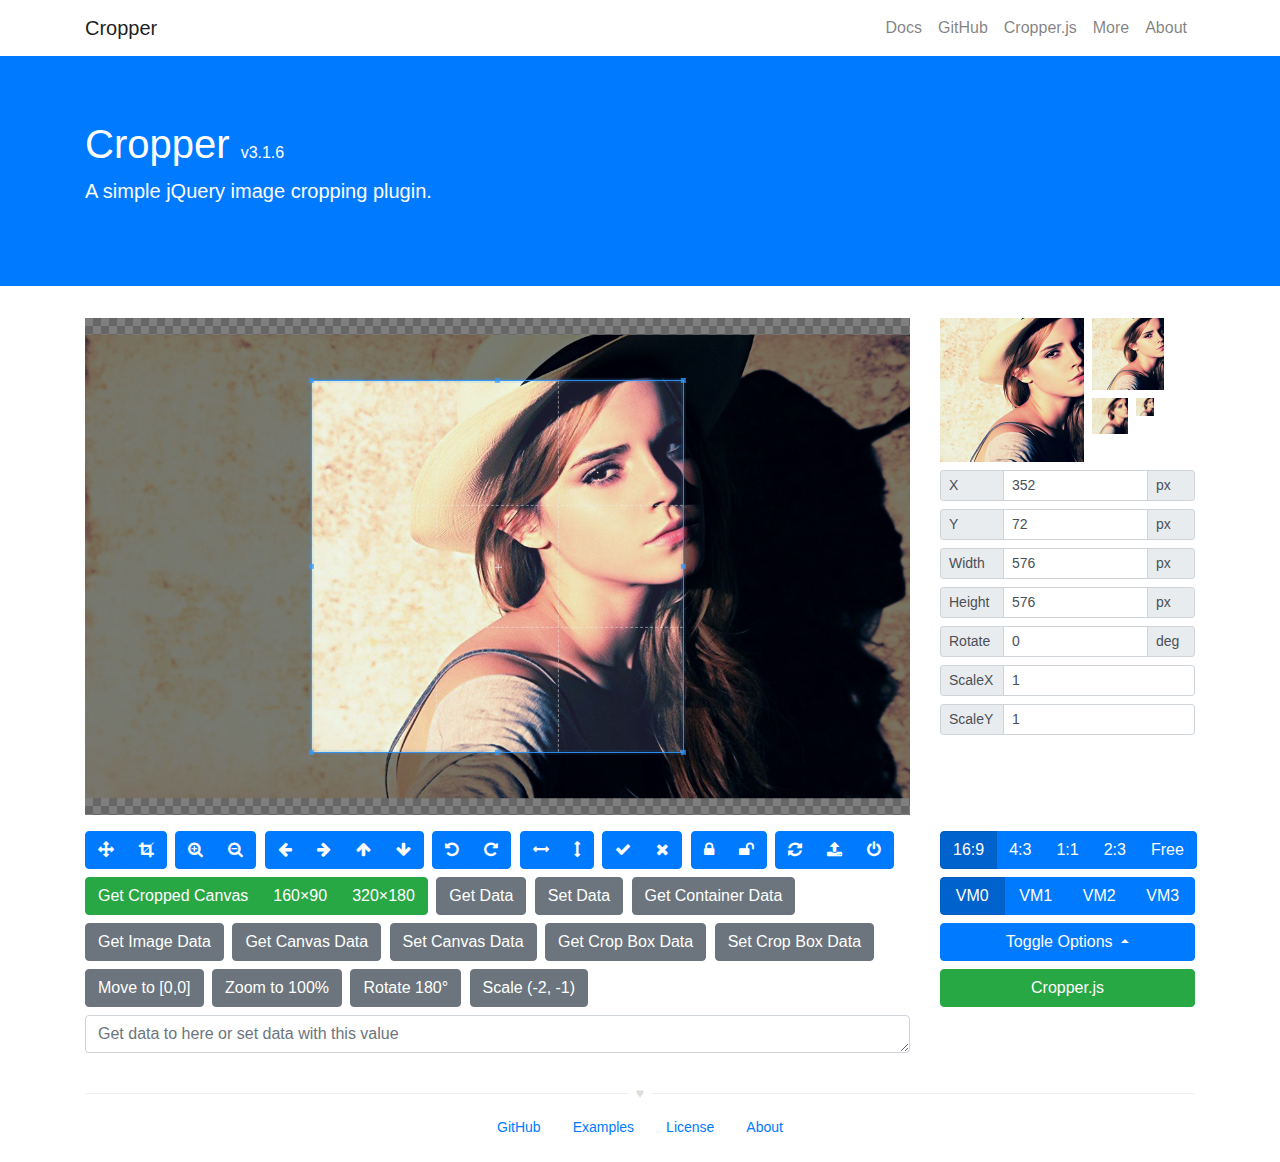
<file: vchat-netty/MUI/vchat/plugin/cropper/index.html>
<!DOCTYPE html>
<html lang="en">
<head>
  <meta charset="utf-8">
  <meta http-equiv="x-ua-compatible" content="ie=edge">
  <meta name="viewport" content="width=device-width, initial-scale=1, shrink-to-fit=no">
  <meta name="description" content="A simple jQuery image cropping plugin.">
  <meta name="author" content="Chen Fengyuan">
  <title>Cropper</title>
  <link rel="stylesheet" href="https://maxcdn.bootstrapcdn.com/font-awesome/4.7.0/css/font-awesome.min.css">
  <link rel="stylesheet" href="https://maxcdn.bootstrapcdn.com/bootstrap/4.0.0/css/bootstrap.min.css">
  <link rel="stylesheet" href="css/cropper.css">
  <link rel="stylesheet" href="css/main.css">
</head>
<body>
  <!--[if lt IE 9]>
  <div class="alert alert-warning alert-dismissible fade show m-0 rounded-0" role="alert">
    You are using an <strong>outdated</strong> browser. Please <a href="http://browsehappy.com/">upgrade your browser</a> to improve your experience.
    <button type="button" class="close" data-dismiss="alert" aria-label="Close">
      <span aria-hidden="true">&times;</span>
    </button>
  </div>
  <![endif]-->

  <!-- Header -->
  <header class="navbar navbar-light navbar-expand-md">
    <div class="container">
      <a class="navbar-brand" href="./">Cropper</a>
      <button class="navbar-toggler" type="button" data-toggle="collapse" data-target="#navbar-collapse" aria-controls="navbar-collapse" aria-expanded="false" aria-label="Toggle navigation">
        <span class="navbar-toggler-icon"></span>
      </button>
      <div class="collapse navbar-collapse justify-content-end" id="navbar-collapse" role="navigation">
        <nav class="nav navbar-nav">
          <a class="nav-link" href="https://github.com/fengyuanchen/cropper/tree/v3.1.6/README.md" data-toggle="tooltip" title="View the documentation">Docs</a>
          <a class="nav-link" href="https://github.com/fengyuanchen/cropper" data-toggle="tooltip" title="View the GitHub project">GitHub</a>
          <a class="nav-link" href="https://fengyuanchen.github.io/cropperjs" data-toggle="tooltip" title="the non-jQuery version of Cropper (recommended)">Cropper.js</a>
          <a class="nav-link" href="https://fengyuanchen.github.io" data-toggle="tooltip" title="More projects">More</a>
          <a class="nav-link" href="http://chenfengyuan.com" data-toggle="tooltip" title="About the author">About</a>
        </nav>
      </div>
    </div>
  </header>

  <!-- Jumbotron -->
  <div class="jumbotron bg-primary text-white rounded-0">
    <div class="container">
        <h1>Cropper <small class="h6">v3.1.6</small></h1>
        <p class="lead">A simple jQuery image cropping plugin.</p>
    </div>
  </div>

  <!-- Content -->
  <div class="container">
    <div class="row">
      <div class="col-md-9">
        <!-- <h3>Demo:</h3> -->
        <div class="img-container">
          <img id="image" src="images/picture.jpg" alt="Picture">
        </div>
      </div>
      <div class="col-md-3">
        <!-- <h3>Preview:</h3> -->
        <div class="docs-preview clearfix">
          <div class="img-preview preview-lg"></div>
          <div class="img-preview preview-md"></div>
          <div class="img-preview preview-sm"></div>
          <div class="img-preview preview-xs"></div>
        </div>

        <!-- <h3>Data:</h3> -->
        <div class="docs-data">
          <div class="input-group input-group-sm">
            <span class="input-group-prepend">
              <label class="input-group-text" for="dataX">X</label>
            </span>
            <input type="text" class="form-control" id="dataX" placeholder="x">
            <span class="input-group-append">
              <span class="input-group-text">px</span>
            </span>
          </div>
          <div class="input-group input-group-sm">
            <span class="input-group-prepend">
              <label class="input-group-text" for="dataY">Y</label>
            </span>
            <input type="text" class="form-control" id="dataY" placeholder="y">
            <span class="input-group-append">
              <span class="input-group-text">px</span>
            </span>
          </div>
          <div class="input-group input-group-sm">
            <span class="input-group-prepend">
              <label class="input-group-text" for="dataWidth">Width</label>
            </span>
            <input type="text" class="form-control" id="dataWidth" placeholder="width">
            <span class="input-group-append">
              <span class="input-group-text">px</span>
            </span>
          </div>
          <div class="input-group input-group-sm">
            <span class="input-group-prepend">
              <label class="input-group-text" for="dataHeight">Height</label>
            </span>
            <input type="text" class="form-control" id="dataHeight" placeholder="height">
            <span class="input-group-append">
              <span class="input-group-text">px</span>
            </span>
          </div>
          <div class="input-group input-group-sm">
            <span class="input-group-prepend">
              <label class="input-group-text" for="dataRotate">Rotate</label>
            </span>
            <input type="text" class="form-control" id="dataRotate" placeholder="rotate">
            <span class="input-group-append">
              <span class="input-group-text">deg</span>
            </span>
          </div>
          <div class="input-group input-group-sm">
            <span class="input-group-prepend">
              <label class="input-group-text" for="dataScaleX">ScaleX</label>
            </span>
            <input type="text" class="form-control" id="dataScaleX" placeholder="scaleX">
          </div>
          <div class="input-group input-group-sm">
            <span class="input-group-prepend">
              <label class="input-group-text" for="dataScaleY">ScaleY</label>
            </span>
            <input type="text" class="form-control" id="dataScaleY" placeholder="scaleY">
          </div>
        </div>
      </div>
    </div>
    <div class="row">
      <div class="col-md-9 docs-buttons">
        <!-- <h3>Toolbar:</h3> -->
        <div class="btn-group">
          <button type="button" class="btn btn-primary" data-method="setDragMode" data-option="move" title="Move">
            <span class="docs-tooltip" data-toggle="tooltip" data-animation="false" title="$().cropper(&quot;setDragMode&quot;, &quot;move&quot;)">
              <span class="fa fa-arrows"></span>
            </span>
          </button>
          <button type="button" class="btn btn-primary" data-method="setDragMode" data-option="crop" title="Crop">
            <span class="docs-tooltip" data-toggle="tooltip" data-animation="false" title="$().cropper(&quot;setDragMode&quot;, &quot;crop&quot;)">
              <span class="fa fa-crop"></span>
            </span>
          </button>
        </div>

        <div class="btn-group">
          <button type="button" class="btn btn-primary" data-method="zoom" data-option="0.1" title="Zoom In">
            <span class="docs-tooltip" data-toggle="tooltip" data-animation="false" title="$().cropper(&quot;zoom&quot;, 0.1)">
              <span class="fa fa-search-plus"></span>
            </span>
          </button>
          <button type="button" class="btn btn-primary" data-method="zoom" data-option="-0.1" title="Zoom Out">
            <span class="docs-tooltip" data-toggle="tooltip" data-animation="false" title="$().cropper(&quot;zoom&quot;, -0.1)">
              <span class="fa fa-search-minus"></span>
            </span>
          </button>
        </div>

        <div class="btn-group">
          <button type="button" class="btn btn-primary" data-method="move" data-option="-10" data-second-option="0" title="Move Left">
            <span class="docs-tooltip" data-toggle="tooltip" data-animation="false" title="$().cropper(&quot;move&quot;, -10, 0)">
              <span class="fa fa-arrow-left"></span>
            </span>
          </button>
          <button type="button" class="btn btn-primary" data-method="move" data-option="10" data-second-option="0" title="Move Right">
            <span class="docs-tooltip" data-toggle="tooltip" data-animation="false" title="$().cropper(&quot;move&quot;, 10, 0)">
              <span class="fa fa-arrow-right"></span>
            </span>
          </button>
          <button type="button" class="btn btn-primary" data-method="move" data-option="0" data-second-option="-10" title="Move Up">
            <span class="docs-tooltip" data-toggle="tooltip" data-animation="false" title="$().cropper(&quot;move&quot;, 0, -10)">
              <span class="fa fa-arrow-up"></span>
            </span>
          </button>
          <button type="button" class="btn btn-primary" data-method="move" data-option="0" data-second-option="10" title="Move Down">
            <span class="docs-tooltip" data-toggle="tooltip" data-animation="false" title="$().cropper(&quot;move&quot;, 0, 10)">
              <span class="fa fa-arrow-down"></span>
            </span>
          </button>
        </div>

        <div class="btn-group">
          <button type="button" class="btn btn-primary" data-method="rotate" data-option="-45" title="Rotate Left">
            <span class="docs-tooltip" data-toggle="tooltip" data-animation="false" title="$().cropper(&quot;rotate&quot;, -45)">
              <span class="fa fa-rotate-left"></span>
            </span>
          </button>
          <button type="button" class="btn btn-primary" data-method="rotate" data-option="45" title="Rotate Right">
            <span class="docs-tooltip" data-toggle="tooltip" data-animation="false" title="$().cropper(&quot;rotate&quot;, 45)">
              <span class="fa fa-rotate-right"></span>
            </span>
          </button>
        </div>

        <div class="btn-group">
          <button type="button" class="btn btn-primary" data-method="scaleX" data-option="-1" title="Flip Horizontal">
            <span class="docs-tooltip" data-toggle="tooltip" data-animation="false" title="$().cropper(&quot;scaleX&quot;, -1)">
              <span class="fa fa-arrows-h"></span>
            </span>
          </button>
          <button type="button" class="btn btn-primary" data-method="scaleY" data-option="-1" title="Flip Vertical">
            <span class="docs-tooltip" data-toggle="tooltip" data-animation="false" title="$().cropper(&quot;scaleY&quot;, -1)">
              <span class="fa fa-arrows-v"></span>
            </span>
          </button>
        </div>

        <div class="btn-group">
          <button type="button" class="btn btn-primary" data-method="crop" title="Crop">
            <span class="docs-tooltip" data-toggle="tooltip" data-animation="false" title="$().cropper(&quot;crop&quot;)">
              <span class="fa fa-check"></span>
            </span>
          </button>
          <button type="button" class="btn btn-primary" data-method="clear" title="Clear">
            <span class="docs-tooltip" data-toggle="tooltip" data-animation="false" title="$().cropper(&quot;clear&quot;)">
              <span class="fa fa-remove"></span>
            </span>
          </button>
        </div>

        <div class="btn-group">
          <button type="button" class="btn btn-primary" data-method="disable" title="Disable">
            <span class="docs-tooltip" data-toggle="tooltip" data-animation="false" title="$().cropper(&quot;disable&quot;)">
              <span class="fa fa-lock"></span>
            </span>
          </button>
          <button type="button" class="btn btn-primary" data-method="enable" title="Enable">
            <span class="docs-tooltip" data-toggle="tooltip" data-animation="false" title="$().cropper(&quot;enable&quot;)">
              <span class="fa fa-unlock"></span>
            </span>
          </button>
        </div>

        <div class="btn-group">
          <button type="button" class="btn btn-primary" data-method="reset" title="Reset">
            <span class="docs-tooltip" data-toggle="tooltip" data-animation="false" title="$().cropper(&quot;reset&quot;)">
              <span class="fa fa-refresh"></span>
            </span>
          </button>
          <label class="btn btn-primary btn-upload" for="inputImage" title="Upload image file">
            <input type="file" class="sr-only" id="inputImage" name="file" accept=".jpg,.jpeg,.png,.gif,.bmp,.tiff">
            <span class="docs-tooltip" data-toggle="tooltip" data-animation="false" title="Import image with Blob URLs">
              <span class="fa fa-upload"></span>
            </span>
          </label>
          <button type="button" class="btn btn-primary" data-method="destroy" title="Destroy">
            <span class="docs-tooltip" data-toggle="tooltip" data-animation="false" title="$().cropper(&quot;destroy&quot;)">
              <span class="fa fa-power-off"></span>
            </span>
          </button>
        </div>

        <div class="btn-group btn-group-crop">
          <button type="button" class="btn btn-success" data-method="getCroppedCanvas" data-option="{ &quot;maxWidth&quot;: 4096, &quot;maxHeight&quot;: 4096 }">
            <span class="docs-tooltip" data-toggle="tooltip" data-animation="false" title="$().cropper(&quot;getCroppedCanvas&quot;, { maxWidth: 4096, maxHeight: 4096 })">
              Get Cropped Canvas
            </span>
          </button>
          <button type="button" class="btn btn-success" data-method="getCroppedCanvas" data-option="{ &quot;width&quot;: 160, &quot;height&quot;: 90 }">
            <span class="docs-tooltip" data-toggle="tooltip" data-animation="false" title="$().cropper(&quot;getCroppedCanvas&quot;, { width: 160, height: 90 })">
              160&times;90
            </span>
          </button>
          <button type="button" class="btn btn-success" data-method="getCroppedCanvas" data-option="{ &quot;width&quot;: 320, &quot;height&quot;: 180 }">
            <span class="docs-tooltip" data-toggle="tooltip" data-animation="false" title="$().cropper(&quot;getCroppedCanvas&quot;, { width: 320, height: 180 })">
              320&times;180
            </span>
          </button>
        </div>

        <!-- Show the cropped image in modal -->
        <div class="modal fade docs-cropped" id="getCroppedCanvasModal" aria-hidden="true" aria-labelledby="getCroppedCanvasTitle" role="dialog" tabindex="-1">
          <div class="modal-dialog">
            <div class="modal-content">
              <div class="modal-header">
                <h5 class="modal-title" id="getCroppedCanvasTitle">Cropped</h5>
                <button type="button" class="close" data-dismiss="modal" aria-label="Close">
                  <span aria-hidden="true">&times;</span>
                </button>
              </div>
              <div class="modal-body"></div>
              <div class="modal-footer">
                <button type="button" class="btn btn-secondary" data-dismiss="modal">Close</button>
                <a class="btn btn-primary" id="download" href="javascript:void(0);" download="cropped.jpg">Download</a>
              </div>
            </div>
          </div>
        </div><!-- /.modal -->

        <button type="button" class="btn btn-secondary" data-method="getData" data-option data-target="#putData">
          <span class="docs-tooltip" data-toggle="tooltip" data-animation="false" title="$().cropper(&quot;getData&quot;)">
            Get Data
          </span>
        </button>
        <button type="button" class="btn btn-secondary" data-method="setData" data-target="#putData">
          <span class="docs-tooltip" data-toggle="tooltip" data-animation="false" title="$().cropper(&quot;setData&quot;, data)">
            Set Data
          </span>
        </button>
        <button type="button" class="btn btn-secondary" data-method="getContainerData" data-option data-target="#putData">
          <span class="docs-tooltip" data-toggle="tooltip" data-animation="false" title="$().cropper(&quot;getContainerData&quot;)">
            Get Container Data
          </span>
        </button>
        <button type="button" class="btn btn-secondary" data-method="getImageData" data-option data-target="#putData">
          <span class="docs-tooltip" data-toggle="tooltip" data-animation="false" title="$().cropper(&quot;getImageData&quot;)">
            Get Image Data
          </span>
        </button>
        <button type="button" class="btn btn-secondary" data-method="getCanvasData" data-option data-target="#putData">
          <span class="docs-tooltip" data-toggle="tooltip" data-animation="false" title="$().cropper(&quot;getCanvasData&quot;)">
            Get Canvas Data
          </span>
        </button>
        <button type="button" class="btn btn-secondary" data-method="setCanvasData" data-target="#putData">
          <span class="docs-tooltip" data-toggle="tooltip" data-animation="false" title="$().cropper(&quot;setCanvasData&quot;, data)">
            Set Canvas Data
          </span>
        </button>
        <button type="button" class="btn btn-secondary" data-method="getCropBoxData" data-option data-target="#putData">
          <span class="docs-tooltip" data-toggle="tooltip" data-animation="false" title="$().cropper(&quot;getCropBoxData&quot;)">
            Get Crop Box Data
          </span>
        </button>
        <button type="button" class="btn btn-secondary" data-method="setCropBoxData" data-target="#putData">
          <span class="docs-tooltip" data-toggle="tooltip" data-animation="false" title="$().cropper(&quot;setCropBoxData&quot;, data)">
            Set Crop Box Data
          </span>
        </button>
        <button type="button" class="btn btn-secondary" data-method="moveTo" data-option="0">
          <span class="docs-tooltip" data-toggle="tooltip" data-animation="false" title="cropper.moveTo(0)">
            Move to [0,0]
          </span>
        </button>
        <button type="button" class="btn btn-secondary" data-method="zoomTo" data-option="1">
          <span class="docs-tooltip" data-toggle="tooltip" data-animation="false" title="cropper.zoomTo(1)">
            Zoom to 100%
          </span>
        </button>
        <button type="button" class="btn btn-secondary" data-method="rotateTo" data-option="180">
          <span class="docs-tooltip" data-toggle="tooltip" data-animation="false" title="cropper.rotateTo(180)">
            Rotate 180°
          </span>
        </button>
        <button type="button" class="btn btn-secondary" data-method="scale" data-option="-2" data-second-option="-1">
          <span class="docs-tooltip" data-toggle="tooltip" title="cropper.scale(-2, -1)">
            Scale (-2, -1)
          </span>
        </button>
        <textarea type="text" class="form-control" id="putData" rows="1" placeholder="Get data to here or set data with this value"></textarea>
      </div><!-- /.docs-buttons -->

      <div class="col-md-3 docs-toggles">
        <!-- <h3>Toggles:</h3> -->
        <div class="btn-group d-flex flex-nowrap" data-toggle="buttons">
          <label class="btn btn-primary active">
            <input type="radio" class="sr-only" id="aspectRatio0" name="aspectRatio" value="1.7777777777777777">
            <span class="docs-tooltip" data-toggle="tooltip" data-animation="false" title="aspectRatio: 16 / 9">
              16:9
            </span>
          </label>
          <label class="btn btn-primary">
            <input type="radio" class="sr-only" id="aspectRatio1" name="aspectRatio" value="1.3333333333333333">
            <span class="docs-tooltip" data-toggle="tooltip" data-animation="false" title="aspectRatio: 4 / 3">
              4:3
            </span>
          </label>
          <label class="btn btn-primary">
            <input type="radio" class="sr-only" id="aspectRatio2" name="aspectRatio" value="1">
            <span class="docs-tooltip" data-toggle="tooltip" data-animation="false" title="aspectRatio: 1 / 1">
              1:1
            </span>
          </label>
          <label class="btn btn-primary">
            <input type="radio" class="sr-only" id="aspectRatio3" name="aspectRatio" value="0.6666666666666666">
            <span class="docs-tooltip" data-toggle="tooltip" data-animation="false" title="aspectRatio: 2 / 3">
              2:3
            </span>
          </label>
          <label class="btn btn-primary">
            <input type="radio" class="sr-only" id="aspectRatio4" name="aspectRatio" value="NaN">
            <span class="docs-tooltip" data-toggle="tooltip" data-animation="false" title="aspectRatio: NaN">
              Free
            </span>
          </label>
        </div>

        <div class="btn-group d-flex flex-nowrap" data-toggle="buttons">
          <label class="btn btn-primary active">
            <input type="radio" class="sr-only" id="viewMode0" name="viewMode" value="0" checked>
            <span class="docs-tooltip" data-toggle="tooltip" data-animation="false" title="View Mode 0">
              VM0
            </span>
          </label>
          <label class="btn btn-primary">
            <input type="radio" class="sr-only" id="viewMode1" name="viewMode" value="1">
            <span class="docs-tooltip" data-toggle="tooltip" data-animation="false" title="View Mode 1">
              VM1
            </span>
          </label>
          <label class="btn btn-primary">
            <input type="radio" class="sr-only" id="viewMode2" name="viewMode" value="2">
            <span class="docs-tooltip" data-toggle="tooltip" data-animation="false" title="View Mode 2">
              VM2
            </span>
          </label>
          <label class="btn btn-primary">
            <input type="radio" class="sr-only" id="viewMode3" name="viewMode" value="3">
            <span class="docs-tooltip" data-toggle="tooltip" data-animation="false" title="View Mode 3">
              VM3
            </span>
          </label>
        </div>

        <div class="dropdown dropup docs-options">
          <button type="button" class="btn btn-primary btn-block dropdown-toggle" id="toggleOptions" data-toggle="dropdown" aria-expanded="true">
            Toggle Options
            <span class="caret"></span>
          </button>
          <ul class="dropdown-menu" aria-labelledby="toggleOptions" role="menu">
            <li class="dropdown-item">
              <div class="form-check">
                <input class="form-check-input" id="responsive" type="checkbox" name="responsive" checked>
                <label class="form-check-label" for="responsive">responsive</label>
              </div>
            </li>
            <li class="dropdown-item">
              <div class="form-check">
                <input class="form-check-input" id="restore" type="checkbox" name="restore" checked>
                <label class="form-check-label" for="restore">restore</label>
              </div>
            </li>
            <li class="dropdown-item">
              <div class="form-check">
                <input class="form-check-input" id="checkCrossOrigin" type="checkbox" name="checkCrossOrigin" checked>
                <label class="form-check-label" for="checkCrossOrigin">checkCrossOrigin</label>
              </div>
            </li>
            <li class="dropdown-item">
              <div class="form-check">
                <input class="form-check-input" id="checkOrientation" type="checkbox" name="checkOrientation" checked>
                <label class="form-check-label" for="checkOrientation">checkOrientation</label>
              </div>
            </li>
            <li class="dropdown-item">
              <div class="form-check">
                <input class="form-check-input" id="modal" type="checkbox" name="modal" checked>
                <label class="form-check-label" for="modal">modal</label>
              </div>
            </li>
            <li class="dropdown-item">
              <div class="form-check">
                <input class="form-check-input" id="guides" type="checkbox" name="guides" checked>
                <label class="form-check-label" for="guides">guides</label>
              </div>
            </li>
            <li class="dropdown-item">
              <div class="form-check">
                <input class="form-check-input" id="center" type="checkbox" name="center" checked>
                <label class="form-check-label" for="center">center</label>
              </div>
            </li>
            <li class="dropdown-item">
              <div class="form-check">
                <input class="form-check-input" id="highlight" type="checkbox" name="highlight" checked>
                <label class="form-check-label" for="highlight">highlight</label>
              </div>
            </li>
            <li class="dropdown-item">
              <div class="form-check">
                <input class="form-check-input" id="background" type="checkbox" name="background" checked>
                <label class="form-check-label" for="background">background</label>
              </div>
            </li>
            <li class="dropdown-item">
              <div class="form-check">
                <input class="form-check-input" id="autoCrop" type="checkbox" name="autoCrop" checked>
                <label class="form-check-label" for="autoCrop">autoCrop</label>
              </div>
            </li>
            <li class="dropdown-item">
              <div class="form-check">
                <input class="form-check-input" id="movable" type="checkbox" name="movable" checked>
                <label class="form-check-label" for="movable">movable</label>
              </div>
            </li>
            <li class="dropdown-item">
              <div class="form-check">
                <input class="form-check-input" id="rotatable" type="checkbox" name="rotatable" checked>
                <label class="form-check-label" for="rotatable">rotatable</label>
              </div>
            </li>
            <li class="dropdown-item">
              <div class="form-check">
                <input class="form-check-input" id="scalable" type="checkbox" name="scalable" checked>
                <label class="form-check-label" for="scalable">scalable</label>
              </div>
            </li>
            <li class="dropdown-item">
              <div class="form-check">
                <input class="form-check-input" id="zoomable" type="checkbox" name="zoomable" checked>
                <label class="form-check-label" for="zoomable">zoomable</label>
              </div>
            </li>
            <li class="dropdown-item">
              <div class="form-check">
                <input class="form-check-input" id="zoomOnTouch" type="checkbox" name="zoomOnTouch" checked>
                <label class="form-check-label" for="zoomOnTouch">zoomOnTouch</label>
              </div>
            </li>
            <li class="dropdown-item">
              <div class="form-check">
                <input class="form-check-input" id="zoomOnWheel" type="checkbox" name="zoomOnWheel" checked>
                <label class="form-check-label" for="zoomOnWheel">zoomOnWheel</label>
              </div>
            </li>
            <li class="dropdown-item">
              <div class="form-check">
                <input class="form-check-input" id="cropBoxMovable" type="checkbox" name="cropBoxMovable" checked>
                <label class="form-check-label" for="cropBoxMovable">cropBoxMovable</label>
              </div>
            </li>
            <li class="dropdown-item">
              <div class="form-check">
                <input class="form-check-input" id="cropBoxResizable" type="checkbox" name="cropBoxResizable" checked>
                <label class="form-check-label" for="cropBoxResizable">cropBoxResizable</label>
              </div>
            </li>
            <li class="dropdown-item">
              <div class="form-check">
                <input class="form-check-input" id="toggleDragModeOnDblclick" type="checkbox" name="toggleDragModeOnDblclick" checked>
                <label class="form-check-label" for="toggleDragModeOnDblclick">toggleDragModeOnDblclick</label>
              </div>
            </li>
          </ul>
        </div><!-- /.dropdown -->

        <a class="btn btn-success btn-block" data-toggle="tooltip" data-animation="false" href="https://fengyuanchen.github.io/cropperjs" title="The non-jQuery version of Cropper (recommended)">Cropper.js</a>

      </div><!-- /.docs-toggles -->
    </div>
  </div>

  <!-- Footer -->
  <footer class="footer">
    <div class="container">
      <p class="heart"></p>
      <nav class="nav flex-wrap justify-content-center mb-3">
        <a class="nav-link" href="https://github.com/fengyuanchen/cropper">GitHub</a>
        <a class="nav-link" href="https://github.com/fengyuanchen/cropper/tree/v3.1.6/examples">Examples</a>
        <a class="nav-link" href="https://github.com/fengyuanchen/cropper/tree/v3.1.6/LICENSE">License</a>
        <a class="nav-link" href="http://chenfengyuan.com">About</a>
      </nav>
    </div>
  </footer>

  <!-- Scripts -->
  <script src="https://code.jquery.com/jquery-3.3.1.slim.min.js"></script>
  <script src="https://maxcdn.bootstrapcdn.com/bootstrap/4.0.0/js/bootstrap.bundle.min.js"></script>
  <script src="https://fengyuanchen.github.io/js/common.js"></script>
  <script src="js/cropper.js"></script>
  <script src="js/main.js"></script>
</body>
</html>
</file>
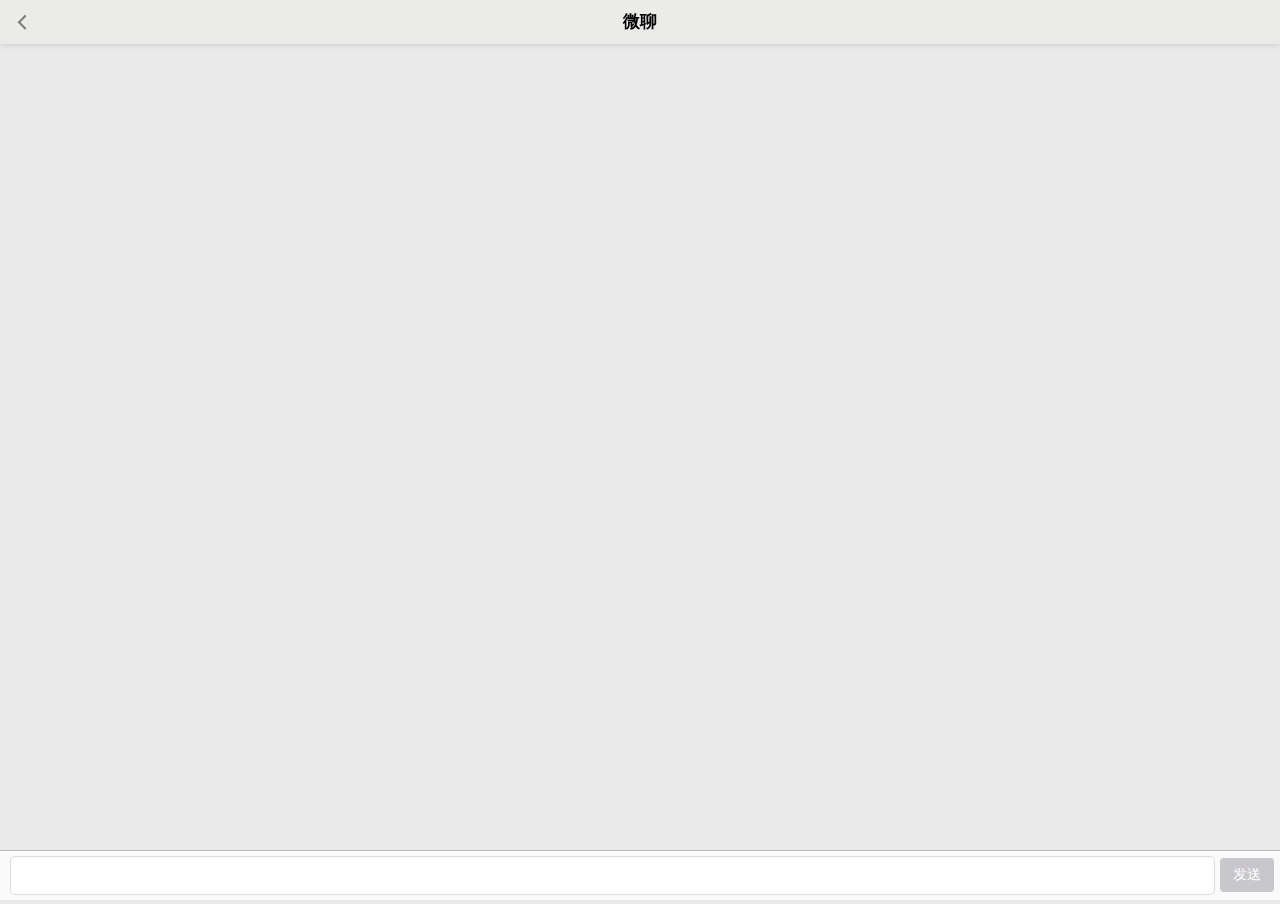
<file: vchat-netty/MUI/vchat/chatting.html>
<!DOCTYPE html>
<html>

	<head>
		<meta charset="utf-8">
		<meta name="viewport" content="width=device-width,initial-scale=1,minimum-scale=1,maximum-scale=1,user-scalable=no" />
		<title></title>
		<link href="css/mui.min.css" rel="stylesheet" />
		<link rel="stylesheet" type="text/css" href="css/header.css" />
		<link rel="stylesheet" type="text/css" href="css/chat.css" />
		<style>
			html,
			body {
				height: 100%;
				margin:  2px 0px;
				padding: 0px;
				overflow: hidden;
				-webkit-touch-callout: none;
				-webkit-user-select: none;
			}
		</style>
	</head>

	<body contextmenu="return false;">

		<header class="mui-bar mui-bar-nav title" style="position: fixed;">
			<a class="mui-action-back mui-icon mui-icon-left-nav mui-pull-left" style="color: gray"></a>
			<h1 class="mui-title title-blue" id="chatting-nickname"><b>微聊</b></h1>
		</header>

		<div id="msg-outter" class="mui-content">
			<div id='msg'>
				
<!-- 			<div class="friend_lists">
					<div class="header_img">
						<img src="css/registLogin/head.jpg" width="40px" height="40px" style="border-radius: 15%;"/>
					</div>
					<div class="msg-wrapper right">
						<p class="msg-left-white">你晚上吃饭了没</p>
					</div>
				</div>
				<div class="me_lists">
					<div class="header_img">
						<img src="css/registLogin/head.jpg" width="40px" height="40px" style="border-radius: 15%;"/>
					</div>
					<div class="msg-wrapper left">
						<p class="msg-right-green">我吃了啊</p>
					</div>
				</div> -->

			</div>
		</div>
		
		<footer>
			<div class="footer-center">
				<textarea id='msg-text' type="text" class='input-text'></textarea>
			</div>
			<label for="" class="footer-right">
				<button type="button" class="mui-btn mui-btn-grey" id="send">发送</button>
			</label>
		</footer>
		
		<script src="js/mui.min.js"></script>
		<script src="js/app.js"></script>
		<script type="text/javascript">
			mui.init();
			// 创建命名空间，只需要将自己的代码，写进入，那么外部就无法访问。
			//{}内  mui = $; doc = document; 
			
			// (function($, doc) {	
				//获取上一个页面的传入的参数
				var friendUserId;
				var friendNickname;
				var friendUserPhoto;
				
				mui.plusReady(function(){
					
					// 获取自己的信息
					var me = app.getUserGlobalInfo();
					
					//获取当前页面的webview
					var chattingWebview = plus.webview.currentWebview();
					
					// 设置聊天页面的软键盘样式
					chattingWebview.setStyle({
						softinputMode: "adjustResize"
					});
					
					//获取上一个页面的传入的参数
					friendUserId = chattingWebview.friendUserId;
					friendNickname = chattingWebview.friendNickname;
					friendUserPhoto = chattingWebview.friendUserPhoto;
					
					//标题为好友名称
					document.getElementById("chatting-nickname").innerHTML = friendNickname;
					
					//初始化聊天记录
					initChatHistory();
					
					var areaMsgList = document.getElementById("msg");
					//设置进入页面时，聊天记录自动滚动到最后一条
					areaMsgList.scrollTop = areaMsgList.scrollHeight + areaMsgList.offsetHeight; 
					
					var msg_text = document.getElementById("msg-text");
					var send = document.getElementById("send");
					
					//监听用户输入，是按钮变色
					msg_text.addEventListener("input",function(){
						
						var msg_text_val = msg_text.value;
						if(msg_text_val.length > 0){
							send.setAttribute("class", "mui-btn mui-btn-success");
						} else {
							send.setAttribute("class", "mui-btn mui-btn-grey");
						}
					});
					
					//当键盘弹出时候 对窗口进行监听 resize（窗口口改变大小）事件
					window.addEventListener("resize",function(){
						resizeScreen();
						document.getElementById("msg-outter").style.paddingBottom = "50px";
					});
					
					//发送消息按钮的事件绑定
					send.addEventListener("tap",function(){
						
						//发送消息之前判断网络状态
						var connectinStatus = plus.networkinfo.getCurrentType();
						if(connectinStatus == 0 || connectinStatus == 1) {
							app.showToast("请打开网络连接...","error");
							return;
						}
						
						//获取消息内容
						var msg_text_val = msg_text.value;
						//判断消息内容，如果长度等于0，则return
						if(msg_text_val.length === 0) {
							return;
						}
						
						//发送消息，渲染消息的html 到msg 的div里面
						sendMsg("", msg_text_val);
						//发送完毕清空文本框的内容
						msg_text.value = "";
						// 发送按钮进行修改
						send.setAttribute("class", "mui-btn mui-btn-grey");
						
						//构建ChatMsg
						var chatMsg = new app.ChatMsg(me.id, friendUserId, msg_text_val, null);
						
						//构建DataContent
						var dataContent = new app.DataContent(app.CHAT,chatMsg,null);
						
						// 调用webscoket 发送消息到netty后端
						var wsWebview = plus.webview.getWebviewById("v-chat.html");
						//调用webview里面相应的js脚本
						// wsWebview.evalJS("CHAT.chat('" +msg_text_val + "')");
						wsWebview.evalJS("CHAT.chat('" + JSON.stringify(dataContent) + "')");
						
						//保存聊天消息到本地
						app.saveUserChatHistory(me.id,friendUserId,msg_text_val,1);
						//保存用户快照记录 => 已读
						app.saveUserChatSnapshot(me.id,friendUserId,msg_text_val,true);
						
						
					});
				});
				
				//发送消息
				function sendMsg(userPhoro, msg){
					
					userPhoro = "css/registLogin/head.jpg"
					var msgHTML = '<div class="me_lists">'+
										'<div class="header_img">'+
											'<img src=" '+userPhoro+' " width="40px" height="40px" style="border-radius: 15%;"/>'+
										'</div>'+
										'<div class="msg-wrapper left">'+
											'<p class="msg-right-green">' +msg+ '</p>'+
										'</div>'+
								   '</div>';
								   
					var msg_list = document.getElementById("msg");
					//插到标签结束标志前
					msg_list.insertAdjacentHTML("beforeend",msgHTML);		
					
					playSendMsgSound();	
				};
				
				//接收消息
				function receiveMsg(msg){
					
					var msgHTML = '<div class="friend_lists">'+
								   	    '<div class="header_img">'+
											'<img src="'+ friendUserPhoto +'" width="40px" height="40px" style="border-radius: 15%;"/>'+
								   	    '</div>'+
										'<div class="msg-wrapper right">'+
											'<p class="msg-left-white">'+msg+'</p>'+
										'</div>'+
								   '</div>';
								   
					var msg_list = document.getElementById("msg");
					//插到标签结束标志前
					msg_list.insertAdjacentHTML("beforeend",msgHTML);	
							
					playreceiveMsgSound();		
				};
				
				//播放发送消息的铃声
				function playSendMsgSound() {
					var auidoPlay = plus.audio.createPlayer("/audio/send.mp3");
					auidoPlay.play();
				};
				
				//播放接收消息的铃声
				function playreceiveMsgSound() {
					var auidoPlay = plus.audio.createPlayer("/audio/receive.mp3");
					auidoPlay.play();
				};
				
				//键盘弹出时候，聊天记录自动滚动到最后一条
				function resizeScreen() {
					var areaMsgList = document.getElementById("msg");
					areaMsgList.scrollTop = areaMsgList.scrollHeight + areaMsgList.offsetHeight;
				};	
				
			// } (mui,document));
			
				//初始化用户的聊天记录
				function initChatHistory() { 
					
					var msg_list = document.getElementById("msg");
					
					var me = app.getUserGlobalInfo();
					var myId = me.id;
					var myPhoto = "css/registLogin/head.jpg";
					var chatHistoryList = app.getUserChatHistory(myId,friendUserId);
					
					var togetherHTML = "";
					for(var i = 0; i < chatHistoryList.length; i ++){
						var singleMsg = chatHistoryList[i];
						
						if(singleMsg.flag == 1) {
							togetherHTML += '<div class="me_lists">'+
												'<div class="header_img">'+
													'<img src=" '+myPhoto+' " width="40px" height="40px" style="border-radius: 15%;"/>'+
												'</div>'+
												'<div class="msg-wrapper left">'+
													'<p class="msg-right-green">' +singleMsg.message+ '</p>'+
												'</div>'+
										   '</div>';
						} else {
							
							togetherHTML += '<div class="friend_lists">'+
										   	    '<div class="header_img">'+
													'<img src="'+ friendUserPhoto +'" width="40px" height="40px" style="border-radius: 15%;"/>'+
										   	    '</div>'+
												'<div class="msg-wrapper right">'+
													'<p class="msg-left-white">'+singleMsg.message+'</p>'+
												'</div>'+
										   '</div>';
						}
					} 
					
					msg_list.innerHTML = togetherHTML;
				};
				
		</script>		
	</body>

</html>
</file>
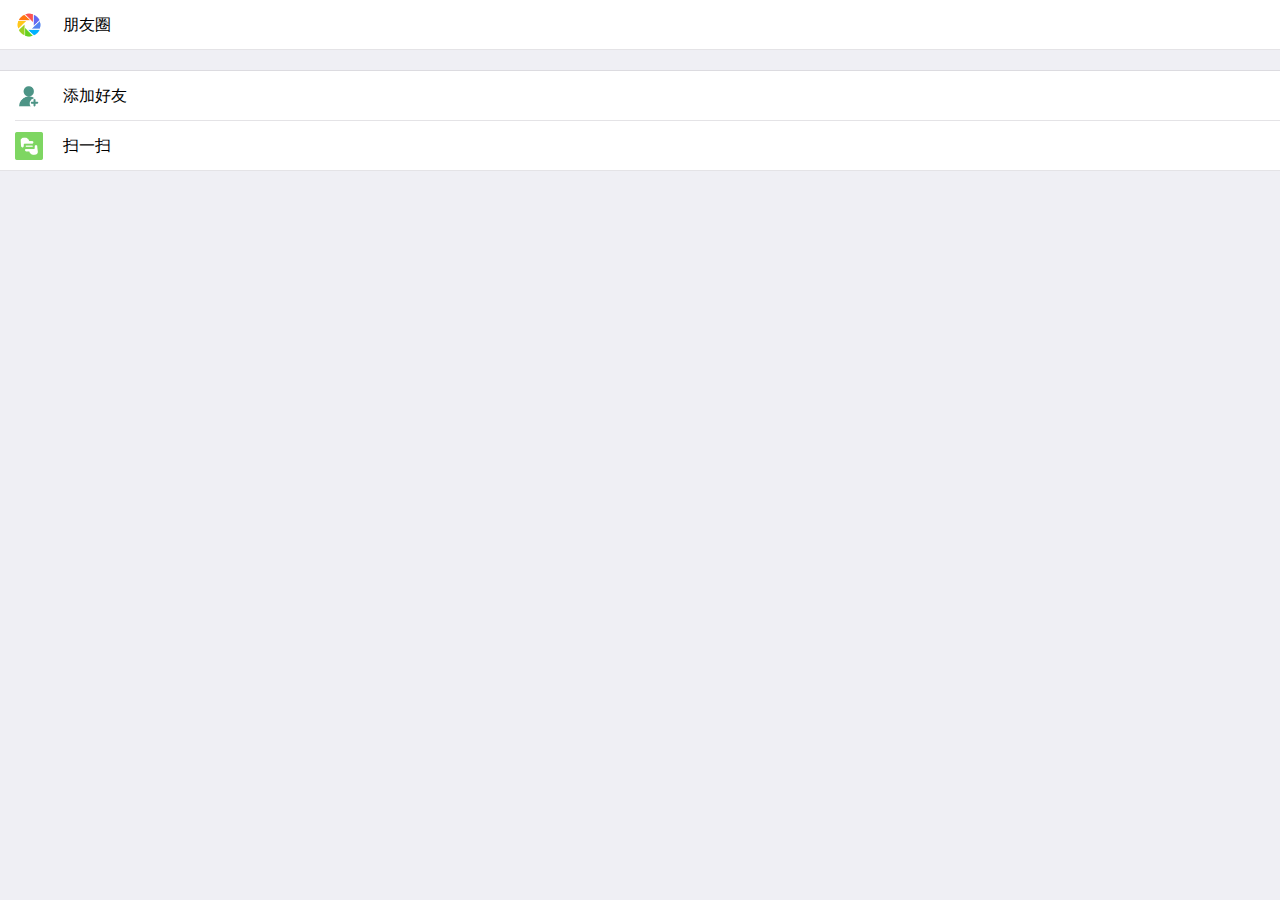
<file: vchat-netty/MUI/vchat/discovery.html>
<!doctype html>
<html>

	<head>
		<meta charset="utf-8">
		<title></title>
		<meta name="viewport" content="width=device-width,initial-scale=1,minimum-scale=1,maximum-scale=1,user-scalable=no" />
		<link href="css/mui.css" rel="stylesheet" />
	</head>

	<body>
		
		<div class="mui-content">
			
			<ul class="mui-table-view" style="margin-top: 0px;">
				<li class="mui-table-view-cell mui-media">
					<img class="mui-media-object mui-pull-left" src="image/friends.png" style="width: 28px; height: 28px;">
					<p class="mui-ellipsis">
						<span style="line-height: 28px; color: black; font-size: 16px; margin-left: 10px;">朋友圈</span>
					</p>
				</li>
			</ul>
			
			<br/>	
			
			<ul class="mui-table-view">
				<li id="search_friend" class="mui-table-view-cell mui-media">
					<img class="mui-media-object mui-pull-left" src="image/addfriend.png" style="width: 28px; height: 28px;">
					<p class="mui-ellipsis">
						<span style="line-height: 28px; color: black; font-size: 16px; margin-left: 10px;">添加好友</span>
					</p>
				</li>
				<li id="suan_friend" class="mui-table-view-cell mui-media">
					<img class="mui-media-object mui-pull-left" src="image/scanscan.png" style="width: 28px; height: 28px;">
					<p class="mui-ellipsis">
						<span style="line-height: 28px; color: black; font-size: 16px; margin-left: 10px;">扫一扫</span>
					</p>
				</li>
			</ul>
		</div>
		
		<script src="js/mui.js"></script>
		<script type="text/javascript">
			mui.init()
			
			mui.plusReady(function(){
				
				var search_friend = document.getElementById("search_friend");
				search_friend.addEventListener("tap",function(){
					mui.openWindow("searchfriends.html","searchfriends.html");
				});
				
				var suan_friend = document.getElementById("suan_friend");
				suan_friend.addEventListener("tap",function(){
					mui.openWindow("scanQR.html","scanQR.html");
				});
				
				
				
			});
		</script>
	</body>

</html>
</file>
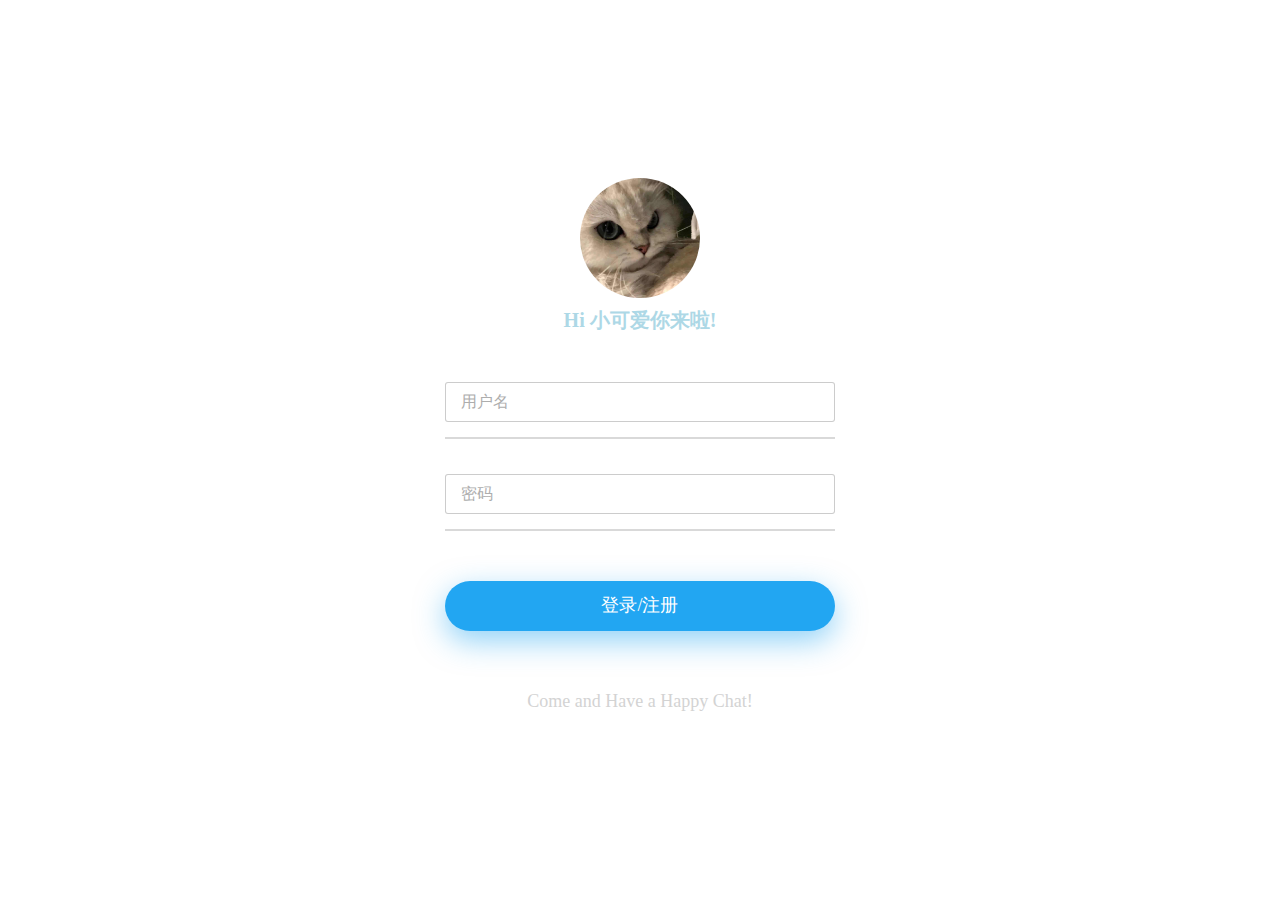
<file: vchat-netty/MUI/vchat/login.html>
<!doctype html>
<html>

	<head>
		<meta charset="utf-8">
		<title></title>
		<meta name="viewport" content="width=device-width,initial-scale=1,minimum-scale=1,maximum-scale=1,user-scalable=no" />
		<link href="css/mui.css" rel="stylesheet" />
		<script src="js/mui.js"></script>
		<link rel="stylesheet" type="text/css" href="css/registLogin/util.css">
		<link rel="stylesheet" type="text/css" href="css/registLogin/main.css">
		<script type="text/javascript">
			mui.init()
		</script>
		
		<style>
			.p-t-85 {
				padding-top: 10px;
			}
			
			.p-b-70 {
				padding-bottom: 35px;
				padding-top: 10px;
			}
			
			.m-t-85 {
				margin-top: 15px;
			}
			
			.container-login100 {
				padding: 25px;
			}
			/*toast信息提示*/
			
			.mui-toast-container {
				bottom: 50% !important;
			}
			.mui-toast-message {
				opacity: 0.6;
				color: #fff;
				width: 180px;
				padding: 70px 5px 10px 5px;
			}
		</style>
	</head>

	<body>
		
		<div class="mui-content">
			<div class="container-login100">
				<div class="wrap-login100 p-t-85 p-b-20">
					<form id="userform">
						<span class="login100-form-avatar">
							<img id="img_login_face" src="css/registLogin/head.jpg" alt="微聊">
						</span>
						
						<span class="login100-form-title p-b-70">
							<div>Hi 小可爱你来啦!</div>
						</span>

						<div class="wrap-input100 validate-input m-t-85 m-b-35">
							<input class="input100" type="text" id="username" name="username" placeholder="用户名">
							<span class="focus-input100"></span>
						</div>

						<div class="wrap-input100 validate-input m-b-50">
							<input class="input100" type="password" id="txt_password" name="password" placeholder="密码">
							<span class="focus-input100"></span>
						</div>
						<div class="container-login100-form-btn">
							<button type="submit" id="registOrLogin" class="login100-form-btn">
								登录/注册
							</button>
						</div>
					</form>
					<span class="login-boottom-title">
						<div>Come and Have a Happy Chat!</div>
					</span>
				</div>
			</div>
		</div>
		
		<script type="text/javascript" src="js/app.js"></script>
		<script type="text/javascript">
			
			mui.plusReady(function(){
				
				// 判断用户是否登录，如果登陆（有本地缓存），则不需要重复登陆。
				var userInfo = app.getUserGlobalInfo();
				if (userInfo != null) {
					// 不为空 直接跳转
					mui.openWindow("index.html", "index.html");
				}
				
				
				var userform = document.getElementById("userform");
				var username = document.getElementById("username");
				var	password = document.getElementById("txt_password");
				
				userform.addEventListener("submit",function(e){
					//如果输入框为空，让其获得焦点
					if(app.isNull(username.value)){
						username.focus();
					} else if (app.isNull(password.value)) {
						password.focus();
					} else {
						//判断用户名和密码的长度
							if (username.value.length > 12) {
								app.showToast("用户名不能超过12","error");
								return ;
							} else if (password.value.length > 12) {
								app.showToast("密码不能超过12","error");
								return ;
							}	
							
							// 手机唯一cid
							var cid = plus.push.getClientInfo().clientid;
							mui.ajax( app.serverUrl + '/user/login',{
								data:{
									username: username.value,
									password: password.value,
									cid: cid,
								},
								dataType:'json',//服务器返回json格式数据
								type:'post',//HTTP请求类型
								timeout:10000,//超时时间设置为10秒；
								headers:{'Content-Type':'application/json'},	              
								success:function(data){				
									console.log(JSON.stringify(data));
									
									//失去焦点
									username.blur();
									password.blur();
									
									if(data.status == 200) {
										//登陆或注册成功 保存全局用户对象到本地缓存
										var userInfoJSON = data.data;
										app.setUserGlobalInfo(userInfoJSON);
										// 页面跳转
										mui.openWindow("index.html","index.html");
									} else {					
										app.showToast(data.msg,"error");										
									}
								},
							});		
					}
					// 阻止默认事件，阻止默认表单提交
					e.preventDefault();
				});
			})
			
			
		</script>

	</body> 

</html>
</file>
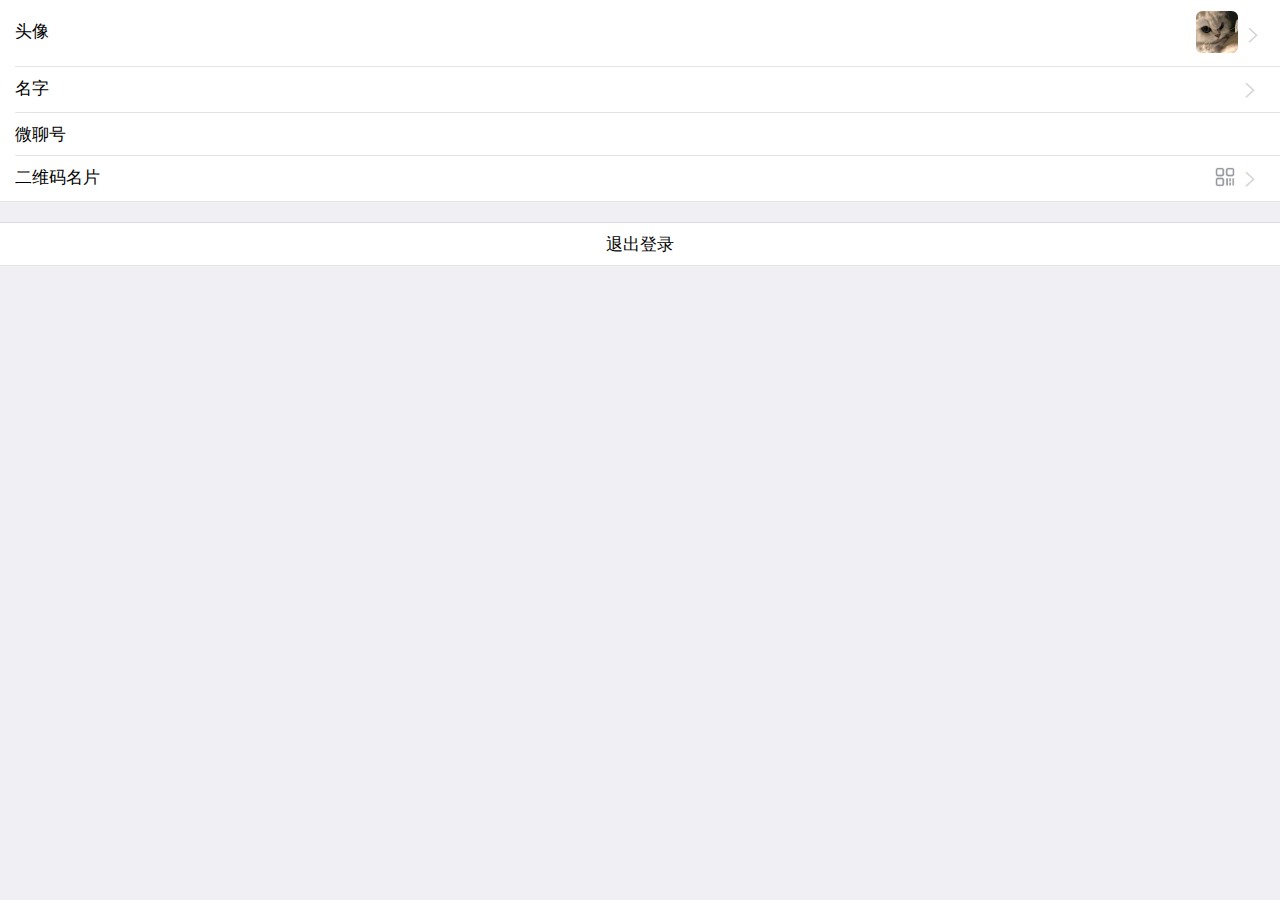
<file: vchat-netty/MUI/vchat/mine.html>
<!doctype html>
<html>

	<head>
		<meta charset="utf-8">
		<title></title>
		<meta name="viewport" content="width=device-width,initial-scale=1,minimum-scale=1,maximum-scale=1,user-scalable=no" />
		<link href="css/mui.css" rel="stylesheet" />
	</head>

	<body>
		
		<div class="mui-content">
			
			<ul class="mui-table-view" style="margin-top: 0px;">
				<li class="mui-table-view-cell mui-media">
					<a id="to_myphoto" href="javascript:;">
						<span class="mui-pull-right mui-icon mui-icon-arrowright" 
						style="line-height: 42px; color: lightgray; margin-top: 3px;margin-left: 3px;"></span>
						<img id="span_userphoto" class="mui-media-object mui-pull-right" 
						src="css/registLogin/head.jpg" style="border-radius: 15%;">
						<div class="mui-media-body" style="line-height: 42px;">
							头像
						</div>
					</a>
				</li>
				<li class="mui-table-view-cell mui-media">
					<a id="to_nickname" href="javascript:;">
						<span class="mui-pull-right mui-icon mui-icon-arrowright"
						style="color: lightgray; margin-left: 3px; margin-right: 3px;"></"></span>
						<span id="span_nickname" class="mui-pull-right" style="color: gray;font-size: 16px;"> </span>
						<div class="mui-media-body">
							名字
						</div>
					</a>
				</li>
				<li class="mui-table-view-cell mui-media">
					<a href="javascript:;">
						<span id="span_username" class="mui-pull-right" style="color: gray;font-size: 16px;"> </span>
						<div class="mui-media-body">
						    微聊号
						</div>
					</a>
				</li>
				<li class="mui-table-view-cell mui-media">
					<a id="link_my_qrcode" href="javascript:;">
						<span class="mui-pull-right mui-icon mui-icon-arrowright"
						style="color: lightgray; margin-left: 3px; margin-right: 3px;"></span>
						<img id="qrcode_img" class="mui-media-object mui-pull-right" src="image/qrcode.png" style="width: 20px; height: 20px;">
						<div class="mui-media-body">
						    二维码名片
						</div>
					</a>
				</li>
			</ul>
			
			<br>
			
			<ul class="mui-table-view">
				<li class="mui-table-view-cell mui-media" style="text-align: center;">
					<a id="logout" href="javascript:;">
						<div class="mui-media-body">
							退出登录
						</div>
					</a>
				</li>
			</ul>
			
		</div>
		
		<script src="js/mui.js"></script>
		<script src="js/app.js"></script>
		<script type="text/javascript">
			mui.init();
			
			mui.plusReady(function(){
				
				//鉴定当前webview的show,刷新当前页面信息
				var meWebview = plus.webview.currentWebview();
				meWebview.addEventListener("show",function(){
					refreshUserInfo();
				});
				
				// 点击头像进行页面跳转
				var to_myphoto = document.getElementById("to_myphoto");
				to_myphoto.addEventListener("tap",function() {
					mui.openWindow("myphoto.html","myphoto.html");

				});
				
				// 点击名称进行页面跳转
				var to_nickname = document.getElementById("to_nickname");
				to_nickname.addEventListener("tap",function(){
					mui.openWindow("mynickname.html","mynickname.html");
				});
				
				// 添加自定义事件，刷新头像
				window.addEventListener("refresh",function(){
					refreshUserInfo();
				});
				
				// 查看我的二维码
				var link_my_qrcode = document.getElementById("link_my_qrcode");
				link_my_qrcode.addEventListener("tap", function(){
					mui.openWindow({
						url: "myQRCode.html", 
						id: "myQRCode.html", 
						styles: {}
					});
				});	
				
				//退出登录
				var logout = document.getElementById("logout");
				logout.addEventListener("tap",function(){
					
					app.clearGlobalInfo();
					mui.openWindow("login.html","login.html");
				});
			});
			
			function refreshUserInfo () {
				var user = app.getUserGlobalInfo();
				if(user != null){
					var userphoto = user.userPhoto;
					var nickname = user.nickname;
					var username = user.username;
					
					var span_nickname = document.getElementById("span_nickname");
					var span_username = document.getElementById("span_username");
					
					span_nickname.innerHTML = nickname;
					span_username.innerHTML = username;
					
					if(!app.isNull(userphoto)){
						var span_userphoto = document.getElementById("span_userphoto");
						span_userphoto.src = app.imageServerUrl + userphoto;
					}	
				}	
			}
	
		</script>
	</body>

</html>
</file>
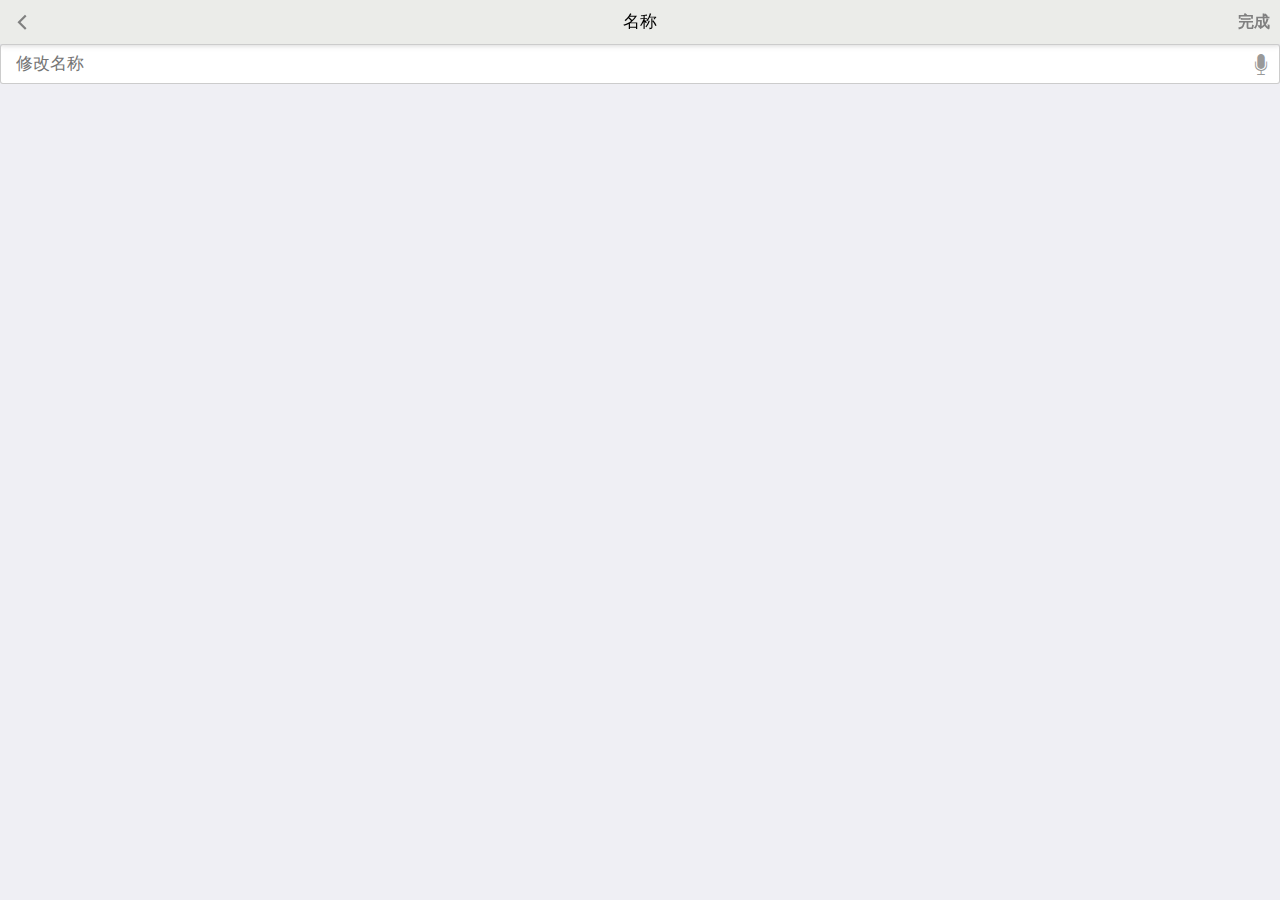
<file: vchat-netty/MUI/vchat/mynickname.html>
<!doctype html>
<html>

	<head>
		<meta charset="utf-8">
		<title></title>
		<meta name="viewport" content="width=device-width,initial-scale=1,minimum-scale=1,maximum-scale=1,user-scalable=no" />
		<link href="css/mui.css" rel="stylesheet" />
		<link rel="stylesheet" href="css/header.css">
	</head>

	<body>
		
		<header class="mui-bar mui-bar-nav title">
			<a class="mui-action-back mui-icon mui-icon-left-nav mui-pull-left" style="color: gray"></a>
			<a id="link_submit_nickname" class="mui-icon mui-icon-right-nav mui-pull-right" 
			style="color: gray; font-size: 16px; font-weight: bolder; line-height: 25px;">完成</a>
			<h1 class="mui-title title-blue">名称</h1>
		</header>
		
		<div class="mui-content">
			<div class="mui-input-row">
			    <input id="txt_nickname" type="text" class="mui-input-speech mui-input-clear" 
			    	placeholder="修改名称">
			</div>
		</div>

		
		<script src="js/mui.js"></script>
		<script src="js/app.js"></script>
		<script type="text/javascript">
			mui.init();
			
			mui.plusReady(function(){
				plus.navigator.setStatusBarStyle('black');
				plus.navigator.setStatusBarBackground("#EBECE9");
				
				var user = app.getUserGlobalInfo();
				var mynickname = user.nickname;
				
				var txt_nickname = document.getElementById("txt_nickname");
				txt_nickname.value = mynickname;
				
				// 提交事件，修改昵称
				var link_submit_nickname = document.getElementById("link_submit_nickname");
				link_submit_nickname.addEventListener("tap", function() {
					var newNickname = txt_nickname.value;
					
					if (newNickname.length < 1) {
						app.showToast("昵称长度太短", "error");
						return ;
					}
					if (newNickname.length > 8) {
						app.showToast("昵称不能超过8位", "error");
						return ;
					}
					
					plus.nativeUI.showWaiting("请稍等...");
					mui.ajax(app.serverUrl + "/user/nickname",{
						data:{
							userId:user.id,
							nickname:newNickname
						},
						dataType:'json',//服务器返回json格式数据
						type:'post',//HTTP请求类型
						timeout:10000,//超时时间设置为10秒；
						headers:{'Content-Type':'application/json'},	              
						success:function(data){
							//服务器返回响应，根据响应结果，分析是否登录成功；
							plus.nativeUI.closeWaiting();
							
							if (data.status == 200) {
								// 登录或者注册成功之后，保存全局用户对象到本地缓存
								var userInfoJson = data.data;
								app.setUserGlobalInfo(userInfoJson);
								
								// 刷新触发 mine.html界面的自定义事件
								var vachat_me = plus.webview.getWebviewById("mine.html");
								mui.fire(vachat_me,"refresh");	 
								
								//跳转
								mui.back();
								
							} else {
								app.showToast(data.msg, "error");
							}
						}
					});
				});		
			});
		</script>
	</body>

</html>
</file>
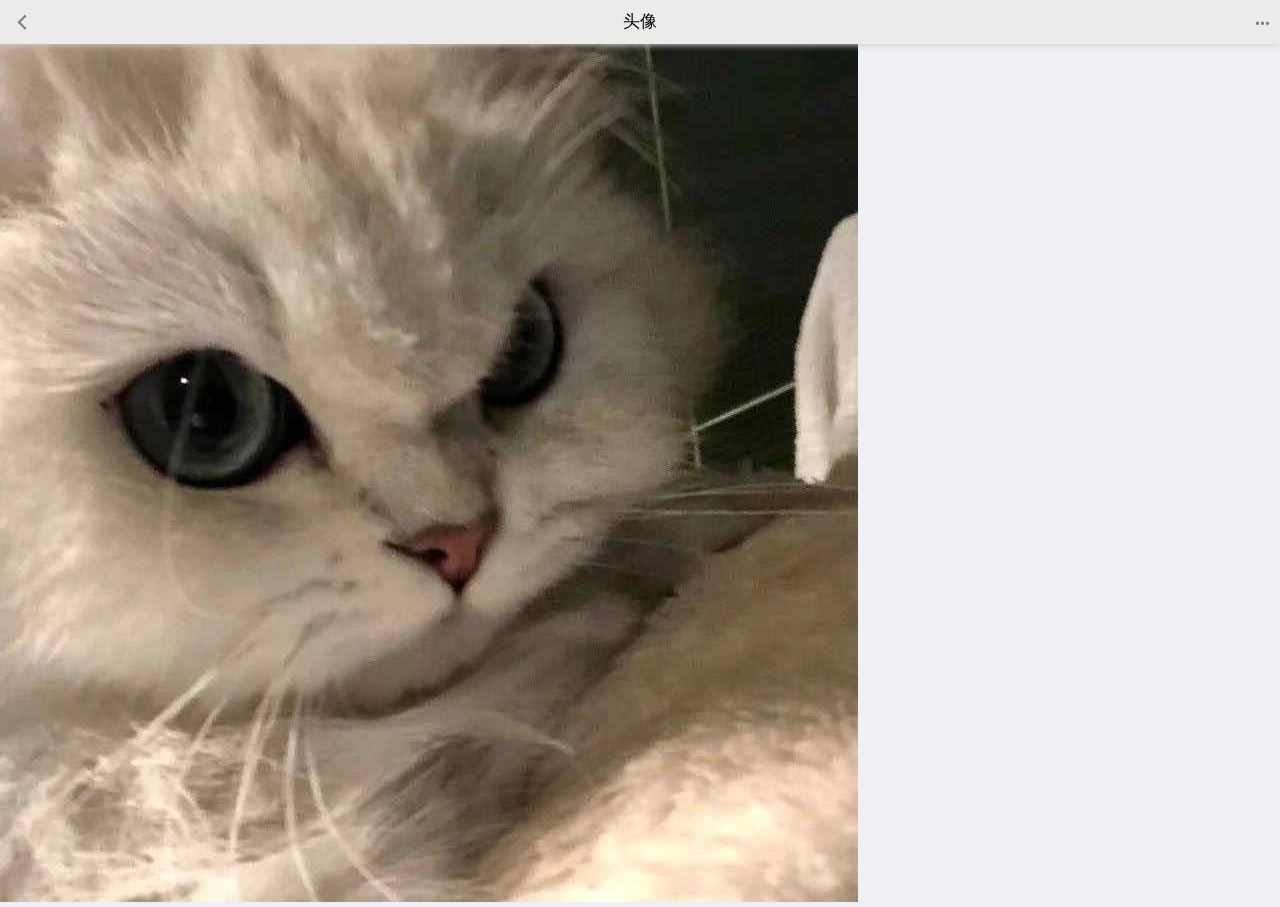
<file: vchat-netty/MUI/vchat/myphoto.html>
<!doctype html>
<html>

	<head>
		<meta charset="utf-8">
		<title></title>
		<meta name="viewport" content="width=device-width,initial-scale=1,minimum-scale=1,maximum-scale=1,user-scalable=no" />
		<link href="css/mui.css" rel="stylesheet" />
		<link rel="stylesheet" href="css/header.css">
	</head>

	<body>
		
		<header class="mui-bar mui-bar-nav title">
			<a class="mui-action-back mui-icon mui-icon-left-nav mui-pull-left" style="color: gray"></a>
<a id="option" class="mui-icon mui-icon-right-nav mui-pull-right" style="color: gray; font-size: 20px; font-weight: bolder; line-height: 18px;">...</a>
			<h1 class="mui-title title-blue">头像</h1>
		</header>
		
		<div class="mui-content">
			<img id="img_myphoto" src="css/registLogin/head.jpg"/>
		</div>
		
		<div id="sheet_myphoto" class="mui-popover mui-popover-bottom mui-popover-action ">
			<!-- 可选择菜单 -->
			<ul class="mui-table-view">
			  <li class="mui-table-view-cell" style="color:  black;">
				<a id="sheet_select" href="#">从手机相册选择</a>
			  </li>
			  <li class="mui-table-view-cell" style="color: black;" >
				<a id="sheet_save" href="#">保存到手机</a>
			  </li>
			</ul>
			<!-- 取消菜单 -->
			<ul class="mui-table-view"> 
			  <li class="mui-table-view-cell" style="color: lightcoral;">
				<a href="#sheet_myphoto"><b>取消</b></a>
			  </li>
			</ul>
		</div>

		
		<script src="js/mui.js"></script>
		<script src="js/app.js"></script>
		<script type="text/javascript">
			mui.init();
			
			mui.plusReady(function(){
				
				plus.navigator.setStatusBarStyle('black');
				plus.navigator.setStatusBarBackground("#EBECE9");
				
				refreshFace();
				// 添加自定义事件，刷新头像
				window.addEventListener("refresh",function(){
					refreshFace();
				});
				
				//获取可见屏幕的宽度
				var imgWidth = document.body.clientWidth;
				img_myphoto.width = imgWidth;
				img_myphoto.height = imgWidth;
				
				//绑定选择操作
				var option = document.getElementById("option");
				option.addEventListener("tap",function(){
					mui('#sheet_myphoto').popover('toggle');
				});
				
				//绑定选择照片操作
				var sheet_select = document.getElementById("sheet_select");
				sheet_select.addEventListener("tap",function(){
					mui.openWindow({
						url: "plugin/v3.1.6/myphoto-uploader.html",
						id: "myphoto-uploader.html",
						createNew: true
					});
					mui('#sheet_myphoto').popover('toggle');
				});

				//绑定保存照片操作
				var sheet_save = document.getElementById("sheet_save");
				sheet_save.addEventListener("tap",function(){
					
					plus.nativeUI.showWaiting("下载中...");
					var dtast = plus.downloader.createDownload(
						app.imageServerUrl + userphoto,
						{},
						function(downloadFile,status){
							plus.nativeUI.closeWaiting();
							if(status == 200){
								
								var temp = downloadFile.filename;
								//通过相册api保存图片到相册
								plus.gallery.save(temp,function(){
									app.showToast("保存照片成功","success");
								})
							}else {
								app.showToast("下载错误...","error");
								console.log("下载错误");
							}
						}
					);			
					dtast.start();  //启动下载任务
				});		
				
			});
			
			function refreshFace() {
				var img_myphoto = document.getElementById("img_myphoto");
				var user = app.getUserGlobalInfo();
				
				if(user != null && !app.isNull(userphoto)){
					var userphoto = user.userPhotoBig;
					img_myphoto.src = app.imageServerUrl + userphoto;
				}
			}
			
		</script>
	</body>

</html>
</file>
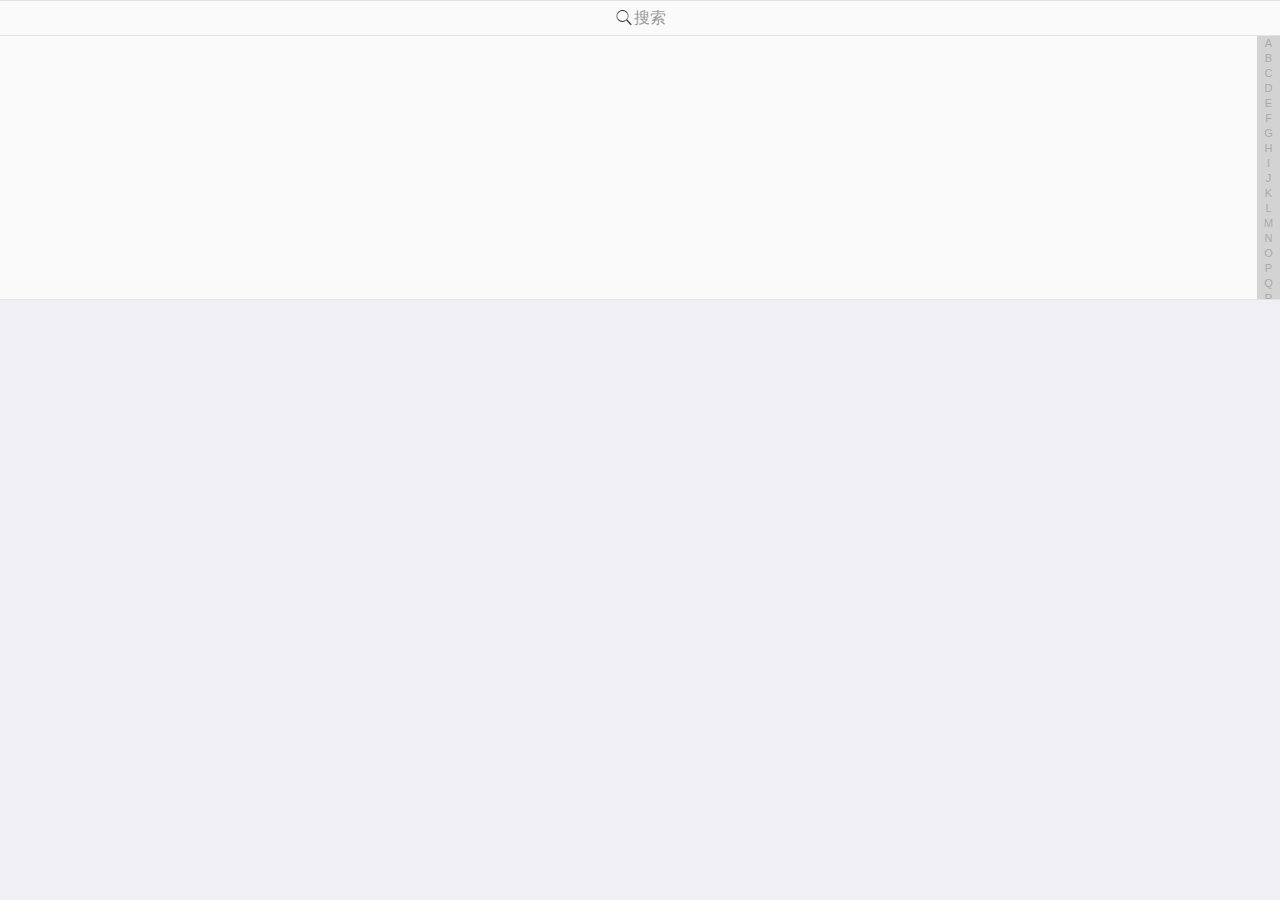
<file: vchat-netty/MUI/vchat/phonebook.html>
<!doctype html>
<html>

	<head>
		<meta charset="utf-8">
		<title></title>
		<meta name="viewport" content="width=device-width,initial-scale=1,minimum-scale=1,maximum-scale=1,user-scalable=no" />
		<link href="css/mui.css" rel="stylesheet" />
		<link rel="stylesheet" href="css/mui.indexedlist.css">
		
		<style>
			html,
			body {
				height: 100%;
				overflow: hidden;
			}
			.mui-bar {
				-webkit-box-shadow: none;
				box-shadow: none;
			}
		</style>
	</head>

	<body>
		
		<div class="mui-content">
			<div id='list' class="mui-indexed-list">
				<div class="mui-indexed-list-search mui-input-row mui-search">
					<input type="search" class="mui-input-clear mui-indexed-list-search-input" placeholder="搜索">
				</div>
				<div class="mui-indexed-list-bar">
					<a>A</a>
					<a>B</a>
					<a>C</a>
					<a>D</a>
					<a>E</a>
					<a>F</a>
					<a>G</a>
					<a>H</a>
					<a>I</a>
					<a>J</a>
					<a>K</a>
					<a>L</a>
					<a>M</a>
					<a>N</a>
					<a>O</a>
					<a>P</a>
					<a>Q</a>
					<a>R</a>
					<a>S</a>
					<a>T</a>
					<a>U</a>
					<a>V</a>
					<a>W</a>
					<a>X</a>
					<a>Y</a>
					<a>Z</a>
				</div>
				<div class="mui-indexed-list-alert"></div>
				<div class="mui-indexed-list-inner">
					<div class="mui-indexed-list-empty-alert">没有数据</div>
					<ul id="bookList" class="mui-table-view">
					</ul>
				</div>
			</div>
		</div>

		<script src="js/mui.js"></script>
		<script src="js/nickname.js"></script>
		<script src="js/mui.indexedlist.js"></script>
		<script src="js/app.js"></script>
		<script type="text/javascript">
			mui.init();
			mui.plusReady(function(){
				
				fetchPhoneBook();
				//监听当前页面
				var currentWebview = plus.webview.currentWebview();
				currentWebview.addEventListener("show",function(){
					
					renderPhoneList();
					showList();	
				});			
			});	
			
			// 26个字母 + # 号
			var enWords = [
				'A','B','C','D','E','F','G','H','I','J','K','L','M','N',
				'O','P','Q','R','S','T','U','V','W','X','Y','Z','#'
			]
			
			//构建通讯录二维数组模型
			var bookArray = [
				[],[],[],[],[],[],[],[],[],
				[],[],[],[],[],[],[],[],[],
				[],[],[],[],[],[],[],[],[]
			]
			
			//清空通讯录二维数组模型
			function clearbookArray(){
				bookArray = [
					[],[],[],[],[],[],[],[],[],
					[],[],[],[],[],[],[],[],[],
					[],[],[],[],[],[],[],[],[]
				]
			};
			
			// 获取英文字母所在的位置
			function getOrderOfEnWord(enChar){
				
				for(var i = 0; i < enWords.length; i ++){
					if(enWords[i] == enChar){
						return i;
					}
				}
				//如果不是字母就返回#号的位置
				return enWords.length - 1;
			};
			
			//将好友列表渲染到通讯录
			function renderPhoneList(){
				
				//从缓存区获取联系人列表
				var friendList = app.getUserPhoneBook();
				//循环好友列表，转换为拼音
				for(var i = 0; i < friendList.length; i ++){
					var friend = friendList[i];
					//转换拼音
					var pinyin = words.convertPinyin(friend.friendNickname);
					//截取拼音首字母 并大写
					var firstChar = pinyin.substr(0,1).toUpperCase();
					//获取首字母在数组中的位置
					var index  = getOrderOfEnWord(firstChar);
					//塞入好友
					bookArray[index].push(friend);
				}
				
				//渲染并构建通讯录html
				var bookHTML = "";
				for(var i = 0; i < bookArray.length; i ++){
					var friendArray = bookArray[i];
					if(friendArray.length > 0){
						var firstWord = enWords[i];
						bookHTML +='<li data-group="'+ firstWord +'" class="mui-table-view-divider mui-indexed-list-group">'+ firstWord +'</li>';
						for(var j = 0; j < friendArray.length; j ++){ 
							bookHTML += '<li friendUserId="'+friendArray[j].friendUserId+'" friendNickname="'+friendArray[j].friendNickname+'" friendUserPhoto="css/registLogin/head.jpg" class="chat-with-friend mui-media mui-table-view-cell mui-indexed-list-item" style="padding: 8px 12px;"> '+
											'<img class="mui-media-object mui-pull-left" src="css/registLogin/head.jpg" '+
											'style="border-radius: 15%; max-width: 35px; max-height: 35px;"> '+
											'<div class="mui-media-body" style="line-height: 35px;">'+friendArray[j].friendNickname+'</div> '+	
										'</li>'; 
						} 
					}
				}
				
				//拼接页面
				var bookList = document.getElementById("bookList");
				bookList.innerHTML = bookHTML;

				//渲染完毕要清空数组
				clearbookArray();
				
				// 为好友通讯录批量绑定事件
				mui("#bookList").on("tap",".chat-with-friend",function(e){
					
					var friendUserId = this.getAttribute("friendUserId");
					var friendNickname = this.getAttribute("friendNickname");
					var friendUserPhoto = this.getAttribute("friendUserPhoto");
					
					// 打开聊天界面
					mui.openWindow({
						url: "chatting.html",
						id: "chatting-" + friendUserId,   //每个朋友聊天页面都是唯一对应的
						extras: {
							friendUserId: friendUserId,
							friendNickname: friendNickname,
							friendUserPhoto: friendUserPhoto
						}
					});
				});
			};
			
			//获取通讯录列表
			function fetchPhoneBook(){
				var user = app.getUserGlobalInfo();
				var userId = user.id;
				mui.ajax(app.serverUrl + "/user/book/" + userId,{
					data:{},
					dataType:'json',//服务器返回json格式数据
					type:'post',//HTTP请求类型
					timeout:10000,//超时时间设置为10秒；
					headers:{'Content-Type':'application/json'},	              
					success:function(data){
						if (data.status == 200) {
							var phoneBook = data.data;
							app.setPhoneBook(phoneBook);
						}
					},
				});
			}
			
			//显示通讯录
			function showList() {

				var list = document.getElementById('list');
				list.style.height = document.body.offsetHeight + "px";
				//创建列表显示
				window.indexedList = new mui.IndexedList(list);
			}

		</script>
	</body>
	
	

</html>
</file>
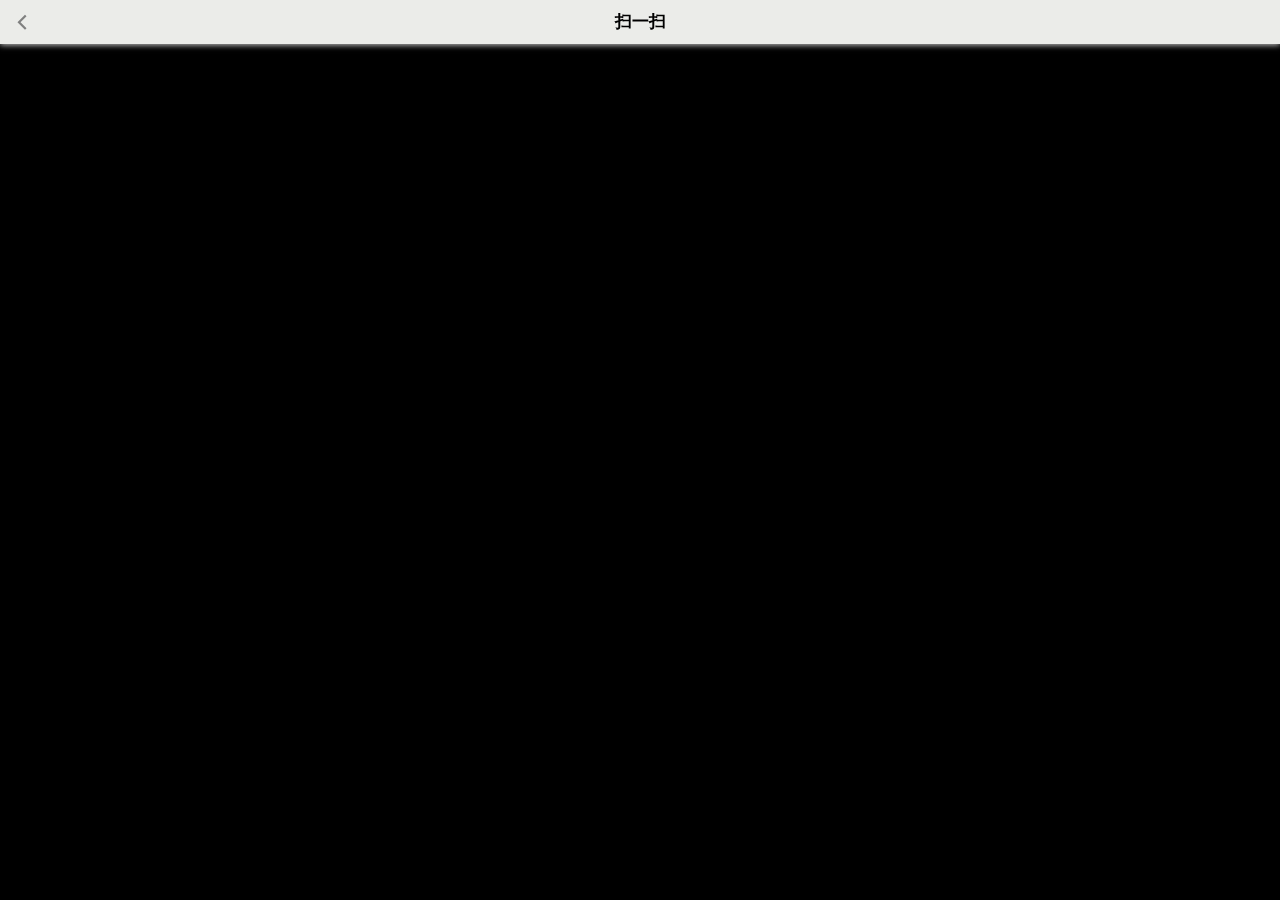
<file: vchat-netty/MUI/vchat/scanQR.html>
<!doctype html>
<html>

	<head>
		<meta charset="UTF-8">
		<title></title>
		<meta name="viewport" content="width=device-width,initial-scale=1,minimum-scale=1,maximum-scale=1,user-scalable=no" />
		<script src="js/mui.js"></script>
		<link href="css/mui.css" rel="stylesheet" />
		<link rel="stylesheet" type="text/css" href="css/header.css"/>
		
		<style>
			#scanComponent {
				width: 100%;
				top: 44px;
				bottom: 0px;
				position: absolute;
				text-align: center;
				background: black;
			}
		</style>
		
	</head>

	<body >

		<header class="mui-bar mui-bar-nav title" style="position: fixed;">
			<a class="mui-action-back mui-icon mui-icon-left-nav mui-pull-left" style="color: gray"></a>
			<h1 class="mui-title title-blue"><b id="chatting-nickname">扫一扫</b></h1>
		</header>	 
		
		<div id="scanComponent">
			
		</div>
		
		
		<script type="application/javascript" src="js/app.js"></script>
		<script src="js/app.js"></script>
		<script type="text/javascript">
			mui.init();
			
			mui.plusReady(function(){
				setTimeout("startScan()",500);
			});
			
		//开启扫描
		var scan = null;
		function startScan(){
			var styles = {
				background:"",
				frameColor: "#add8e6",
				scanbarColor: "#f08080"
				
			}
			scan = new plus.barcode.Barcode('scanComponent',null,styles);
			scan.onmarked = onmarked; 
			scan.start();	
		}
		
		function onmarked( type, result ) {
			if(type == 0){
				var content = result.split("vchat_qrcode:");
				if(content.length != 2){
					mui.alert(result);
				}else{
					var text = content[1];
					var first = text.split("[");
					var second = first[1].split("]");
					var friendName = second[0];
					
					var user = app.getUserGlobalInfo();
					mui.ajax(app.serverUrl + "/user/search/" + user.id + "/" + friendName,{
						data:{},
						dataType:'json',//服务器返回json格式数据
						type:'post',//HTTP请求类型
						timeout:10000,//超时时间设置为10秒；
						headers:{'Content-Type':'application/json'},	              
						success:function(data){
							//服务器返回响应，根据响应结果，分析是否登录成功；
							plus.nativeUI.closeWaiting();
							
							if (data.status == 200) {
								
								mui.openWindow({
									url:"searchFriendsResult.html",
									id: "searchFriendsResult.html",
									styles:{},
									extras:{
										//页面间互相传参
										friend: data.data
									}
								});
									
							} else {
								app.showToast(data.msg, "error");
							}
						}
					});	
				}
			}
			//失败继续调用扫一扫
			setTimeout("scan.start()",2000);	
		}

		</script>
	</body>

</html>
</file>
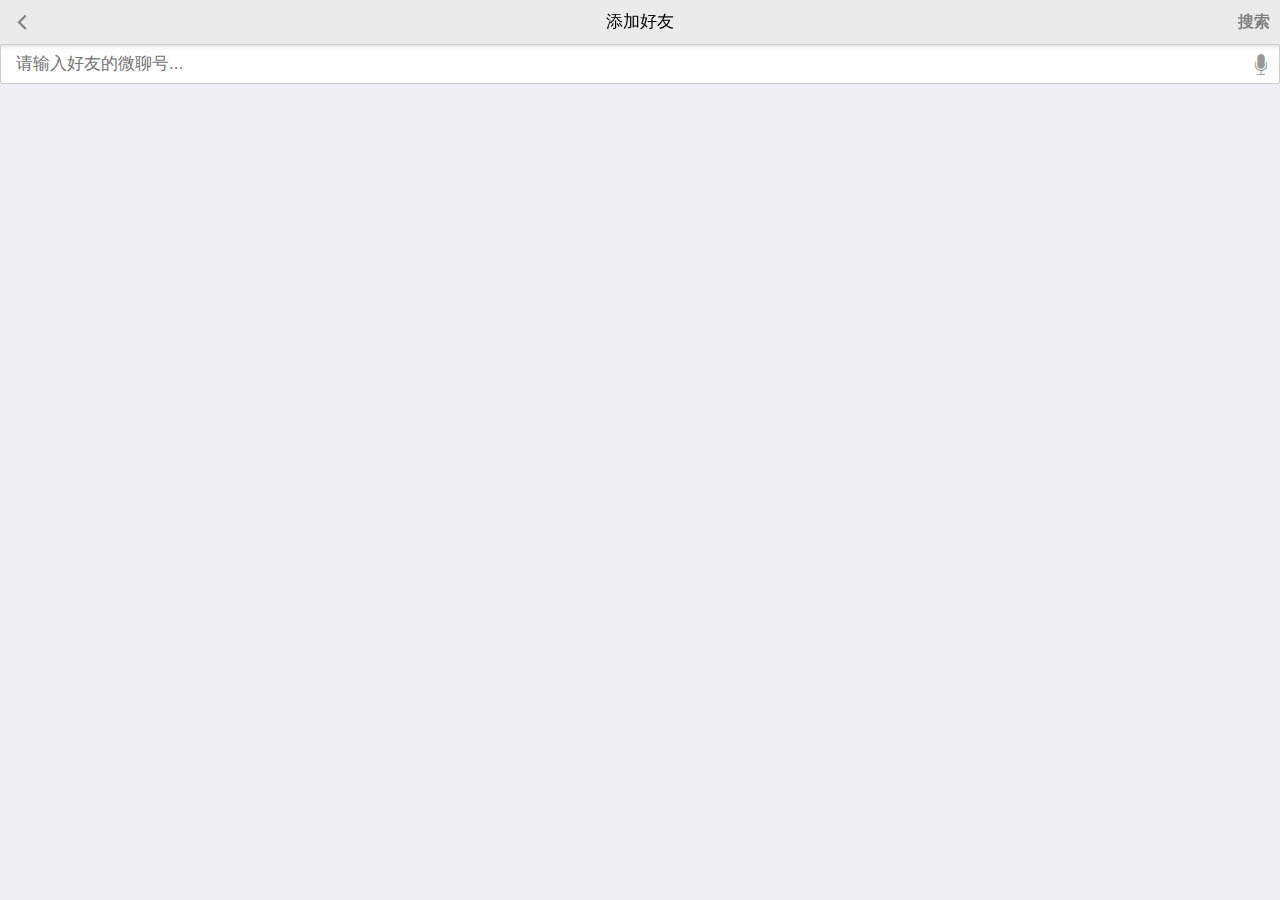
<file: vchat-netty/MUI/vchat/searchfriends.html>
<!doctype html>
<html>

	<head>
		<meta charset="utf-8">
		<title></title>
		<meta name="viewport" content="width=device-width,initial-scale=1,minimum-scale=1,maximum-scale=1,user-scalable=no" />
		<link href="css/mui.css" rel="stylesheet" />
		<link rel="stylesheet" href="css/header.css">
	</head>

	<body>
		
		<header class="mui-bar mui-bar-nav title">
			<a class="mui-action-back mui-icon mui-icon-left-nav mui-pull-left" style="color: gray"></a>
			<a id="link_submit_search" class="mui-icon mui-icon-right-nav mui-pull-right" 
			style="color: gray; font-size: 16px; font-weight: bolder; line-height: 25px;">搜索</a>
			<h1 class="mui-title title-blue">添加好友</h1>
		</header>
		
		<div class="mui-content">
			<div class="mui-input-row">
			    <input id="txt_friendname" type="text" class="mui-input-speech mui-input-clear" 
			    	placeholder="请输入好友的微聊号...">
			</div>
		</div>

		<script src="js/mui.js"></script>
		<script src="js/app.js"></script>
		<script type="text/javascript">
			mui.init();
			
			mui.plusReady(function(){
				plus.navigator.setStatusBarStyle('black');
				plus.navigator.setStatusBarBackground("#EBECE9");
				
				var user = app.getUserGlobalInfo();
				var txt_friendname = document.getElementById("txt_friendname");
				
				// 提交事件，搜索好友
				var link_submit_search = document.getElementById("link_submit_search");
				link_submit_search.addEventListener("tap", function() {
					
					var friendName = txt_friendname.value;
										
					plus.nativeUI.showWaiting("请稍等...");
					mui.ajax(app.serverUrl + "/user/search/" + user.id + "/" + friendName,{
						data:{},
						dataType:'json',//服务器返回json格式数据
						type:'post',//HTTP请求类型
						timeout:10000,//超时时间设置为10秒；
						headers:{'Content-Type':'application/json'},	              
						success:function(data){
							//服务器返回响应，根据响应结果，分析是否登录成功；
							plus.nativeUI.closeWaiting();
							
							if (data.status == 200) {
								
								mui.openWindow({
									url:"searchFriendsResult.html",
									id: "searchFriendsResult.html",
									styles:{},
									extras:{
										//页面间互相传参
										friend: data.data
									}
								});
									
							} else {
								app.showToast(data.msg, "error");
							}
						}
					});
				});		
			});
		</script>
	</body>

</html>
</file>
<file: vchat-netty/MUI/vchat/plugin/cropper/css/cropper.css>
/*!
 * Cropper v3.1.6
 * https://github.com/fengyuanchen/cropper
 *
 * Copyright (c) 2014-2018 Chen Fengyuan
 * Released under the MIT license
 *
 * Date: 2018-03-01T13:33:39.581Z
 */

 .cropper-container {
  direction: ltr;
  font-size: 0;
  line-height: 0;
  position: relative;
  -ms-touch-action: none;
  touch-action: none;
  -webkit-user-select: none;
  -moz-user-select: none;
  -ms-user-select: none;
  user-select: none;
}

.cropper-container img {/*Avoid margin top issue (Occur only when margin-top <= -height)
 */
  display: block;
  height: 100%;
  image-orientation: 0deg;
  max-height: none !important;
  max-width: none !important;
  min-height: 0 !important;
  min-width: 0 !important;
  width: 100%;
}

.cropper-wrap-box,
.cropper-canvas,
.cropper-drag-box,
.cropper-crop-box,
.cropper-modal {
  bottom: 0;
  left: 0;
  position: absolute;
  right: 0;
  top: 0;
}

.cropper-wrap-box,
.cropper-canvas {
  overflow: hidden;
}

.cropper-drag-box {
  background-color: #fff;
  opacity: 0;
}

.cropper-modal {
  background-color: #000;
  opacity: .5;
}

.cropper-view-box {
  display: block;
  height: 100%;
  outline-color: rgba(51, 153, 255, 0.75);
  outline: 1px solid #39f;
  overflow: hidden;
  width: 100%;
}

.cropper-dashed {
  border: 0 dashed #eee;
  display: block;
  opacity: .5;
  position: absolute;
}

.cropper-dashed.dashed-h {
  border-bottom-width: 1px;
  border-top-width: 1px;
  height: 33.33333%;
  left: 0;
  top: 33.33333%;
  width: 100%;
}

.cropper-dashed.dashed-v {
  border-left-width: 1px;
  border-right-width: 1px;
  height: 100%;
  left: 33.33333%;
  top: 0;
  width: 33.33333%;
}

.cropper-center {
  display: block;
  height: 0;
  left: 50%;
  opacity: .75;
  position: absolute;
  top: 50%;
  width: 0;
}

.cropper-center:before,
.cropper-center:after {
  background-color: #eee;
  content: ' ';
  display: block;
  position: absolute;
}

.cropper-center:before {
  height: 1px;
  left: -3px;
  top: 0;
  width: 7px;
}

.cropper-center:after {
  height: 7px;
  left: 0;
  top: -3px;
  width: 1px;
}

.cropper-face,
.cropper-line,
.cropper-point {
  display: block;
  height: 100%;
  opacity: .1;
  position: absolute;
  width: 100%;
}

.cropper-face {
  background-color: #fff;
  left: 0;
  top: 0;
}

.cropper-line {
  background-color: #39f;
}

.cropper-line.line-e {
  cursor: ew-resize;
  right: -3px;
  top: 0;
  width: 5px;
}

.cropper-line.line-n {
  cursor: ns-resize;
  height: 5px;
  left: 0;
  top: -3px;
}

.cropper-line.line-w {
  cursor: ew-resize;
  left: -3px;
  top: 0;
  width: 5px;
}

.cropper-line.line-s {
  bottom: -3px;
  cursor: ns-resize;
  height: 5px;
  left: 0;
}

.cropper-point {
  background-color: #39f;
  height: 5px;
  opacity: .75;
  width: 5px;
}

.cropper-point.point-e {
  cursor: ew-resize;
  margin-top: -3px;
  right: -3px;
  top: 50%;
}

.cropper-point.point-n {
  cursor: ns-resize;
  left: 50%;
  margin-left: -3px;
  top: -3px;
}

.cropper-point.point-w {
  cursor: ew-resize;
  left: -3px;
  margin-top: -3px;
  top: 50%;
}

.cropper-point.point-s {
  bottom: -3px;
  cursor: s-resize;
  left: 50%;
  margin-left: -3px;
}

.cropper-point.point-ne {
  cursor: nesw-resize;
  right: -3px;
  top: -3px;
}

.cropper-point.point-nw {
  cursor: nwse-resize;
  left: -3px;
  top: -3px;
}

.cropper-point.point-sw {
  bottom: -3px;
  cursor: nesw-resize;
  left: -3px;
}

.cropper-point.point-se {
  bottom: -3px;
  cursor: nwse-resize;
  height: 20px;
  opacity: 1;
  right: -3px;
  width: 20px;
}

@media (min-width: 768px) {
  .cropper-point.point-se {
    height: 15px;
    width: 15px;
  }
}

@media (min-width: 992px) {
  .cropper-point.point-se {
    height: 10px;
    width: 10px;
  }
}

@media (min-width: 1200px) {
  .cropper-point.point-se {
    height: 5px;
    opacity: .75;
    width: 5px;
  }
}

.cropper-point.point-se:before {
  background-color: #39f;
  bottom: -50%;
  content: ' ';
  display: block;
  height: 200%;
  opacity: 0;
  position: absolute;
  right: -50%;
  width: 200%;
}

.cropper-invisible {
  opacity: 0;
}

.cropper-bg {
  background-image: url('[data-uri]');
}

.cropper-hide {
  display: block;
  height: 0;
  position: absolute;
  width: 0;
}

.cropper-hidden {
  display: none !important;
}

.cropper-move {
  cursor: move;
}

.cropper-crop {
  cursor: crosshair;
}

.cropper-disabled .cropper-drag-box,
.cropper-disabled .cropper-face,
.cropper-disabled .cropper-line,
.cropper-disabled .cropper-point {
  cursor: not-allowed;
}
</file>
<file: vchat-netty/MUI/vchat/plugin/cropper/css/main.css>
.btn {
  padding-left: .75rem;
  padding-right: .75rem;
}

label.btn {
  margin-bottom: 0;
}

.d-flex > .btn {
  flex: 1;
}

.carbonads {
  border-radius: .25rem;
  border: 1px solid #ccc;
  font-size: .875rem;
  overflow: hidden;
  padding: 1rem;
}

.carbon-wrap {
  overflow: hidden;
}

.carbon-img {
  clear: left;
  display: block;
  float: left;
}

.carbon-text,
.carbon-poweredby {
  display: block;
  margin-left: 140px;
}

.carbon-text,
.carbon-text:hover,
.carbon-text:focus {
  color: #fff;
  text-decoration: none;
}

.carbon-poweredby,
.carbon-poweredby:hover,
.carbon-poweredby:focus {
  color: #ddd;
  text-decoration: none;
}

@media (min-width: 768px) {
  .carbonads {
    float: right;
    margin-bottom: -1rem;
    margin-top: -1rem;
    max-width: 360px;
  }
}

.footer {
  font-size: .875rem;
  overflow: hidden;
}

.heart {
  color: #ddd;
  display: block;
  height: 2rem;
  line-height: 2rem;
  margin-bottom: 0;
  margin-top: 1rem;
  position: relative;
  text-align: center;
  width: 100%;
}

.heart:hover {
  color: #ff4136;
}

.heart::before {
  border-top: 1px solid #eee;
  content: " ";
  display: block;
  height: 0;
  left: 0;
  position: absolute;
  right: 0;
  top: 50%;
}

.heart::after {
  background-color: #fff;
  content: "♥";
  padding-left: .5rem;
  padding-right: .5rem;
  position: relative;
  z-index: 1;
}

.img-container,
.img-preview {
  background-color: #f7f7f7;
  text-align: center;
  width: 100%;
}

.img-container {
  margin-bottom: 1rem;
  max-height: 497px;
  min-height: 200px;
}

@media (min-width: 768px) {
  .img-container {
    min-height: 497px;
  }
}

.img-container > img {
  max-width: 100%;
}

.docs-preview {
  margin-right: -1rem;
}

.img-preview {
  float: left;
  margin-bottom: .5rem;
  margin-right: .5rem;
  overflow: hidden;
}

.img-preview > img {
  max-width: 100%;
}

.preview-lg {
  height: 9rem;
  width: 16rem;
}

.preview-md {
  height: 4.5rem;
  width: 8rem;
}

.preview-sm {
  height: 2.25rem;
  width: 4rem;
}

.preview-xs {
  height: 1.125rem;
  margin-right: 0;
  width: 2rem;
}

.docs-data > .input-group {
  margin-bottom: .5rem;
}

.docs-data .input-group-prepend .input-group-text {
  min-width: 4rem;
}

.docs-data .input-group-append .input-group-text {
  min-width: 3rem;
}

.docs-buttons > .btn,
.docs-buttons > .btn-group,
.docs-buttons > .form-control {
  margin-bottom: .5rem;
  margin-right: .25rem;
}

.docs-toggles > .btn,
.docs-toggles > .btn-group,
.docs-toggles > .dropdown {
  margin-bottom: .5rem;
}

.docs-tooltip {
  display: block;
  margin: -.5rem -.75rem;
  padding: .5rem .75rem;
}

.docs-tooltip > .icon {
  margin: 0 -.25rem;
  vertical-align: top;
}

.tooltip-inner {
  white-space: normal;
}

.btn-upload .tooltip-inner,
.btn-toggle .tooltip-inner {
  white-space: nowrap;
}

.btn-toggle {
  padding: .5rem;
}

.btn-toggle > .docs-tooltip {
  margin: -.5rem;
  padding: .5rem;
}

@media (max-width: 400px) {
  .btn-group-crop {
    margin-right: -1rem!important;
  }

  .btn-group-crop > .btn {
    padding-left: .5rem;
    padding-right: .5rem;
  }

  .btn-group-crop .docs-tooltip {
    margin-left: -.5rem;
    margin-right: -.5rem;
    padding-left: .5rem;
    padding-right: .5rem;
  }
}

.docs-options .dropdown-menu {
  width: 100%;
}

.docs-options .dropdown-menu > li {
  font-size: .875rem;
  padding: .125rem 1rem;
}

.docs-options .dropdown-menu .form-check-label {
  display: block;
}

.docs-cropped .modal-body {
  text-align: center;
}

.docs-cropped .modal-body > img,
.docs-cropped .modal-body > canvas {
  max-width: 100%;
}
</file>
<file: vchat-netty/MUI/vchat/css/header.css>
.title {
	background-color: #EBECE9;
	/* #E4E4E5   #EBECE9 */
}

.title-blue {
	color: black;
}

.mui-bar-tab .mui-tab-item.mui-active {
	color: green;
}
</file>
<file: vchat-netty/MUI/vchat/css/chat.css>
﻿/*图片气泡*/
.friend_lists {
	margin: 0 50px 0px 10px;
	position: relative;
}

.friend_lists .header_img {
	position: absolute;
	top: 5px;
}

.me_lists {
	position: relative;
	margin: 0 10px 0px 50px;
}

.me_lists .msg {
	float: right;
	margin-right: 73px;
}

.me_lists .header_img {
	position: absolute;
	top: 5px;
	right: 0px;
}

/*背景气泡*/
.msg-left-white {
	background-color: #FFFFFF;
	font-size: 16px;
}

.msg-right-green {
	background-color: #a0e759;
	font-size: 16px;
}

.msg-wrapper p {
	color: black;
	display: inline-block;
	padding: 10px;
	margin: 10px;
	position: relative;
	border-radius: 5px;
}

.msg-wrapper.right p {
	margin-left: 60px;
}

.msg-wrapper.right p:before {
	width: 0;
	position: absolute;
	top: 15px;
	border-style: solid;
	content: "";
}

.msg-wrapper.right p:before {
	left: -12px;
	border-color: transparent #FFFFFF;
	border-width: 0 12px 12px 0;
}

.msg-wrapper.left p:before {
	width: 0;
	position: absolute;
	top: 15px;
	border-style: solid;
	content: "";
}

.msg-wrapper.left p {
	margin-right: 60px;
}

.msg-wrapper.left {
	text-align: right;
}

.text-left {
	text-align: left;
}

.msg-wrapper.left p:before {
	right: -12px;
	border-color: transparent #a0e759;
	border-width: 0 0 12px 12px;
}

.cur_time {
	text-align: center;
	width: 100%;
	margin-top: 10px;
}

.cur_time span {
	width: auto;
	display: inline-block;
	padding: 2px 10px;
	font-size: 14px;
	border-radius: 3px;
	background: #CECECE;
	color: white;
}

footer {
	position: fixed;
	width: 100%;
	height: 50px;
	min-height: 50px;
	border-top: solid 1px #bbb;
	left: 0px;
	bottom: 0px;
	overflow: hidden;
	padding: 0px 65px 0 10px;
	background-color: #fafafa;
}

.footer-left {
	position: absolute;
	width: 50px;
	height: 50px;
	left: 0px;
	bottom: 0px;
	text-align: center;
	vertical-align: middle;
	line-height: 100%;
	padding: 12px 4px;
}

.footer-right {
	position: absolute;
	width: 60px;
	height: 50px;
	right: 0px;
	bottom: 0px;
	text-align: center;
	vertical-align: middle;
	line-height: 100%;
	padding: 8px 15px 0 0;
	display: inline-block;
}

.footer-center {
	height: 100%;
	padding: 5px 0px;
}

.footer-center [class*=input] {
	width: 100%;
	height: 100%;
	border-radius: 5px;
}

.footer-center .input-text {
	background: #fff;
	border: solid 1px #ddd;
	padding: 10px !important;
	font-size: 16px !important;
	line-height: 18px !important;
	font-family: verdana !important;
	overflow: hidden;
}

.footer-center .input-sound {
	background-color: #eee;
}

.mui-content {
	height: 100%;
	padding: 0px 0px 50px 0px;
	overflow: auto;
	background-color: #eaeaea;
}

#msg {
	height: 100%;
	overflow: auto;
	-webkit-overflow-scrolling: touch;
}
</file>
<file: vchat-netty/MUI/vchat/css/registLogin/util.css>
/*[ FONT SIZE ]
///////////////////////////////////////////////////////////
*/
.fs-1 {font-size: 1px;}
.fs-2 {font-size: 2px;}
.fs-3 {font-size: 3px;}
.fs-4 {font-size: 4px;}
.fs-5 {font-size: 5px;}
.fs-6 {font-size: 6px;}
.fs-7 {font-size: 7px;}
.fs-8 {font-size: 8px;}
.fs-9 {font-size: 9px;}
.fs-10 {font-size: 10px;}
.fs-11 {font-size: 11px;}
.fs-12 {font-size: 12px;}
.fs-13 {font-size: 13px;}
.fs-14 {font-size: 14px;}
.fs-15 {font-size: 15px;}
.fs-16 {font-size: 16px;}
.fs-17 {font-size: 17px;}
.fs-18 {font-size: 18px;}
.fs-19 {font-size: 19px;}
.fs-20 {font-size: 20px;}
.fs-21 {font-size: 21px;}
.fs-22 {font-size: 22px;}
.fs-23 {font-size: 23px;}
.fs-24 {font-size: 24px;}
.fs-25 {font-size: 25px;}
.fs-26 {font-size: 26px;}
.fs-27 {font-size: 27px;}
.fs-28 {font-size: 28px;}
.fs-29 {font-size: 29px;}
.fs-30 {font-size: 30px;}
.fs-31 {font-size: 31px;}
.fs-32 {font-size: 32px;}
.fs-33 {font-size: 33px;}
.fs-34 {font-size: 34px;}
.fs-35 {font-size: 35px;}
.fs-36 {font-size: 36px;}
.fs-37 {font-size: 37px;}
.fs-38 {font-size: 38px;}
.fs-39 {font-size: 39px;}
.fs-40 {font-size: 40px;}
.fs-41 {font-size: 41px;}
.fs-42 {font-size: 42px;}
.fs-43 {font-size: 43px;}
.fs-44 {font-size: 44px;}
.fs-45 {font-size: 45px;}
.fs-46 {font-size: 46px;}
.fs-47 {font-size: 47px;}
.fs-48 {font-size: 48px;}
.fs-49 {font-size: 49px;}
.fs-50 {font-size: 50px;}
.fs-51 {font-size: 51px;}
.fs-52 {font-size: 52px;}
.fs-53 {font-size: 53px;}
.fs-54 {font-size: 54px;}
.fs-55 {font-size: 55px;}
.fs-56 {font-size: 56px;}
.fs-57 {font-size: 57px;}
.fs-58 {font-size: 58px;}
.fs-59 {font-size: 59px;}
.fs-60 {font-size: 60px;}
.fs-61 {font-size: 61px;}
.fs-62 {font-size: 62px;}
.fs-63 {font-size: 63px;}
.fs-64 {font-size: 64px;}
.fs-65 {font-size: 65px;}
.fs-66 {font-size: 66px;}
.fs-67 {font-size: 67px;}
.fs-68 {font-size: 68px;}
.fs-69 {font-size: 69px;}
.fs-70 {font-size: 70px;}
.fs-71 {font-size: 71px;}
.fs-72 {font-size: 72px;}
.fs-73 {font-size: 73px;}
.fs-74 {font-size: 74px;}
.fs-75 {font-size: 75px;}
.fs-76 {font-size: 76px;}
.fs-77 {font-size: 77px;}
.fs-78 {font-size: 78px;}
.fs-79 {font-size: 79px;}
.fs-80 {font-size: 80px;}
.fs-81 {font-size: 81px;}
.fs-82 {font-size: 82px;}
.fs-83 {font-size: 83px;}
.fs-84 {font-size: 84px;}
.fs-85 {font-size: 85px;}
.fs-86 {font-size: 86px;}
.fs-87 {font-size: 87px;}
.fs-88 {font-size: 88px;}
.fs-89 {font-size: 89px;}
.fs-90 {font-size: 90px;}
.fs-91 {font-size: 91px;}
.fs-92 {font-size: 92px;}
.fs-93 {font-size: 93px;}
.fs-94 {font-size: 94px;}
.fs-95 {font-size: 95px;}
.fs-96 {font-size: 96px;}
.fs-97 {font-size: 97px;}
.fs-98 {font-size: 98px;}
.fs-99 {font-size: 99px;}
.fs-100 {font-size: 100px;}
.fs-101 {font-size: 101px;}
.fs-102 {font-size: 102px;}
.fs-103 {font-size: 103px;}
.fs-104 {font-size: 104px;}
.fs-105 {font-size: 105px;}
.fs-106 {font-size: 106px;}
.fs-107 {font-size: 107px;}
.fs-108 {font-size: 108px;}
.fs-109 {font-size: 109px;}
.fs-110 {font-size: 110px;}
.fs-111 {font-size: 111px;}
.fs-112 {font-size: 112px;}
.fs-113 {font-size: 113px;}
.fs-114 {font-size: 114px;}
.fs-115 {font-size: 115px;}
.fs-116 {font-size: 116px;}
.fs-117 {font-size: 117px;}
.fs-118 {font-size: 118px;}
.fs-119 {font-size: 119px;}
.fs-120 {font-size: 120px;}
.fs-121 {font-size: 121px;}
.fs-122 {font-size: 122px;}
.fs-123 {font-size: 123px;}
.fs-124 {font-size: 124px;}
.fs-125 {font-size: 125px;}
.fs-126 {font-size: 126px;}
.fs-127 {font-size: 127px;}
.fs-128 {font-size: 128px;}
.fs-129 {font-size: 129px;}
.fs-130 {font-size: 130px;}
.fs-131 {font-size: 131px;}
.fs-132 {font-size: 132px;}
.fs-133 {font-size: 133px;}
.fs-134 {font-size: 134px;}
.fs-135 {font-size: 135px;}
.fs-136 {font-size: 136px;}
.fs-137 {font-size: 137px;}
.fs-138 {font-size: 138px;}
.fs-139 {font-size: 139px;}
.fs-140 {font-size: 140px;}
.fs-141 {font-size: 141px;}
.fs-142 {font-size: 142px;}
.fs-143 {font-size: 143px;}
.fs-144 {font-size: 144px;}
.fs-145 {font-size: 145px;}
.fs-146 {font-size: 146px;}
.fs-147 {font-size: 147px;}
.fs-148 {font-size: 148px;}
.fs-149 {font-size: 149px;}
.fs-150 {font-size: 150px;}
.fs-151 {font-size: 151px;}
.fs-152 {font-size: 152px;}
.fs-153 {font-size: 153px;}
.fs-154 {font-size: 154px;}
.fs-155 {font-size: 155px;}
.fs-156 {font-size: 156px;}
.fs-157 {font-size: 157px;}
.fs-158 {font-size: 158px;}
.fs-159 {font-size: 159px;}
.fs-160 {font-size: 160px;}
.fs-161 {font-size: 161px;}
.fs-162 {font-size: 162px;}
.fs-163 {font-size: 163px;}
.fs-164 {font-size: 164px;}
.fs-165 {font-size: 165px;}
.fs-166 {font-size: 166px;}
.fs-167 {font-size: 167px;}
.fs-168 {font-size: 168px;}
.fs-169 {font-size: 169px;}
.fs-170 {font-size: 170px;}
.fs-171 {font-size: 171px;}
.fs-172 {font-size: 172px;}
.fs-173 {font-size: 173px;}
.fs-174 {font-size: 174px;}
.fs-175 {font-size: 175px;}
.fs-176 {font-size: 176px;}
.fs-177 {font-size: 177px;}
.fs-178 {font-size: 178px;}
.fs-179 {font-size: 179px;}
.fs-180 {font-size: 180px;}
.fs-181 {font-size: 181px;}
.fs-182 {font-size: 182px;}
.fs-183 {font-size: 183px;}
.fs-184 {font-size: 184px;}
.fs-185 {font-size: 185px;}
.fs-186 {font-size: 186px;}
.fs-187 {font-size: 187px;}
.fs-188 {font-size: 188px;}
.fs-189 {font-size: 189px;}
.fs-190 {font-size: 190px;}
.fs-191 {font-size: 191px;}
.fs-192 {font-size: 192px;}
.fs-193 {font-size: 193px;}
.fs-194 {font-size: 194px;}
.fs-195 {font-size: 195px;}
.fs-196 {font-size: 196px;}
.fs-197 {font-size: 197px;}
.fs-198 {font-size: 198px;}
.fs-199 {font-size: 199px;}
.fs-200 {font-size: 200px;}

/*[ PADDING ]
///////////////////////////////////////////////////////////
*/
.p-t-0 {padding-top: 0px;}
.p-t-1 {padding-top: 1px;}
.p-t-2 {padding-top: 2px;}
.p-t-3 {padding-top: 3px;}
.p-t-4 {padding-top: 4px;}
.p-t-5 {padding-top: 5px;}
.p-t-6 {padding-top: 6px;}
.p-t-7 {padding-top: 7px;}
.p-t-8 {padding-top: 8px;}
.p-t-9 {padding-top: 9px;}
.p-t-10 {padding-top: 10px;}
.p-t-11 {padding-top: 11px;}
.p-t-12 {padding-top: 12px;}
.p-t-13 {padding-top: 13px;}
.p-t-14 {padding-top: 14px;}
.p-t-15 {padding-top: 15px;}
.p-t-16 {padding-top: 16px;}
.p-t-17 {padding-top: 17px;}
.p-t-18 {padding-top: 18px;}
.p-t-19 {padding-top: 19px;}
.p-t-20 {padding-top: 20px;}
.p-t-21 {padding-top: 21px;}
.p-t-22 {padding-top: 22px;}
.p-t-23 {padding-top: 23px;}
.p-t-24 {padding-top: 24px;}
.p-t-25 {padding-top: 25px;}
.p-t-26 {padding-top: 26px;}
.p-t-27 {padding-top: 27px;}
.p-t-28 {padding-top: 28px;}
.p-t-29 {padding-top: 29px;}
.p-t-30 {padding-top: 30px;}
.p-t-31 {padding-top: 31px;}
.p-t-32 {padding-top: 32px;}
.p-t-33 {padding-top: 33px;}
.p-t-34 {padding-top: 34px;}
.p-t-35 {padding-top: 35px;}
.p-t-36 {padding-top: 36px;}
.p-t-37 {padding-top: 37px;}
.p-t-38 {padding-top: 38px;}
.p-t-39 {padding-top: 39px;}
.p-t-40 {padding-top: 40px;}
.p-t-41 {padding-top: 41px;}
.p-t-42 {padding-top: 42px;}
.p-t-43 {padding-top: 43px;}
.p-t-44 {padding-top: 44px;}
.p-t-45 {padding-top: 45px;}
.p-t-46 {padding-top: 46px;}
.p-t-47 {padding-top: 47px;}
.p-t-48 {padding-top: 48px;}
.p-t-49 {padding-top: 49px;}
.p-t-50 {padding-top: 50px;}
.p-t-51 {padding-top: 51px;}
.p-t-52 {padding-top: 52px;}
.p-t-53 {padding-top: 53px;}
.p-t-54 {padding-top: 54px;}
.p-t-55 {padding-top: 55px;}
.p-t-56 {padding-top: 56px;}
.p-t-57 {padding-top: 57px;}
.p-t-58 {padding-top: 58px;}
.p-t-59 {padding-top: 59px;}
.p-t-60 {padding-top: 60px;}
.p-t-61 {padding-top: 61px;}
.p-t-62 {padding-top: 62px;}
.p-t-63 {padding-top: 63px;}
.p-t-64 {padding-top: 64px;}
.p-t-65 {padding-top: 65px;}
.p-t-66 {padding-top: 66px;}
.p-t-67 {padding-top: 67px;}
.p-t-68 {padding-top: 68px;}
.p-t-69 {padding-top: 69px;}
.p-t-70 {padding-top: 70px;}
.p-t-71 {padding-top: 71px;}
.p-t-72 {padding-top: 72px;}
.p-t-73 {padding-top: 73px;}
.p-t-74 {padding-top: 74px;}
.p-t-75 {padding-top: 75px;}
.p-t-76 {padding-top: 76px;}
.p-t-77 {padding-top: 77px;}
.p-t-78 {padding-top: 78px;}
.p-t-79 {padding-top: 79px;}
.p-t-80 {padding-top: 80px;}
.p-t-81 {padding-top: 81px;}
.p-t-82 {padding-top: 82px;}
.p-t-83 {padding-top: 83px;}
.p-t-84 {padding-top: 84px;}
.p-t-85 {padding-top: 85px;}
.p-t-86 {padding-top: 86px;}
.p-t-87 {padding-top: 87px;}
.p-t-88 {padding-top: 88px;}
.p-t-89 {padding-top: 89px;}
.p-t-90 {padding-top: 90px;}
.p-t-91 {padding-top: 91px;}
.p-t-92 {padding-top: 92px;}
.p-t-93 {padding-top: 93px;}
.p-t-94 {padding-top: 94px;}
.p-t-95 {padding-top: 95px;}
.p-t-96 {padding-top: 96px;}
.p-t-97 {padding-top: 97px;}
.p-t-98 {padding-top: 98px;}
.p-t-99 {padding-top: 99px;}
.p-t-100 {padding-top: 100px;}
.p-t-101 {padding-top: 101px;}
.p-t-102 {padding-top: 102px;}
.p-t-103 {padding-top: 103px;}
.p-t-104 {padding-top: 104px;}
.p-t-105 {padding-top: 105px;}
.p-t-106 {padding-top: 106px;}
.p-t-107 {padding-top: 107px;}
.p-t-108 {padding-top: 108px;}
.p-t-109 {padding-top: 109px;}
.p-t-110 {padding-top: 110px;}
.p-t-111 {padding-top: 111px;}
.p-t-112 {padding-top: 112px;}
.p-t-113 {padding-top: 113px;}
.p-t-114 {padding-top: 114px;}
.p-t-115 {padding-top: 115px;}
.p-t-116 {padding-top: 116px;}
.p-t-117 {padding-top: 117px;}
.p-t-118 {padding-top: 118px;}
.p-t-119 {padding-top: 119px;}
.p-t-120 {padding-top: 120px;}
.p-t-121 {padding-top: 121px;}
.p-t-122 {padding-top: 122px;}
.p-t-123 {padding-top: 123px;}
.p-t-124 {padding-top: 124px;}
.p-t-125 {padding-top: 125px;}
.p-t-126 {padding-top: 126px;}
.p-t-127 {padding-top: 127px;}
.p-t-128 {padding-top: 128px;}
.p-t-129 {padding-top: 129px;}
.p-t-130 {padding-top: 130px;}
.p-t-131 {padding-top: 131px;}
.p-t-132 {padding-top: 132px;}
.p-t-133 {padding-top: 133px;}
.p-t-134 {padding-top: 134px;}
.p-t-135 {padding-top: 135px;}
.p-t-136 {padding-top: 136px;}
.p-t-137 {padding-top: 137px;}
.p-t-138 {padding-top: 138px;}
.p-t-139 {padding-top: 139px;}
.p-t-140 {padding-top: 140px;}
.p-t-141 {padding-top: 141px;}
.p-t-142 {padding-top: 142px;}
.p-t-143 {padding-top: 143px;}
.p-t-144 {padding-top: 144px;}
.p-t-145 {padding-top: 145px;}
.p-t-146 {padding-top: 146px;}
.p-t-147 {padding-top: 147px;}
.p-t-148 {padding-top: 148px;}
.p-t-149 {padding-top: 149px;}
.p-t-150 {padding-top: 150px;}
.p-t-151 {padding-top: 151px;}
.p-t-152 {padding-top: 152px;}
.p-t-153 {padding-top: 153px;}
.p-t-154 {padding-top: 154px;}
.p-t-155 {padding-top: 155px;}
.p-t-156 {padding-top: 156px;}
.p-t-157 {padding-top: 157px;}
.p-t-158 {padding-top: 158px;}
.p-t-159 {padding-top: 159px;}
.p-t-160 {padding-top: 160px;}
.p-t-161 {padding-top: 161px;}
.p-t-162 {padding-top: 162px;}
.p-t-163 {padding-top: 163px;}
.p-t-164 {padding-top: 164px;}
.p-t-165 {padding-top: 165px;}
.p-t-166 {padding-top: 166px;}
.p-t-167 {padding-top: 167px;}
.p-t-168 {padding-top: 168px;}
.p-t-169 {padding-top: 169px;}
.p-t-170 {padding-top: 170px;}
.p-t-171 {padding-top: 171px;}
.p-t-172 {padding-top: 172px;}
.p-t-173 {padding-top: 173px;}
.p-t-174 {padding-top: 174px;}
.p-t-175 {padding-top: 175px;}
.p-t-176 {padding-top: 176px;}
.p-t-177 {padding-top: 177px;}
.p-t-178 {padding-top: 178px;}
.p-t-179 {padding-top: 179px;}
.p-t-180 {padding-top: 180px;}
.p-t-181 {padding-top: 181px;}
.p-t-182 {padding-top: 182px;}
.p-t-183 {padding-top: 183px;}
.p-t-184 {padding-top: 184px;}
.p-t-185 {padding-top: 185px;}
.p-t-186 {padding-top: 186px;}
.p-t-187 {padding-top: 187px;}
.p-t-188 {padding-top: 188px;}
.p-t-189 {padding-top: 189px;}
.p-t-190 {padding-top: 190px;}
.p-t-191 {padding-top: 191px;}
.p-t-192 {padding-top: 192px;}
.p-t-193 {padding-top: 193px;}
.p-t-194 {padding-top: 194px;}
.p-t-195 {padding-top: 195px;}
.p-t-196 {padding-top: 196px;}
.p-t-197 {padding-top: 197px;}
.p-t-198 {padding-top: 198px;}
.p-t-199 {padding-top: 199px;}
.p-t-200 {padding-top: 200px;}
.p-t-201 {padding-top: 201px;}
.p-t-202 {padding-top: 202px;}
.p-t-203 {padding-top: 203px;}
.p-t-204 {padding-top: 204px;}
.p-t-205 {padding-top: 205px;}
.p-t-206 {padding-top: 206px;}
.p-t-207 {padding-top: 207px;}
.p-t-208 {padding-top: 208px;}
.p-t-209 {padding-top: 209px;}
.p-t-210 {padding-top: 210px;}
.p-t-211 {padding-top: 211px;}
.p-t-212 {padding-top: 212px;}
.p-t-213 {padding-top: 213px;}
.p-t-214 {padding-top: 214px;}
.p-t-215 {padding-top: 215px;}
.p-t-216 {padding-top: 216px;}
.p-t-217 {padding-top: 217px;}
.p-t-218 {padding-top: 218px;}
.p-t-219 {padding-top: 219px;}
.p-t-220 {padding-top: 220px;}
.p-t-221 {padding-top: 221px;}
.p-t-222 {padding-top: 222px;}
.p-t-223 {padding-top: 223px;}
.p-t-224 {padding-top: 224px;}
.p-t-225 {padding-top: 225px;}
.p-t-226 {padding-top: 226px;}
.p-t-227 {padding-top: 227px;}
.p-t-228 {padding-top: 228px;}
.p-t-229 {padding-top: 229px;}
.p-t-230 {padding-top: 230px;}
.p-t-231 {padding-top: 231px;}
.p-t-232 {padding-top: 232px;}
.p-t-233 {padding-top: 233px;}
.p-t-234 {padding-top: 234px;}
.p-t-235 {padding-top: 235px;}
.p-t-236 {padding-top: 236px;}
.p-t-237 {padding-top: 237px;}
.p-t-238 {padding-top: 238px;}
.p-t-239 {padding-top: 239px;}
.p-t-240 {padding-top: 240px;}
.p-t-241 {padding-top: 241px;}
.p-t-242 {padding-top: 242px;}
.p-t-243 {padding-top: 243px;}
.p-t-244 {padding-top: 244px;}
.p-t-245 {padding-top: 245px;}
.p-t-246 {padding-top: 246px;}
.p-t-247 {padding-top: 247px;}
.p-t-248 {padding-top: 248px;}
.p-t-249 {padding-top: 249px;}
.p-t-250 {padding-top: 250px;}
.p-b-0 {padding-bottom: 0px;}
.p-b-1 {padding-bottom: 1px;}
.p-b-2 {padding-bottom: 2px;}
.p-b-3 {padding-bottom: 3px;}
.p-b-4 {padding-bottom: 4px;}
.p-b-5 {padding-bottom: 5px;}
.p-b-6 {padding-bottom: 6px;}
.p-b-7 {padding-bottom: 7px;}
.p-b-8 {padding-bottom: 8px;}
.p-b-9 {padding-bottom: 9px;}
.p-b-10 {padding-bottom: 10px;}
.p-b-11 {padding-bottom: 11px;}
.p-b-12 {padding-bottom: 12px;}
.p-b-13 {padding-bottom: 13px;}
.p-b-14 {padding-bottom: 14px;}
.p-b-15 {padding-bottom: 15px;}
.p-b-16 {padding-bottom: 16px;}
.p-b-17 {padding-bottom: 17px;}
.p-b-18 {padding-bottom: 18px;}
.p-b-19 {padding-bottom: 19px;}
.p-b-20 {padding-bottom: 20px;}
.p-b-21 {padding-bottom: 21px;}
.p-b-22 {padding-bottom: 22px;}
.p-b-23 {padding-bottom: 23px;}
.p-b-24 {padding-bottom: 24px;}
.p-b-25 {padding-bottom: 25px;}
.p-b-26 {padding-bottom: 26px;}
.p-b-27 {padding-bottom: 27px;}
.p-b-28 {padding-bottom: 28px;}
.p-b-29 {padding-bottom: 29px;}
.p-b-30 {padding-bottom: 30px;}
.p-b-31 {padding-bottom: 31px;}
.p-b-32 {padding-bottom: 32px;}
.p-b-33 {padding-bottom: 33px;}
.p-b-34 {padding-bottom: 34px;}
.p-b-35 {padding-bottom: 35px;}
.p-b-36 {padding-bottom: 36px;}
.p-b-37 {padding-bottom: 37px;}
.p-b-38 {padding-bottom: 38px;}
.p-b-39 {padding-bottom: 39px;}
.p-b-40 {padding-bottom: 40px;}
.p-b-41 {padding-bottom: 41px;}
.p-b-42 {padding-bottom: 42px;}
.p-b-43 {padding-bottom: 43px;}
.p-b-44 {padding-bottom: 44px;}
.p-b-45 {padding-bottom: 45px;}
.p-b-46 {padding-bottom: 46px;}
.p-b-47 {padding-bottom: 47px;}
.p-b-48 {padding-bottom: 48px;}
.p-b-49 {padding-bottom: 49px;}
.p-b-50 {padding-bottom: 50px;}
.p-b-51 {padding-bottom: 51px;}
.p-b-52 {padding-bottom: 52px;}
.p-b-53 {padding-bottom: 53px;}
.p-b-54 {padding-bottom: 54px;}
.p-b-55 {padding-bottom: 55px;}
.p-b-56 {padding-bottom: 56px;}
.p-b-57 {padding-bottom: 57px;}
.p-b-58 {padding-bottom: 58px;}
.p-b-59 {padding-bottom: 59px;}
.p-b-60 {padding-bottom: 60px;}
.p-b-61 {padding-bottom: 61px;}
.p-b-62 {padding-bottom: 62px;}
.p-b-63 {padding-bottom: 63px;}
.p-b-64 {padding-bottom: 64px;}
.p-b-65 {padding-bottom: 65px;}
.p-b-66 {padding-bottom: 66px;}
.p-b-67 {padding-bottom: 67px;}
.p-b-68 {padding-bottom: 68px;}
.p-b-69 {padding-bottom: 69px;}
.p-b-70 {padding-bottom: 70px;}
.p-b-71 {padding-bottom: 71px;}
.p-b-72 {padding-bottom: 72px;}
.p-b-73 {padding-bottom: 73px;}
.p-b-74 {padding-bottom: 74px;}
.p-b-75 {padding-bottom: 75px;}
.p-b-76 {padding-bottom: 76px;}
.p-b-77 {padding-bottom: 77px;}
.p-b-78 {padding-bottom: 78px;}
.p-b-79 {padding-bottom: 79px;}
.p-b-80 {padding-bottom: 80px;}
.p-b-81 {padding-bottom: 81px;}
.p-b-82 {padding-bottom: 82px;}
.p-b-83 {padding-bottom: 83px;}
.p-b-84 {padding-bottom: 84px;}
.p-b-85 {padding-bottom: 85px;}
.p-b-86 {padding-bottom: 86px;}
.p-b-87 {padding-bottom: 87px;}
.p-b-88 {padding-bottom: 88px;}
.p-b-89 {padding-bottom: 89px;}
.p-b-90 {padding-bottom: 90px;}
.p-b-91 {padding-bottom: 91px;}
.p-b-92 {padding-bottom: 92px;}
.p-b-93 {padding-bottom: 93px;}
.p-b-94 {padding-bottom: 94px;}
.p-b-95 {padding-bottom: 95px;}
.p-b-96 {padding-bottom: 96px;}
.p-b-97 {padding-bottom: 97px;}
.p-b-98 {padding-bottom: 98px;}
.p-b-99 {padding-bottom: 99px;}
.p-b-100 {padding-bottom: 100px;}
.p-b-101 {padding-bottom: 101px;}
.p-b-102 {padding-bottom: 102px;}
.p-b-103 {padding-bottom: 103px;}
.p-b-104 {padding-bottom: 104px;}
.p-b-105 {padding-bottom: 105px;}
.p-b-106 {padding-bottom: 106px;}
.p-b-107 {padding-bottom: 107px;}
.p-b-108 {padding-bottom: 108px;}
.p-b-109 {padding-bottom: 109px;}
.p-b-110 {padding-bottom: 110px;}
.p-b-111 {padding-bottom: 111px;}
.p-b-112 {padding-bottom: 112px;}
.p-b-113 {padding-bottom: 113px;}
.p-b-114 {padding-bottom: 114px;}
.p-b-115 {padding-bottom: 115px;}
.p-b-116 {padding-bottom: 116px;}
.p-b-117 {padding-bottom: 117px;}
.p-b-118 {padding-bottom: 118px;}
.p-b-119 {padding-bottom: 119px;}
.p-b-120 {padding-bottom: 120px;}
.p-b-121 {padding-bottom: 121px;}
.p-b-122 {padding-bottom: 122px;}
.p-b-123 {padding-bottom: 123px;}
.p-b-124 {padding-bottom: 124px;}
.p-b-125 {padding-bottom: 125px;}
.p-b-126 {padding-bottom: 126px;}
.p-b-127 {padding-bottom: 127px;}
.p-b-128 {padding-bottom: 128px;}
.p-b-129 {padding-bottom: 129px;}
.p-b-130 {padding-bottom: 130px;}
.p-b-131 {padding-bottom: 131px;}
.p-b-132 {padding-bottom: 132px;}
.p-b-133 {padding-bottom: 133px;}
.p-b-134 {padding-bottom: 134px;}
.p-b-135 {padding-bottom: 135px;}
.p-b-136 {padding-bottom: 136px;}
.p-b-137 {padding-bottom: 137px;}
.p-b-138 {padding-bottom: 138px;}
.p-b-139 {padding-bottom: 139px;}
.p-b-140 {padding-bottom: 140px;}
.p-b-141 {padding-bottom: 141px;}
.p-b-142 {padding-bottom: 142px;}
.p-b-143 {padding-bottom: 143px;}
.p-b-144 {padding-bottom: 144px;}
.p-b-145 {padding-bottom: 145px;}
.p-b-146 {padding-bottom: 146px;}
.p-b-147 {padding-bottom: 147px;}
.p-b-148 {padding-bottom: 148px;}
.p-b-149 {padding-bottom: 149px;}
.p-b-150 {padding-bottom: 150px;}
.p-b-151 {padding-bottom: 151px;}
.p-b-152 {padding-bottom: 152px;}
.p-b-153 {padding-bottom: 153px;}
.p-b-154 {padding-bottom: 154px;}
.p-b-155 {padding-bottom: 155px;}
.p-b-156 {padding-bottom: 156px;}
.p-b-157 {padding-bottom: 157px;}
.p-b-158 {padding-bottom: 158px;}
.p-b-159 {padding-bottom: 159px;}
.p-b-160 {padding-bottom: 160px;}
.p-b-161 {padding-bottom: 161px;}
.p-b-162 {padding-bottom: 162px;}
.p-b-163 {padding-bottom: 163px;}
.p-b-164 {padding-bottom: 164px;}
.p-b-165 {padding-bottom: 165px;}
.p-b-166 {padding-bottom: 166px;}
.p-b-167 {padding-bottom: 167px;}
.p-b-168 {padding-bottom: 168px;}
.p-b-169 {padding-bottom: 169px;}
.p-b-170 {padding-bottom: 170px;}
.p-b-171 {padding-bottom: 171px;}
.p-b-172 {padding-bottom: 172px;}
.p-b-173 {padding-bottom: 173px;}
.p-b-174 {padding-bottom: 174px;}
.p-b-175 {padding-bottom: 175px;}
.p-b-176 {padding-bottom: 176px;}
.p-b-177 {padding-bottom: 177px;}
.p-b-178 {padding-bottom: 178px;}
.p-b-179 {padding-bottom: 179px;}
.p-b-180 {padding-bottom: 180px;}
.p-b-181 {padding-bottom: 181px;}
.p-b-182 {padding-bottom: 182px;}
.p-b-183 {padding-bottom: 183px;}
.p-b-184 {padding-bottom: 184px;}
.p-b-185 {padding-bottom: 185px;}
.p-b-186 {padding-bottom: 186px;}
.p-b-187 {padding-bottom: 187px;}
.p-b-188 {padding-bottom: 188px;}
.p-b-189 {padding-bottom: 189px;}
.p-b-190 {padding-bottom: 190px;}
.p-b-191 {padding-bottom: 191px;}
.p-b-192 {padding-bottom: 192px;}
.p-b-193 {padding-bottom: 193px;}
.p-b-194 {padding-bottom: 194px;}
.p-b-195 {padding-bottom: 195px;}
.p-b-196 {padding-bottom: 196px;}
.p-b-197 {padding-bottom: 197px;}
.p-b-198 {padding-bottom: 198px;}
.p-b-199 {padding-bottom: 199px;}
.p-b-200 {padding-bottom: 200px;}
.p-b-201 {padding-bottom: 201px;}
.p-b-202 {padding-bottom: 202px;}
.p-b-203 {padding-bottom: 203px;}
.p-b-204 {padding-bottom: 204px;}
.p-b-205 {padding-bottom: 205px;}
.p-b-206 {padding-bottom: 206px;}
.p-b-207 {padding-bottom: 207px;}
.p-b-208 {padding-bottom: 208px;}
.p-b-209 {padding-bottom: 209px;}
.p-b-210 {padding-bottom: 210px;}
.p-b-211 {padding-bottom: 211px;}
.p-b-212 {padding-bottom: 212px;}
.p-b-213 {padding-bottom: 213px;}
.p-b-214 {padding-bottom: 214px;}
.p-b-215 {padding-bottom: 215px;}
.p-b-216 {padding-bottom: 216px;}
.p-b-217 {padding-bottom: 217px;}
.p-b-218 {padding-bottom: 218px;}
.p-b-219 {padding-bottom: 219px;}
.p-b-220 {padding-bottom: 220px;}
.p-b-221 {padding-bottom: 221px;}
.p-b-222 {padding-bottom: 222px;}
.p-b-223 {padding-bottom: 223px;}
.p-b-224 {padding-bottom: 224px;}
.p-b-225 {padding-bottom: 225px;}
.p-b-226 {padding-bottom: 226px;}
.p-b-227 {padding-bottom: 227px;}
.p-b-228 {padding-bottom: 228px;}
.p-b-229 {padding-bottom: 229px;}
.p-b-230 {padding-bottom: 230px;}
.p-b-231 {padding-bottom: 231px;}
.p-b-232 {padding-bottom: 232px;}
.p-b-233 {padding-bottom: 233px;}
.p-b-234 {padding-bottom: 234px;}
.p-b-235 {padding-bottom: 235px;}
.p-b-236 {padding-bottom: 236px;}
.p-b-237 {padding-bottom: 237px;}
.p-b-238 {padding-bottom: 238px;}
.p-b-239 {padding-bottom: 239px;}
.p-b-240 {padding-bottom: 240px;}
.p-b-241 {padding-bottom: 241px;}
.p-b-242 {padding-bottom: 242px;}
.p-b-243 {padding-bottom: 243px;}
.p-b-244 {padding-bottom: 244px;}
.p-b-245 {padding-bottom: 245px;}
.p-b-246 {padding-bottom: 246px;}
.p-b-247 {padding-bottom: 247px;}
.p-b-248 {padding-bottom: 248px;}
.p-b-249 {padding-bottom: 249px;}
.p-b-250 {padding-bottom: 250px;}
.p-l-0 {padding-left: 0px;}
.p-l-1 {padding-left: 1px;}
.p-l-2 {padding-left: 2px;}
.p-l-3 {padding-left: 3px;}
.p-l-4 {padding-left: 4px;}
.p-l-5 {padding-left: 5px;}
.p-l-6 {padding-left: 6px;}
.p-l-7 {padding-left: 7px;}
.p-l-8 {padding-left: 8px;}
.p-l-9 {padding-left: 9px;}
.p-l-10 {padding-left: 10px;}
.p-l-11 {padding-left: 11px;}
.p-l-12 {padding-left: 12px;}
.p-l-13 {padding-left: 13px;}
.p-l-14 {padding-left: 14px;}
.p-l-15 {padding-left: 15px;}
.p-l-16 {padding-left: 16px;}
.p-l-17 {padding-left: 17px;}
.p-l-18 {padding-left: 18px;}
.p-l-19 {padding-left: 19px;}
.p-l-20 {padding-left: 20px;}
.p-l-21 {padding-left: 21px;}
.p-l-22 {padding-left: 22px;}
.p-l-23 {padding-left: 23px;}
.p-l-24 {padding-left: 24px;}
.p-l-25 {padding-left: 25px;}
.p-l-26 {padding-left: 26px;}
.p-l-27 {padding-left: 27px;}
.p-l-28 {padding-left: 28px;}
.p-l-29 {padding-left: 29px;}
.p-l-30 {padding-left: 30px;}
.p-l-31 {padding-left: 31px;}
.p-l-32 {padding-left: 32px;}
.p-l-33 {padding-left: 33px;}
.p-l-34 {padding-left: 34px;}
.p-l-35 {padding-left: 35px;}
.p-l-36 {padding-left: 36px;}
.p-l-37 {padding-left: 37px;}
.p-l-38 {padding-left: 38px;}
.p-l-39 {padding-left: 39px;}
.p-l-40 {padding-left: 40px;}
.p-l-41 {padding-left: 41px;}
.p-l-42 {padding-left: 42px;}
.p-l-43 {padding-left: 43px;}
.p-l-44 {padding-left: 44px;}
.p-l-45 {padding-left: 45px;}
.p-l-46 {padding-left: 46px;}
.p-l-47 {padding-left: 47px;}
.p-l-48 {padding-left: 48px;}
.p-l-49 {padding-left: 49px;}
.p-l-50 {padding-left: 50px;}
.p-l-51 {padding-left: 51px;}
.p-l-52 {padding-left: 52px;}
.p-l-53 {padding-left: 53px;}
.p-l-54 {padding-left: 54px;}
.p-l-55 {padding-left: 55px;}
.p-l-56 {padding-left: 56px;}
.p-l-57 {padding-left: 57px;}
.p-l-58 {padding-left: 58px;}
.p-l-59 {padding-left: 59px;}
.p-l-60 {padding-left: 60px;}
.p-l-61 {padding-left: 61px;}
.p-l-62 {padding-left: 62px;}
.p-l-63 {padding-left: 63px;}
.p-l-64 {padding-left: 64px;}
.p-l-65 {padding-left: 65px;}
.p-l-66 {padding-left: 66px;}
.p-l-67 {padding-left: 67px;}
.p-l-68 {padding-left: 68px;}
.p-l-69 {padding-left: 69px;}
.p-l-70 {padding-left: 70px;}
.p-l-71 {padding-left: 71px;}
.p-l-72 {padding-left: 72px;}
.p-l-73 {padding-left: 73px;}
.p-l-74 {padding-left: 74px;}
.p-l-75 {padding-left: 75px;}
.p-l-76 {padding-left: 76px;}
.p-l-77 {padding-left: 77px;}
.p-l-78 {padding-left: 78px;}
.p-l-79 {padding-left: 79px;}
.p-l-80 {padding-left: 80px;}
.p-l-81 {padding-left: 81px;}
.p-l-82 {padding-left: 82px;}
.p-l-83 {padding-left: 83px;}
.p-l-84 {padding-left: 84px;}
.p-l-85 {padding-left: 85px;}
.p-l-86 {padding-left: 86px;}
.p-l-87 {padding-left: 87px;}
.p-l-88 {padding-left: 88px;}
.p-l-89 {padding-left: 89px;}
.p-l-90 {padding-left: 90px;}
.p-l-91 {padding-left: 91px;}
.p-l-92 {padding-left: 92px;}
.p-l-93 {padding-left: 93px;}
.p-l-94 {padding-left: 94px;}
.p-l-95 {padding-left: 95px;}
.p-l-96 {padding-left: 96px;}
.p-l-97 {padding-left: 97px;}
.p-l-98 {padding-left: 98px;}
.p-l-99 {padding-left: 99px;}
.p-l-100 {padding-left: 100px;}
.p-l-101 {padding-left: 101px;}
.p-l-102 {padding-left: 102px;}
.p-l-103 {padding-left: 103px;}
.p-l-104 {padding-left: 104px;}
.p-l-105 {padding-left: 105px;}
.p-l-106 {padding-left: 106px;}
.p-l-107 {padding-left: 107px;}
.p-l-108 {padding-left: 108px;}
.p-l-109 {padding-left: 109px;}
.p-l-110 {padding-left: 110px;}
.p-l-111 {padding-left: 111px;}
.p-l-112 {padding-left: 112px;}
.p-l-113 {padding-left: 113px;}
.p-l-114 {padding-left: 114px;}
.p-l-115 {padding-left: 115px;}
.p-l-116 {padding-left: 116px;}
.p-l-117 {padding-left: 117px;}
.p-l-118 {padding-left: 118px;}
.p-l-119 {padding-left: 119px;}
.p-l-120 {padding-left: 120px;}
.p-l-121 {padding-left: 121px;}
.p-l-122 {padding-left: 122px;}
.p-l-123 {padding-left: 123px;}
.p-l-124 {padding-left: 124px;}
.p-l-125 {padding-left: 125px;}
.p-l-126 {padding-left: 126px;}
.p-l-127 {padding-left: 127px;}
.p-l-128 {padding-left: 128px;}
.p-l-129 {padding-left: 129px;}
.p-l-130 {padding-left: 130px;}
.p-l-131 {padding-left: 131px;}
.p-l-132 {padding-left: 132px;}
.p-l-133 {padding-left: 133px;}
.p-l-134 {padding-left: 134px;}
.p-l-135 {padding-left: 135px;}
.p-l-136 {padding-left: 136px;}
.p-l-137 {padding-left: 137px;}
.p-l-138 {padding-left: 138px;}
.p-l-139 {padding-left: 139px;}
.p-l-140 {padding-left: 140px;}
.p-l-141 {padding-left: 141px;}
.p-l-142 {padding-left: 142px;}
.p-l-143 {padding-left: 143px;}
.p-l-144 {padding-left: 144px;}
.p-l-145 {padding-left: 145px;}
.p-l-146 {padding-left: 146px;}
.p-l-147 {padding-left: 147px;}
.p-l-148 {padding-left: 148px;}
.p-l-149 {padding-left: 149px;}
.p-l-150 {padding-left: 150px;}
.p-l-151 {padding-left: 151px;}
.p-l-152 {padding-left: 152px;}
.p-l-153 {padding-left: 153px;}
.p-l-154 {padding-left: 154px;}
.p-l-155 {padding-left: 155px;}
.p-l-156 {padding-left: 156px;}
.p-l-157 {padding-left: 157px;}
.p-l-158 {padding-left: 158px;}
.p-l-159 {padding-left: 159px;}
.p-l-160 {padding-left: 160px;}
.p-l-161 {padding-left: 161px;}
.p-l-162 {padding-left: 162px;}
.p-l-163 {padding-left: 163px;}
.p-l-164 {padding-left: 164px;}
.p-l-165 {padding-left: 165px;}
.p-l-166 {padding-left: 166px;}
.p-l-167 {padding-left: 167px;}
.p-l-168 {padding-left: 168px;}
.p-l-169 {padding-left: 169px;}
.p-l-170 {padding-left: 170px;}
.p-l-171 {padding-left: 171px;}
.p-l-172 {padding-left: 172px;}
.p-l-173 {padding-left: 173px;}
.p-l-174 {padding-left: 174px;}
.p-l-175 {padding-left: 175px;}
.p-l-176 {padding-left: 176px;}
.p-l-177 {padding-left: 177px;}
.p-l-178 {padding-left: 178px;}
.p-l-179 {padding-left: 179px;}
.p-l-180 {padding-left: 180px;}
.p-l-181 {padding-left: 181px;}
.p-l-182 {padding-left: 182px;}
.p-l-183 {padding-left: 183px;}
.p-l-184 {padding-left: 184px;}
.p-l-185 {padding-left: 185px;}
.p-l-186 {padding-left: 186px;}
.p-l-187 {padding-left: 187px;}
.p-l-188 {padding-left: 188px;}
.p-l-189 {padding-left: 189px;}
.p-l-190 {padding-left: 190px;}
.p-l-191 {padding-left: 191px;}
.p-l-192 {padding-left: 192px;}
.p-l-193 {padding-left: 193px;}
.p-l-194 {padding-left: 194px;}
.p-l-195 {padding-left: 195px;}
.p-l-196 {padding-left: 196px;}
.p-l-197 {padding-left: 197px;}
.p-l-198 {padding-left: 198px;}
.p-l-199 {padding-left: 199px;}
.p-l-200 {padding-left: 200px;}
.p-l-201 {padding-left: 201px;}
.p-l-202 {padding-left: 202px;}
.p-l-203 {padding-left: 203px;}
.p-l-204 {padding-left: 204px;}
.p-l-205 {padding-left: 205px;}
.p-l-206 {padding-left: 206px;}
.p-l-207 {padding-left: 207px;}
.p-l-208 {padding-left: 208px;}
.p-l-209 {padding-left: 209px;}
.p-l-210 {padding-left: 210px;}
.p-l-211 {padding-left: 211px;}
.p-l-212 {padding-left: 212px;}
.p-l-213 {padding-left: 213px;}
.p-l-214 {padding-left: 214px;}
.p-l-215 {padding-left: 215px;}
.p-l-216 {padding-left: 216px;}
.p-l-217 {padding-left: 217px;}
.p-l-218 {padding-left: 218px;}
.p-l-219 {padding-left: 219px;}
.p-l-220 {padding-left: 220px;}
.p-l-221 {padding-left: 221px;}
.p-l-222 {padding-left: 222px;}
.p-l-223 {padding-left: 223px;}
.p-l-224 {padding-left: 224px;}
.p-l-225 {padding-left: 225px;}
.p-l-226 {padding-left: 226px;}
.p-l-227 {padding-left: 227px;}
.p-l-228 {padding-left: 228px;}
.p-l-229 {padding-left: 229px;}
.p-l-230 {padding-left: 230px;}
.p-l-231 {padding-left: 231px;}
.p-l-232 {padding-left: 232px;}
.p-l-233 {padding-left: 233px;}
.p-l-234 {padding-left: 234px;}
.p-l-235 {padding-left: 235px;}
.p-l-236 {padding-left: 236px;}
.p-l-237 {padding-left: 237px;}
.p-l-238 {padding-left: 238px;}
.p-l-239 {padding-left: 239px;}
.p-l-240 {padding-left: 240px;}
.p-l-241 {padding-left: 241px;}
.p-l-242 {padding-left: 242px;}
.p-l-243 {padding-left: 243px;}
.p-l-244 {padding-left: 244px;}
.p-l-245 {padding-left: 245px;}
.p-l-246 {padding-left: 246px;}
.p-l-247 {padding-left: 247px;}
.p-l-248 {padding-left: 248px;}
.p-l-249 {padding-left: 249px;}
.p-l-250 {padding-left: 250px;}
.p-r-0 {padding-right: 0px;}
.p-r-1 {padding-right: 1px;}
.p-r-2 {padding-right: 2px;}
.p-r-3 {padding-right: 3px;}
.p-r-4 {padding-right: 4px;}
.p-r-5 {padding-right: 5px;}
.p-r-6 {padding-right: 6px;}
.p-r-7 {padding-right: 7px;}
.p-r-8 {padding-right: 8px;}
.p-r-9 {padding-right: 9px;}
.p-r-10 {padding-right: 10px;}
.p-r-11 {padding-right: 11px;}
.p-r-12 {padding-right: 12px;}
.p-r-13 {padding-right: 13px;}
.p-r-14 {padding-right: 14px;}
.p-r-15 {padding-right: 15px;}
.p-r-16 {padding-right: 16px;}
.p-r-17 {padding-right: 17px;}
.p-r-18 {padding-right: 18px;}
.p-r-19 {padding-right: 19px;}
.p-r-20 {padding-right: 20px;}
.p-r-21 {padding-right: 21px;}
.p-r-22 {padding-right: 22px;}
.p-r-23 {padding-right: 23px;}
.p-r-24 {padding-right: 24px;}
.p-r-25 {padding-right: 25px;}
.p-r-26 {padding-right: 26px;}
.p-r-27 {padding-right: 27px;}
.p-r-28 {padding-right: 28px;}
.p-r-29 {padding-right: 29px;}
.p-r-30 {padding-right: 30px;}
.p-r-31 {padding-right: 31px;}
.p-r-32 {padding-right: 32px;}
.p-r-33 {padding-right: 33px;}
.p-r-34 {padding-right: 34px;}
.p-r-35 {padding-right: 35px;}
.p-r-36 {padding-right: 36px;}
.p-r-37 {padding-right: 37px;}
.p-r-38 {padding-right: 38px;}
.p-r-39 {padding-right: 39px;}
.p-r-40 {padding-right: 40px;}
.p-r-41 {padding-right: 41px;}
.p-r-42 {padding-right: 42px;}
.p-r-43 {padding-right: 43px;}
.p-r-44 {padding-right: 44px;}
.p-r-45 {padding-right: 45px;}
.p-r-46 {padding-right: 46px;}
.p-r-47 {padding-right: 47px;}
.p-r-48 {padding-right: 48px;}
.p-r-49 {padding-right: 49px;}
.p-r-50 {padding-right: 50px;}
.p-r-51 {padding-right: 51px;}
.p-r-52 {padding-right: 52px;}
.p-r-53 {padding-right: 53px;}
.p-r-54 {padding-right: 54px;}
.p-r-55 {padding-right: 55px;}
.p-r-56 {padding-right: 56px;}
.p-r-57 {padding-right: 57px;}
.p-r-58 {padding-right: 58px;}
.p-r-59 {padding-right: 59px;}
.p-r-60 {padding-right: 60px;}
.p-r-61 {padding-right: 61px;}
.p-r-62 {padding-right: 62px;}
.p-r-63 {padding-right: 63px;}
.p-r-64 {padding-right: 64px;}
.p-r-65 {padding-right: 65px;}
.p-r-66 {padding-right: 66px;}
.p-r-67 {padding-right: 67px;}
.p-r-68 {padding-right: 68px;}
.p-r-69 {padding-right: 69px;}
.p-r-70 {padding-right: 70px;}
.p-r-71 {padding-right: 71px;}
.p-r-72 {padding-right: 72px;}
.p-r-73 {padding-right: 73px;}
.p-r-74 {padding-right: 74px;}
.p-r-75 {padding-right: 75px;}
.p-r-76 {padding-right: 76px;}
.p-r-77 {padding-right: 77px;}
.p-r-78 {padding-right: 78px;}
.p-r-79 {padding-right: 79px;}
.p-r-80 {padding-right: 80px;}
.p-r-81 {padding-right: 81px;}
.p-r-82 {padding-right: 82px;}
.p-r-83 {padding-right: 83px;}
.p-r-84 {padding-right: 84px;}
.p-r-85 {padding-right: 85px;}
.p-r-86 {padding-right: 86px;}
.p-r-87 {padding-right: 87px;}
.p-r-88 {padding-right: 88px;}
.p-r-89 {padding-right: 89px;}
.p-r-90 {padding-right: 90px;}
.p-r-91 {padding-right: 91px;}
.p-r-92 {padding-right: 92px;}
.p-r-93 {padding-right: 93px;}
.p-r-94 {padding-right: 94px;}
.p-r-95 {padding-right: 95px;}
.p-r-96 {padding-right: 96px;}
.p-r-97 {padding-right: 97px;}
.p-r-98 {padding-right: 98px;}
.p-r-99 {padding-right: 99px;}
.p-r-100 {padding-right: 100px;}
.p-r-101 {padding-right: 101px;}
.p-r-102 {padding-right: 102px;}
.p-r-103 {padding-right: 103px;}
.p-r-104 {padding-right: 104px;}
.p-r-105 {padding-right: 105px;}
.p-r-106 {padding-right: 106px;}
.p-r-107 {padding-right: 107px;}
.p-r-108 {padding-right: 108px;}
.p-r-109 {padding-right: 109px;}
.p-r-110 {padding-right: 110px;}
.p-r-111 {padding-right: 111px;}
.p-r-112 {padding-right: 112px;}
.p-r-113 {padding-right: 113px;}
.p-r-114 {padding-right: 114px;}
.p-r-115 {padding-right: 115px;}
.p-r-116 {padding-right: 116px;}
.p-r-117 {padding-right: 117px;}
.p-r-118 {padding-right: 118px;}
.p-r-119 {padding-right: 119px;}
.p-r-120 {padding-right: 120px;}
.p-r-121 {padding-right: 121px;}
.p-r-122 {padding-right: 122px;}
.p-r-123 {padding-right: 123px;}
.p-r-124 {padding-right: 124px;}
.p-r-125 {padding-right: 125px;}
.p-r-126 {padding-right: 126px;}
.p-r-127 {padding-right: 127px;}
.p-r-128 {padding-right: 128px;}
.p-r-129 {padding-right: 129px;}
.p-r-130 {padding-right: 130px;}
.p-r-131 {padding-right: 131px;}
.p-r-132 {padding-right: 132px;}
.p-r-133 {padding-right: 133px;}
.p-r-134 {padding-right: 134px;}
.p-r-135 {padding-right: 135px;}
.p-r-136 {padding-right: 136px;}
.p-r-137 {padding-right: 137px;}
.p-r-138 {padding-right: 138px;}
.p-r-139 {padding-right: 139px;}
.p-r-140 {padding-right: 140px;}
.p-r-141 {padding-right: 141px;}
.p-r-142 {padding-right: 142px;}
.p-r-143 {padding-right: 143px;}
.p-r-144 {padding-right: 144px;}
.p-r-145 {padding-right: 145px;}
.p-r-146 {padding-right: 146px;}
.p-r-147 {padding-right: 147px;}
.p-r-148 {padding-right: 148px;}
.p-r-149 {padding-right: 149px;}
.p-r-150 {padding-right: 150px;}
.p-r-151 {padding-right: 151px;}
.p-r-152 {padding-right: 152px;}
.p-r-153 {padding-right: 153px;}
.p-r-154 {padding-right: 154px;}
.p-r-155 {padding-right: 155px;}
.p-r-156 {padding-right: 156px;}
.p-r-157 {padding-right: 157px;}
.p-r-158 {padding-right: 158px;}
.p-r-159 {padding-right: 159px;}
.p-r-160 {padding-right: 160px;}
.p-r-161 {padding-right: 161px;}
.p-r-162 {padding-right: 162px;}
.p-r-163 {padding-right: 163px;}
.p-r-164 {padding-right: 164px;}
.p-r-165 {padding-right: 165px;}
.p-r-166 {padding-right: 166px;}
.p-r-167 {padding-right: 167px;}
.p-r-168 {padding-right: 168px;}
.p-r-169 {padding-right: 169px;}
.p-r-170 {padding-right: 170px;}
.p-r-171 {padding-right: 171px;}
.p-r-172 {padding-right: 172px;}
.p-r-173 {padding-right: 173px;}
.p-r-174 {padding-right: 174px;}
.p-r-175 {padding-right: 175px;}
.p-r-176 {padding-right: 176px;}
.p-r-177 {padding-right: 177px;}
.p-r-178 {padding-right: 178px;}
.p-r-179 {padding-right: 179px;}
.p-r-180 {padding-right: 180px;}
.p-r-181 {padding-right: 181px;}
.p-r-182 {padding-right: 182px;}
.p-r-183 {padding-right: 183px;}
.p-r-184 {padding-right: 184px;}
.p-r-185 {padding-right: 185px;}
.p-r-186 {padding-right: 186px;}
.p-r-187 {padding-right: 187px;}
.p-r-188 {padding-right: 188px;}
.p-r-189 {padding-right: 189px;}
.p-r-190 {padding-right: 190px;}
.p-r-191 {padding-right: 191px;}
.p-r-192 {padding-right: 192px;}
.p-r-193 {padding-right: 193px;}
.p-r-194 {padding-right: 194px;}
.p-r-195 {padding-right: 195px;}
.p-r-196 {padding-right: 196px;}
.p-r-197 {padding-right: 197px;}
.p-r-198 {padding-right: 198px;}
.p-r-199 {padding-right: 199px;}
.p-r-200 {padding-right: 200px;}
.p-r-201 {padding-right: 201px;}
.p-r-202 {padding-right: 202px;}
.p-r-203 {padding-right: 203px;}
.p-r-204 {padding-right: 204px;}
.p-r-205 {padding-right: 205px;}
.p-r-206 {padding-right: 206px;}
.p-r-207 {padding-right: 207px;}
.p-r-208 {padding-right: 208px;}
.p-r-209 {padding-right: 209px;}
.p-r-210 {padding-right: 210px;}
.p-r-211 {padding-right: 211px;}
.p-r-212 {padding-right: 212px;}
.p-r-213 {padding-right: 213px;}
.p-r-214 {padding-right: 214px;}
.p-r-215 {padding-right: 215px;}
.p-r-216 {padding-right: 216px;}
.p-r-217 {padding-right: 217px;}
.p-r-218 {padding-right: 218px;}
.p-r-219 {padding-right: 219px;}
.p-r-220 {padding-right: 220px;}
.p-r-221 {padding-right: 221px;}
.p-r-222 {padding-right: 222px;}
.p-r-223 {padding-right: 223px;}
.p-r-224 {padding-right: 224px;}
.p-r-225 {padding-right: 225px;}
.p-r-226 {padding-right: 226px;}
.p-r-227 {padding-right: 227px;}
.p-r-228 {padding-right: 228px;}
.p-r-229 {padding-right: 229px;}
.p-r-230 {padding-right: 230px;}
.p-r-231 {padding-right: 231px;}
.p-r-232 {padding-right: 232px;}
.p-r-233 {padding-right: 233px;}
.p-r-234 {padding-right: 234px;}
.p-r-235 {padding-right: 235px;}
.p-r-236 {padding-right: 236px;}
.p-r-237 {padding-right: 237px;}
.p-r-238 {padding-right: 238px;}
.p-r-239 {padding-right: 239px;}
.p-r-240 {padding-right: 240px;}
.p-r-241 {padding-right: 241px;}
.p-r-242 {padding-right: 242px;}
.p-r-243 {padding-right: 243px;}
.p-r-244 {padding-right: 244px;}
.p-r-245 {padding-right: 245px;}
.p-r-246 {padding-right: 246px;}
.p-r-247 {padding-right: 247px;}
.p-r-248 {padding-right: 248px;}
.p-r-249 {padding-right: 249px;}
.p-r-250 {padding-right: 250px;}

/*[ MARGIN ]
///////////////////////////////////////////////////////////
*/
.m-t-0 {margin-top: 0px;}
.m-t-1 {margin-top: 1px;}
.m-t-2 {margin-top: 2px;}
.m-t-3 {margin-top: 3px;}
.m-t-4 {margin-top: 4px;}
.m-t-5 {margin-top: 5px;}
.m-t-6 {margin-top: 6px;}
.m-t-7 {margin-top: 7px;}
.m-t-8 {margin-top: 8px;}
.m-t-9 {margin-top: 9px;}
.m-t-10 {margin-top: 10px;}
.m-t-11 {margin-top: 11px;}
.m-t-12 {margin-top: 12px;}
.m-t-13 {margin-top: 13px;}
.m-t-14 {margin-top: 14px;}
.m-t-15 {margin-top: 15px;}
.m-t-16 {margin-top: 16px;}
.m-t-17 {margin-top: 17px;}
.m-t-18 {margin-top: 18px;}
.m-t-19 {margin-top: 19px;}
.m-t-20 {margin-top: 20px;}
.m-t-21 {margin-top: 21px;}
.m-t-22 {margin-top: 22px;}
.m-t-23 {margin-top: 23px;}
.m-t-24 {margin-top: 24px;}
.m-t-25 {margin-top: 25px;}
.m-t-26 {margin-top: 26px;}
.m-t-27 {margin-top: 27px;}
.m-t-28 {margin-top: 28px;}
.m-t-29 {margin-top: 29px;}
.m-t-30 {margin-top: 30px;}
.m-t-31 {margin-top: 31px;}
.m-t-32 {margin-top: 32px;}
.m-t-33 {margin-top: 33px;}
.m-t-34 {margin-top: 34px;}
.m-t-35 {margin-top: 35px;}
.m-t-36 {margin-top: 36px;}
.m-t-37 {margin-top: 37px;}
.m-t-38 {margin-top: 38px;}
.m-t-39 {margin-top: 39px;}
.m-t-40 {margin-top: 40px;}
.m-t-41 {margin-top: 41px;}
.m-t-42 {margin-top: 42px;}
.m-t-43 {margin-top: 43px;}
.m-t-44 {margin-top: 44px;}
.m-t-45 {margin-top: 45px;}
.m-t-46 {margin-top: 46px;}
.m-t-47 {margin-top: 47px;}
.m-t-48 {margin-top: 48px;}
.m-t-49 {margin-top: 49px;}
.m-t-50 {margin-top: 50px;}
.m-t-51 {margin-top: 51px;}
.m-t-52 {margin-top: 52px;}
.m-t-53 {margin-top: 53px;}
.m-t-54 {margin-top: 54px;}
.m-t-55 {margin-top: 55px;}
.m-t-56 {margin-top: 56px;}
.m-t-57 {margin-top: 57px;}
.m-t-58 {margin-top: 58px;}
.m-t-59 {margin-top: 59px;}
.m-t-60 {margin-top: 60px;}
.m-t-61 {margin-top: 61px;}
.m-t-62 {margin-top: 62px;}
.m-t-63 {margin-top: 63px;}
.m-t-64 {margin-top: 64px;}
.m-t-65 {margin-top: 65px;}
.m-t-66 {margin-top: 66px;}
.m-t-67 {margin-top: 67px;}
.m-t-68 {margin-top: 68px;}
.m-t-69 {margin-top: 69px;}
.m-t-70 {margin-top: 70px;}
.m-t-71 {margin-top: 71px;}
.m-t-72 {margin-top: 72px;}
.m-t-73 {margin-top: 73px;}
.m-t-74 {margin-top: 74px;}
.m-t-75 {margin-top: 75px;}
.m-t-76 {margin-top: 76px;}
.m-t-77 {margin-top: 77px;}
.m-t-78 {margin-top: 78px;}
.m-t-79 {margin-top: 79px;}
.m-t-80 {margin-top: 80px;}
.m-t-81 {margin-top: 81px;}
.m-t-82 {margin-top: 82px;}
.m-t-83 {margin-top: 83px;}
.m-t-84 {margin-top: 84px;}
.m-t-85 {margin-top: 85px;}
.m-t-86 {margin-top: 86px;}
.m-t-87 {margin-top: 87px;}
.m-t-88 {margin-top: 88px;}
.m-t-89 {margin-top: 89px;}
.m-t-90 {margin-top: 90px;}
.m-t-91 {margin-top: 91px;}
.m-t-92 {margin-top: 92px;}
.m-t-93 {margin-top: 93px;}
.m-t-94 {margin-top: 94px;}
.m-t-95 {margin-top: 95px;}
.m-t-96 {margin-top: 96px;}
.m-t-97 {margin-top: 97px;}
.m-t-98 {margin-top: 98px;}
.m-t-99 {margin-top: 99px;}
.m-t-100 {margin-top: 100px;}
.m-t-101 {margin-top: 101px;}
.m-t-102 {margin-top: 102px;}
.m-t-103 {margin-top: 103px;}
.m-t-104 {margin-top: 104px;}
.m-t-105 {margin-top: 105px;}
.m-t-106 {margin-top: 106px;}
.m-t-107 {margin-top: 107px;}
.m-t-108 {margin-top: 108px;}
.m-t-109 {margin-top: 109px;}
.m-t-110 {margin-top: 110px;}
.m-t-111 {margin-top: 111px;}
.m-t-112 {margin-top: 112px;}
.m-t-113 {margin-top: 113px;}
.m-t-114 {margin-top: 114px;}
.m-t-115 {margin-top: 115px;}
.m-t-116 {margin-top: 116px;}
.m-t-117 {margin-top: 117px;}
.m-t-118 {margin-top: 118px;}
.m-t-119 {margin-top: 119px;}
.m-t-120 {margin-top: 120px;}
.m-t-121 {margin-top: 121px;}
.m-t-122 {margin-top: 122px;}
.m-t-123 {margin-top: 123px;}
.m-t-124 {margin-top: 124px;}
.m-t-125 {margin-top: 125px;}
.m-t-126 {margin-top: 126px;}
.m-t-127 {margin-top: 127px;}
.m-t-128 {margin-top: 128px;}
.m-t-129 {margin-top: 129px;}
.m-t-130 {margin-top: 130px;}
.m-t-131 {margin-top: 131px;}
.m-t-132 {margin-top: 132px;}
.m-t-133 {margin-top: 133px;}
.m-t-134 {margin-top: 134px;}
.m-t-135 {margin-top: 135px;}
.m-t-136 {margin-top: 136px;}
.m-t-137 {margin-top: 137px;}
.m-t-138 {margin-top: 138px;}
.m-t-139 {margin-top: 139px;}
.m-t-140 {margin-top: 140px;}
.m-t-141 {margin-top: 141px;}
.m-t-142 {margin-top: 142px;}
.m-t-143 {margin-top: 143px;}
.m-t-144 {margin-top: 144px;}
.m-t-145 {margin-top: 145px;}
.m-t-146 {margin-top: 146px;}
.m-t-147 {margin-top: 147px;}
.m-t-148 {margin-top: 148px;}
.m-t-149 {margin-top: 149px;}
.m-t-150 {margin-top: 150px;}
.m-t-151 {margin-top: 151px;}
.m-t-152 {margin-top: 152px;}
.m-t-153 {margin-top: 153px;}
.m-t-154 {margin-top: 154px;}
.m-t-155 {margin-top: 155px;}
.m-t-156 {margin-top: 156px;}
.m-t-157 {margin-top: 157px;}
.m-t-158 {margin-top: 158px;}
.m-t-159 {margin-top: 159px;}
.m-t-160 {margin-top: 160px;}
.m-t-161 {margin-top: 161px;}
.m-t-162 {margin-top: 162px;}
.m-t-163 {margin-top: 163px;}
.m-t-164 {margin-top: 164px;}
.m-t-165 {margin-top: 165px;}
.m-t-166 {margin-top: 166px;}
.m-t-167 {margin-top: 167px;}
.m-t-168 {margin-top: 168px;}
.m-t-169 {margin-top: 169px;}
.m-t-170 {margin-top: 170px;}
.m-t-171 {margin-top: 171px;}
.m-t-172 {margin-top: 172px;}
.m-t-173 {margin-top: 173px;}
.m-t-174 {margin-top: 174px;}
.m-t-175 {margin-top: 175px;}
.m-t-176 {margin-top: 176px;}
.m-t-177 {margin-top: 177px;}
.m-t-178 {margin-top: 178px;}
.m-t-179 {margin-top: 179px;}
.m-t-180 {margin-top: 180px;}
.m-t-181 {margin-top: 181px;}
.m-t-182 {margin-top: 182px;}
.m-t-183 {margin-top: 183px;}
.m-t-184 {margin-top: 184px;}
.m-t-185 {margin-top: 185px;}
.m-t-186 {margin-top: 186px;}
.m-t-187 {margin-top: 187px;}
.m-t-188 {margin-top: 188px;}
.m-t-189 {margin-top: 189px;}
.m-t-190 {margin-top: 190px;}
.m-t-191 {margin-top: 191px;}
.m-t-192 {margin-top: 192px;}
.m-t-193 {margin-top: 193px;}
.m-t-194 {margin-top: 194px;}
.m-t-195 {margin-top: 195px;}
.m-t-196 {margin-top: 196px;}
.m-t-197 {margin-top: 197px;}
.m-t-198 {margin-top: 198px;}
.m-t-199 {margin-top: 199px;}
.m-t-200 {margin-top: 200px;}
.m-t-201 {margin-top: 201px;}
.m-t-202 {margin-top: 202px;}
.m-t-203 {margin-top: 203px;}
.m-t-204 {margin-top: 204px;}
.m-t-205 {margin-top: 205px;}
.m-t-206 {margin-top: 206px;}
.m-t-207 {margin-top: 207px;}
.m-t-208 {margin-top: 208px;}
.m-t-209 {margin-top: 209px;}
.m-t-210 {margin-top: 210px;}
.m-t-211 {margin-top: 211px;}
.m-t-212 {margin-top: 212px;}
.m-t-213 {margin-top: 213px;}
.m-t-214 {margin-top: 214px;}
.m-t-215 {margin-top: 215px;}
.m-t-216 {margin-top: 216px;}
.m-t-217 {margin-top: 217px;}
.m-t-218 {margin-top: 218px;}
.m-t-219 {margin-top: 219px;}
.m-t-220 {margin-top: 220px;}
.m-t-221 {margin-top: 221px;}
.m-t-222 {margin-top: 222px;}
.m-t-223 {margin-top: 223px;}
.m-t-224 {margin-top: 224px;}
.m-t-225 {margin-top: 225px;}
.m-t-226 {margin-top: 226px;}
.m-t-227 {margin-top: 227px;}
.m-t-228 {margin-top: 228px;}
.m-t-229 {margin-top: 229px;}
.m-t-230 {margin-top: 230px;}
.m-t-231 {margin-top: 231px;}
.m-t-232 {margin-top: 232px;}
.m-t-233 {margin-top: 233px;}
.m-t-234 {margin-top: 234px;}
.m-t-235 {margin-top: 235px;}
.m-t-236 {margin-top: 236px;}
.m-t-237 {margin-top: 237px;}
.m-t-238 {margin-top: 238px;}
.m-t-239 {margin-top: 239px;}
.m-t-240 {margin-top: 240px;}
.m-t-241 {margin-top: 241px;}
.m-t-242 {margin-top: 242px;}
.m-t-243 {margin-top: 243px;}
.m-t-244 {margin-top: 244px;}
.m-t-245 {margin-top: 245px;}
.m-t-246 {margin-top: 246px;}
.m-t-247 {margin-top: 247px;}
.m-t-248 {margin-top: 248px;}
.m-t-249 {margin-top: 249px;}
.m-t-250 {margin-top: 250px;}
.m-b-0 {margin-bottom: 0px;}
.m-b-1 {margin-bottom: 1px;}
.m-b-2 {margin-bottom: 2px;}
.m-b-3 {margin-bottom: 3px;}
.m-b-4 {margin-bottom: 4px;}
.m-b-5 {margin-bottom: 5px;}
.m-b-6 {margin-bottom: 6px;}
.m-b-7 {margin-bottom: 7px;}
.m-b-8 {margin-bottom: 8px;}
.m-b-9 {margin-bottom: 9px;}
.m-b-10 {margin-bottom: 10px;}
.m-b-11 {margin-bottom: 11px;}
.m-b-12 {margin-bottom: 12px;}
.m-b-13 {margin-bottom: 13px;}
.m-b-14 {margin-bottom: 14px;}
.m-b-15 {margin-bottom: 15px;}
.m-b-16 {margin-bottom: 16px;}
.m-b-17 {margin-bottom: 17px;}
.m-b-18 {margin-bottom: 18px;}
.m-b-19 {margin-bottom: 19px;}
.m-b-20 {margin-bottom: 20px;}
.m-b-21 {margin-bottom: 21px;}
.m-b-22 {margin-bottom: 22px;}
.m-b-23 {margin-bottom: 23px;}
.m-b-24 {margin-bottom: 24px;}
.m-b-25 {margin-bottom: 25px;}
.m-b-26 {margin-bottom: 26px;}
.m-b-27 {margin-bottom: 27px;}
.m-b-28 {margin-bottom: 28px;}
.m-b-29 {margin-bottom: 29px;}
.m-b-30 {margin-bottom: 30px;}
.m-b-31 {margin-bottom: 31px;}
.m-b-32 {margin-bottom: 32px;}
.m-b-33 {margin-bottom: 33px;}
.m-b-34 {margin-bottom: 34px;}
.m-b-35 {margin-bottom: 35px;}
.m-b-36 {margin-bottom: 36px;}
.m-b-37 {margin-bottom: 37px;}
.m-b-38 {margin-bottom: 38px;}
.m-b-39 {margin-bottom: 39px;}
.m-b-40 {margin-bottom: 40px;}
.m-b-41 {margin-bottom: 41px;}
.m-b-42 {margin-bottom: 42px;}
.m-b-43 {margin-bottom: 43px;}
.m-b-44 {margin-bottom: 44px;}
.m-b-45 {margin-bottom: 45px;}
.m-b-46 {margin-bottom: 46px;}
.m-b-47 {margin-bottom: 47px;}
.m-b-48 {margin-bottom: 48px;}
.m-b-49 {margin-bottom: 49px;}
.m-b-50 {margin-bottom: 50px;}
.m-b-51 {margin-bottom: 51px;}
.m-b-52 {margin-bottom: 52px;}
.m-b-53 {margin-bottom: 53px;}
.m-b-54 {margin-bottom: 54px;}
.m-b-55 {margin-bottom: 55px;}
.m-b-56 {margin-bottom: 56px;}
.m-b-57 {margin-bottom: 57px;}
.m-b-58 {margin-bottom: 58px;}
.m-b-59 {margin-bottom: 59px;}
.m-b-60 {margin-bottom: 60px;}
.m-b-61 {margin-bottom: 61px;}
.m-b-62 {margin-bottom: 62px;}
.m-b-63 {margin-bottom: 63px;}
.m-b-64 {margin-bottom: 64px;}
.m-b-65 {margin-bottom: 65px;}
.m-b-66 {margin-bottom: 66px;}
.m-b-67 {margin-bottom: 67px;}
.m-b-68 {margin-bottom: 68px;}
.m-b-69 {margin-bottom: 69px;}
.m-b-70 {margin-bottom: 70px;}
.m-b-71 {margin-bottom: 71px;}
.m-b-72 {margin-bottom: 72px;}
.m-b-73 {margin-bottom: 73px;}
.m-b-74 {margin-bottom: 74px;}
.m-b-75 {margin-bottom: 75px;}
.m-b-76 {margin-bottom: 76px;}
.m-b-77 {margin-bottom: 77px;}
.m-b-78 {margin-bottom: 78px;}
.m-b-79 {margin-bottom: 79px;}
.m-b-80 {margin-bottom: 80px;}
.m-b-81 {margin-bottom: 81px;}
.m-b-82 {margin-bottom: 82px;}
.m-b-83 {margin-bottom: 83px;}
.m-b-84 {margin-bottom: 84px;}
.m-b-85 {margin-bottom: 85px;}
.m-b-86 {margin-bottom: 86px;}
.m-b-87 {margin-bottom: 87px;}
.m-b-88 {margin-bottom: 88px;}
.m-b-89 {margin-bottom: 89px;}
.m-b-90 {margin-bottom: 90px;}
.m-b-91 {margin-bottom: 91px;}
.m-b-92 {margin-bottom: 92px;}
.m-b-93 {margin-bottom: 93px;}
.m-b-94 {margin-bottom: 94px;}
.m-b-95 {margin-bottom: 95px;}
.m-b-96 {margin-bottom: 96px;}
.m-b-97 {margin-bottom: 97px;}
.m-b-98 {margin-bottom: 98px;}
.m-b-99 {margin-bottom: 99px;}
.m-b-100 {margin-bottom: 100px;}
.m-b-101 {margin-bottom: 101px;}
.m-b-102 {margin-bottom: 102px;}
.m-b-103 {margin-bottom: 103px;}
.m-b-104 {margin-bottom: 104px;}
.m-b-105 {margin-bottom: 105px;}
.m-b-106 {margin-bottom: 106px;}
.m-b-107 {margin-bottom: 107px;}
.m-b-108 {margin-bottom: 108px;}
.m-b-109 {margin-bottom: 109px;}
.m-b-110 {margin-bottom: 110px;}
.m-b-111 {margin-bottom: 111px;}
.m-b-112 {margin-bottom: 112px;}
.m-b-113 {margin-bottom: 113px;}
.m-b-114 {margin-bottom: 114px;}
.m-b-115 {margin-bottom: 115px;}
.m-b-116 {margin-bottom: 116px;}
.m-b-117 {margin-bottom: 117px;}
.m-b-118 {margin-bottom: 118px;}
.m-b-119 {margin-bottom: 119px;}
.m-b-120 {margin-bottom: 120px;}
.m-b-121 {margin-bottom: 121px;}
.m-b-122 {margin-bottom: 122px;}
.m-b-123 {margin-bottom: 123px;}
.m-b-124 {margin-bottom: 124px;}
.m-b-125 {margin-bottom: 125px;}
.m-b-126 {margin-bottom: 126px;}
.m-b-127 {margin-bottom: 127px;}
.m-b-128 {margin-bottom: 128px;}
.m-b-129 {margin-bottom: 129px;}
.m-b-130 {margin-bottom: 130px;}
.m-b-131 {margin-bottom: 131px;}
.m-b-132 {margin-bottom: 132px;}
.m-b-133 {margin-bottom: 133px;}
.m-b-134 {margin-bottom: 134px;}
.m-b-135 {margin-bottom: 135px;}
.m-b-136 {margin-bottom: 136px;}
.m-b-137 {margin-bottom: 137px;}
.m-b-138 {margin-bottom: 138px;}
.m-b-139 {margin-bottom: 139px;}
.m-b-140 {margin-bottom: 140px;}
.m-b-141 {margin-bottom: 141px;}
.m-b-142 {margin-bottom: 142px;}
.m-b-143 {margin-bottom: 143px;}
.m-b-144 {margin-bottom: 144px;}
.m-b-145 {margin-bottom: 145px;}
.m-b-146 {margin-bottom: 146px;}
.m-b-147 {margin-bottom: 147px;}
.m-b-148 {margin-bottom: 148px;}
.m-b-149 {margin-bottom: 149px;}
.m-b-150 {margin-bottom: 150px;}
.m-b-151 {margin-bottom: 151px;}
.m-b-152 {margin-bottom: 152px;}
.m-b-153 {margin-bottom: 153px;}
.m-b-154 {margin-bottom: 154px;}
.m-b-155 {margin-bottom: 155px;}
.m-b-156 {margin-bottom: 156px;}
.m-b-157 {margin-bottom: 157px;}
.m-b-158 {margin-bottom: 158px;}
.m-b-159 {margin-bottom: 159px;}
.m-b-160 {margin-bottom: 160px;}
.m-b-161 {margin-bottom: 161px;}
.m-b-162 {margin-bottom: 162px;}
.m-b-163 {margin-bottom: 163px;}
.m-b-164 {margin-bottom: 164px;}
.m-b-165 {margin-bottom: 165px;}
.m-b-166 {margin-bottom: 166px;}
.m-b-167 {margin-bottom: 167px;}
.m-b-168 {margin-bottom: 168px;}
.m-b-169 {margin-bottom: 169px;}
.m-b-170 {margin-bottom: 170px;}
.m-b-171 {margin-bottom: 171px;}
.m-b-172 {margin-bottom: 172px;}
.m-b-173 {margin-bottom: 173px;}
.m-b-174 {margin-bottom: 174px;}
.m-b-175 {margin-bottom: 175px;}
.m-b-176 {margin-bottom: 176px;}
.m-b-177 {margin-bottom: 177px;}
.m-b-178 {margin-bottom: 178px;}
.m-b-179 {margin-bottom: 179px;}
.m-b-180 {margin-bottom: 180px;}
.m-b-181 {margin-bottom: 181px;}
.m-b-182 {margin-bottom: 182px;}
.m-b-183 {margin-bottom: 183px;}
.m-b-184 {margin-bottom: 184px;}
.m-b-185 {margin-bottom: 185px;}
.m-b-186 {margin-bottom: 186px;}
.m-b-187 {margin-bottom: 187px;}
.m-b-188 {margin-bottom: 188px;}
.m-b-189 {margin-bottom: 189px;}
.m-b-190 {margin-bottom: 190px;}
.m-b-191 {margin-bottom: 191px;}
.m-b-192 {margin-bottom: 192px;}
.m-b-193 {margin-bottom: 193px;}
.m-b-194 {margin-bottom: 194px;}
.m-b-195 {margin-bottom: 195px;}
.m-b-196 {margin-bottom: 196px;}
.m-b-197 {margin-bottom: 197px;}
.m-b-198 {margin-bottom: 198px;}
.m-b-199 {margin-bottom: 199px;}
.m-b-200 {margin-bottom: 200px;}
.m-b-201 {margin-bottom: 201px;}
.m-b-202 {margin-bottom: 202px;}
.m-b-203 {margin-bottom: 203px;}
.m-b-204 {margin-bottom: 204px;}
.m-b-205 {margin-bottom: 205px;}
.m-b-206 {margin-bottom: 206px;}
.m-b-207 {margin-bottom: 207px;}
.m-b-208 {margin-bottom: 208px;}
.m-b-209 {margin-bottom: 209px;}
.m-b-210 {margin-bottom: 210px;}
.m-b-211 {margin-bottom: 211px;}
.m-b-212 {margin-bottom: 212px;}
.m-b-213 {margin-bottom: 213px;}
.m-b-214 {margin-bottom: 214px;}
.m-b-215 {margin-bottom: 215px;}
.m-b-216 {margin-bottom: 216px;}
.m-b-217 {margin-bottom: 217px;}
.m-b-218 {margin-bottom: 218px;}
.m-b-219 {margin-bottom: 219px;}
.m-b-220 {margin-bottom: 220px;}
.m-b-221 {margin-bottom: 221px;}
.m-b-222 {margin-bottom: 222px;}
.m-b-223 {margin-bottom: 223px;}
.m-b-224 {margin-bottom: 224px;}
.m-b-225 {margin-bottom: 225px;}
.m-b-226 {margin-bottom: 226px;}
.m-b-227 {margin-bottom: 227px;}
.m-b-228 {margin-bottom: 228px;}
.m-b-229 {margin-bottom: 229px;}
.m-b-230 {margin-bottom: 230px;}
.m-b-231 {margin-bottom: 231px;}
.m-b-232 {margin-bottom: 232px;}
.m-b-233 {margin-bottom: 233px;}
.m-b-234 {margin-bottom: 234px;}
.m-b-235 {margin-bottom: 235px;}
.m-b-236 {margin-bottom: 236px;}
.m-b-237 {margin-bottom: 237px;}
.m-b-238 {margin-bottom: 238px;}
.m-b-239 {margin-bottom: 239px;}
.m-b-240 {margin-bottom: 240px;}
.m-b-241 {margin-bottom: 241px;}
.m-b-242 {margin-bottom: 242px;}
.m-b-243 {margin-bottom: 243px;}
.m-b-244 {margin-bottom: 244px;}
.m-b-245 {margin-bottom: 245px;}
.m-b-246 {margin-bottom: 246px;}
.m-b-247 {margin-bottom: 247px;}
.m-b-248 {margin-bottom: 248px;}
.m-b-249 {margin-bottom: 249px;}
.m-b-250 {margin-bottom: 250px;}
.m-l-0 {margin-left: 0px;}
.m-l-1 {margin-left: 1px;}
.m-l-2 {margin-left: 2px;}
.m-l-3 {margin-left: 3px;}
.m-l-4 {margin-left: 4px;}
.m-l-5 {margin-left: 5px;}
.m-l-6 {margin-left: 6px;}
.m-l-7 {margin-left: 7px;}
.m-l-8 {margin-left: 8px;}
.m-l-9 {margin-left: 9px;}
.m-l-10 {margin-left: 10px;}
.m-l-11 {margin-left: 11px;}
.m-l-12 {margin-left: 12px;}
.m-l-13 {margin-left: 13px;}
.m-l-14 {margin-left: 14px;}
.m-l-15 {margin-left: 15px;}
.m-l-16 {margin-left: 16px;}
.m-l-17 {margin-left: 17px;}
.m-l-18 {margin-left: 18px;}
.m-l-19 {margin-left: 19px;}
.m-l-20 {margin-left: 20px;}
.m-l-21 {margin-left: 21px;}
.m-l-22 {margin-left: 22px;}
.m-l-23 {margin-left: 23px;}
.m-l-24 {margin-left: 24px;}
.m-l-25 {margin-left: 25px;}
.m-l-26 {margin-left: 26px;}
.m-l-27 {margin-left: 27px;}
.m-l-28 {margin-left: 28px;}
.m-l-29 {margin-left: 29px;}
.m-l-30 {margin-left: 30px;}
.m-l-31 {margin-left: 31px;}
.m-l-32 {margin-left: 32px;}
.m-l-33 {margin-left: 33px;}
.m-l-34 {margin-left: 34px;}
.m-l-35 {margin-left: 35px;}
.m-l-36 {margin-left: 36px;}
.m-l-37 {margin-left: 37px;}
.m-l-38 {margin-left: 38px;}
.m-l-39 {margin-left: 39px;}
.m-l-40 {margin-left: 40px;}
.m-l-41 {margin-left: 41px;}
.m-l-42 {margin-left: 42px;}
.m-l-43 {margin-left: 43px;}
.m-l-44 {margin-left: 44px;}
.m-l-45 {margin-left: 45px;}
.m-l-46 {margin-left: 46px;}
.m-l-47 {margin-left: 47px;}
.m-l-48 {margin-left: 48px;}
.m-l-49 {margin-left: 49px;}
.m-l-50 {margin-left: 50px;}
.m-l-51 {margin-left: 51px;}
.m-l-52 {margin-left: 52px;}
.m-l-53 {margin-left: 53px;}
.m-l-54 {margin-left: 54px;}
.m-l-55 {margin-left: 55px;}
.m-l-56 {margin-left: 56px;}
.m-l-57 {margin-left: 57px;}
.m-l-58 {margin-left: 58px;}
.m-l-59 {margin-left: 59px;}
.m-l-60 {margin-left: 60px;}
.m-l-61 {margin-left: 61px;}
.m-l-62 {margin-left: 62px;}
.m-l-63 {margin-left: 63px;}
.m-l-64 {margin-left: 64px;}
.m-l-65 {margin-left: 65px;}
.m-l-66 {margin-left: 66px;}
.m-l-67 {margin-left: 67px;}
.m-l-68 {margin-left: 68px;}
.m-l-69 {margin-left: 69px;}
.m-l-70 {margin-left: 70px;}
.m-l-71 {margin-left: 71px;}
.m-l-72 {margin-left: 72px;}
.m-l-73 {margin-left: 73px;}
.m-l-74 {margin-left: 74px;}
.m-l-75 {margin-left: 75px;}
.m-l-76 {margin-left: 76px;}
.m-l-77 {margin-left: 77px;}
.m-l-78 {margin-left: 78px;}
.m-l-79 {margin-left: 79px;}
.m-l-80 {margin-left: 80px;}
.m-l-81 {margin-left: 81px;}
.m-l-82 {margin-left: 82px;}
.m-l-83 {margin-left: 83px;}
.m-l-84 {margin-left: 84px;}
.m-l-85 {margin-left: 85px;}
.m-l-86 {margin-left: 86px;}
.m-l-87 {margin-left: 87px;}
.m-l-88 {margin-left: 88px;}
.m-l-89 {margin-left: 89px;}
.m-l-90 {margin-left: 90px;}
.m-l-91 {margin-left: 91px;}
.m-l-92 {margin-left: 92px;}
.m-l-93 {margin-left: 93px;}
.m-l-94 {margin-left: 94px;}
.m-l-95 {margin-left: 95px;}
.m-l-96 {margin-left: 96px;}
.m-l-97 {margin-left: 97px;}
.m-l-98 {margin-left: 98px;}
.m-l-99 {margin-left: 99px;}
.m-l-100 {margin-left: 100px;}
.m-l-101 {margin-left: 101px;}
.m-l-102 {margin-left: 102px;}
.m-l-103 {margin-left: 103px;}
.m-l-104 {margin-left: 104px;}
.m-l-105 {margin-left: 105px;}
.m-l-106 {margin-left: 106px;}
.m-l-107 {margin-left: 107px;}
.m-l-108 {margin-left: 108px;}
.m-l-109 {margin-left: 109px;}
.m-l-110 {margin-left: 110px;}
.m-l-111 {margin-left: 111px;}
.m-l-112 {margin-left: 112px;}
.m-l-113 {margin-left: 113px;}
.m-l-114 {margin-left: 114px;}
.m-l-115 {margin-left: 115px;}
.m-l-116 {margin-left: 116px;}
.m-l-117 {margin-left: 117px;}
.m-l-118 {margin-left: 118px;}
.m-l-119 {margin-left: 119px;}
.m-l-120 {margin-left: 120px;}
.m-l-121 {margin-left: 121px;}
.m-l-122 {margin-left: 122px;}
.m-l-123 {margin-left: 123px;}
.m-l-124 {margin-left: 124px;}
.m-l-125 {margin-left: 125px;}
.m-l-126 {margin-left: 126px;}
.m-l-127 {margin-left: 127px;}
.m-l-128 {margin-left: 128px;}
.m-l-129 {margin-left: 129px;}
.m-l-130 {margin-left: 130px;}
.m-l-131 {margin-left: 131px;}
.m-l-132 {margin-left: 132px;}
.m-l-133 {margin-left: 133px;}
.m-l-134 {margin-left: 134px;}
.m-l-135 {margin-left: 135px;}
.m-l-136 {margin-left: 136px;}
.m-l-137 {margin-left: 137px;}
.m-l-138 {margin-left: 138px;}
.m-l-139 {margin-left: 139px;}
.m-l-140 {margin-left: 140px;}
.m-l-141 {margin-left: 141px;}
.m-l-142 {margin-left: 142px;}
.m-l-143 {margin-left: 143px;}
.m-l-144 {margin-left: 144px;}
.m-l-145 {margin-left: 145px;}
.m-l-146 {margin-left: 146px;}
.m-l-147 {margin-left: 147px;}
.m-l-148 {margin-left: 148px;}
.m-l-149 {margin-left: 149px;}
.m-l-150 {margin-left: 150px;}
.m-l-151 {margin-left: 151px;}
.m-l-152 {margin-left: 152px;}
.m-l-153 {margin-left: 153px;}
.m-l-154 {margin-left: 154px;}
.m-l-155 {margin-left: 155px;}
.m-l-156 {margin-left: 156px;}
.m-l-157 {margin-left: 157px;}
.m-l-158 {margin-left: 158px;}
.m-l-159 {margin-left: 159px;}
.m-l-160 {margin-left: 160px;}
.m-l-161 {margin-left: 161px;}
.m-l-162 {margin-left: 162px;}
.m-l-163 {margin-left: 163px;}
.m-l-164 {margin-left: 164px;}
.m-l-165 {margin-left: 165px;}
.m-l-166 {margin-left: 166px;}
.m-l-167 {margin-left: 167px;}
.m-l-168 {margin-left: 168px;}
.m-l-169 {margin-left: 169px;}
.m-l-170 {margin-left: 170px;}
.m-l-171 {margin-left: 171px;}
.m-l-172 {margin-left: 172px;}
.m-l-173 {margin-left: 173px;}
.m-l-174 {margin-left: 174px;}
.m-l-175 {margin-left: 175px;}
.m-l-176 {margin-left: 176px;}
.m-l-177 {margin-left: 177px;}
.m-l-178 {margin-left: 178px;}
.m-l-179 {margin-left: 179px;}
.m-l-180 {margin-left: 180px;}
.m-l-181 {margin-left: 181px;}
.m-l-182 {margin-left: 182px;}
.m-l-183 {margin-left: 183px;}
.m-l-184 {margin-left: 184px;}
.m-l-185 {margin-left: 185px;}
.m-l-186 {margin-left: 186px;}
.m-l-187 {margin-left: 187px;}
.m-l-188 {margin-left: 188px;}
.m-l-189 {margin-left: 189px;}
.m-l-190 {margin-left: 190px;}
.m-l-191 {margin-left: 191px;}
.m-l-192 {margin-left: 192px;}
.m-l-193 {margin-left: 193px;}
.m-l-194 {margin-left: 194px;}
.m-l-195 {margin-left: 195px;}
.m-l-196 {margin-left: 196px;}
.m-l-197 {margin-left: 197px;}
.m-l-198 {margin-left: 198px;}
.m-l-199 {margin-left: 199px;}
.m-l-200 {margin-left: 200px;}
.m-l-201 {margin-left: 201px;}
.m-l-202 {margin-left: 202px;}
.m-l-203 {margin-left: 203px;}
.m-l-204 {margin-left: 204px;}
.m-l-205 {margin-left: 205px;}
.m-l-206 {margin-left: 206px;}
.m-l-207 {margin-left: 207px;}
.m-l-208 {margin-left: 208px;}
.m-l-209 {margin-left: 209px;}
.m-l-210 {margin-left: 210px;}
.m-l-211 {margin-left: 211px;}
.m-l-212 {margin-left: 212px;}
.m-l-213 {margin-left: 213px;}
.m-l-214 {margin-left: 214px;}
.m-l-215 {margin-left: 215px;}
.m-l-216 {margin-left: 216px;}
.m-l-217 {margin-left: 217px;}
.m-l-218 {margin-left: 218px;}
.m-l-219 {margin-left: 219px;}
.m-l-220 {margin-left: 220px;}
.m-l-221 {margin-left: 221px;}
.m-l-222 {margin-left: 222px;}
.m-l-223 {margin-left: 223px;}
.m-l-224 {margin-left: 224px;}
.m-l-225 {margin-left: 225px;}
.m-l-226 {margin-left: 226px;}
.m-l-227 {margin-left: 227px;}
.m-l-228 {margin-left: 228px;}
.m-l-229 {margin-left: 229px;}
.m-l-230 {margin-left: 230px;}
.m-l-231 {margin-left: 231px;}
.m-l-232 {margin-left: 232px;}
.m-l-233 {margin-left: 233px;}
.m-l-234 {margin-left: 234px;}
.m-l-235 {margin-left: 235px;}
.m-l-236 {margin-left: 236px;}
.m-l-237 {margin-left: 237px;}
.m-l-238 {margin-left: 238px;}
.m-l-239 {margin-left: 239px;}
.m-l-240 {margin-left: 240px;}
.m-l-241 {margin-left: 241px;}
.m-l-242 {margin-left: 242px;}
.m-l-243 {margin-left: 243px;}
.m-l-244 {margin-left: 244px;}
.m-l-245 {margin-left: 245px;}
.m-l-246 {margin-left: 246px;}
.m-l-247 {margin-left: 247px;}
.m-l-248 {margin-left: 248px;}
.m-l-249 {margin-left: 249px;}
.m-l-250 {margin-left: 250px;}
.m-r-0 {margin-right: 0px;}
.m-r-1 {margin-right: 1px;}
.m-r-2 {margin-right: 2px;}
.m-r-3 {margin-right: 3px;}
.m-r-4 {margin-right: 4px;}
.m-r-5 {margin-right: 5px;}
.m-r-6 {margin-right: 6px;}
.m-r-7 {margin-right: 7px;}
.m-r-8 {margin-right: 8px;}
.m-r-9 {margin-right: 9px;}
.m-r-10 {margin-right: 10px;}
.m-r-11 {margin-right: 11px;}
.m-r-12 {margin-right: 12px;}
.m-r-13 {margin-right: 13px;}
.m-r-14 {margin-right: 14px;}
.m-r-15 {margin-right: 15px;}
.m-r-16 {margin-right: 16px;}
.m-r-17 {margin-right: 17px;}
.m-r-18 {margin-right: 18px;}
.m-r-19 {margin-right: 19px;}
.m-r-20 {margin-right: 20px;}
.m-r-21 {margin-right: 21px;}
.m-r-22 {margin-right: 22px;}
.m-r-23 {margin-right: 23px;}
.m-r-24 {margin-right: 24px;}
.m-r-25 {margin-right: 25px;}
.m-r-26 {margin-right: 26px;}
.m-r-27 {margin-right: 27px;}
.m-r-28 {margin-right: 28px;}
.m-r-29 {margin-right: 29px;}
.m-r-30 {margin-right: 30px;}
.m-r-31 {margin-right: 31px;}
.m-r-32 {margin-right: 32px;}
.m-r-33 {margin-right: 33px;}
.m-r-34 {margin-right: 34px;}
.m-r-35 {margin-right: 35px;}
.m-r-36 {margin-right: 36px;}
.m-r-37 {margin-right: 37px;}
.m-r-38 {margin-right: 38px;}
.m-r-39 {margin-right: 39px;}
.m-r-40 {margin-right: 40px;}
.m-r-41 {margin-right: 41px;}
.m-r-42 {margin-right: 42px;}
.m-r-43 {margin-right: 43px;}
.m-r-44 {margin-right: 44px;}
.m-r-45 {margin-right: 45px;}
.m-r-46 {margin-right: 46px;}
.m-r-47 {margin-right: 47px;}
.m-r-48 {margin-right: 48px;}
.m-r-49 {margin-right: 49px;}
.m-r-50 {margin-right: 50px;}
.m-r-51 {margin-right: 51px;}
.m-r-52 {margin-right: 52px;}
.m-r-53 {margin-right: 53px;}
.m-r-54 {margin-right: 54px;}
.m-r-55 {margin-right: 55px;}
.m-r-56 {margin-right: 56px;}
.m-r-57 {margin-right: 57px;}
.m-r-58 {margin-right: 58px;}
.m-r-59 {margin-right: 59px;}
.m-r-60 {margin-right: 60px;}
.m-r-61 {margin-right: 61px;}
.m-r-62 {margin-right: 62px;}
.m-r-63 {margin-right: 63px;}
.m-r-64 {margin-right: 64px;}
.m-r-65 {margin-right: 65px;}
.m-r-66 {margin-right: 66px;}
.m-r-67 {margin-right: 67px;}
.m-r-68 {margin-right: 68px;}
.m-r-69 {margin-right: 69px;}
.m-r-70 {margin-right: 70px;}
.m-r-71 {margin-right: 71px;}
.m-r-72 {margin-right: 72px;}
.m-r-73 {margin-right: 73px;}
.m-r-74 {margin-right: 74px;}
.m-r-75 {margin-right: 75px;}
.m-r-76 {margin-right: 76px;}
.m-r-77 {margin-right: 77px;}
.m-r-78 {margin-right: 78px;}
.m-r-79 {margin-right: 79px;}
.m-r-80 {margin-right: 80px;}
.m-r-81 {margin-right: 81px;}
.m-r-82 {margin-right: 82px;}
.m-r-83 {margin-right: 83px;}
.m-r-84 {margin-right: 84px;}
.m-r-85 {margin-right: 85px;}
.m-r-86 {margin-right: 86px;}
.m-r-87 {margin-right: 87px;}
.m-r-88 {margin-right: 88px;}
.m-r-89 {margin-right: 89px;}
.m-r-90 {margin-right: 90px;}
.m-r-91 {margin-right: 91px;}
.m-r-92 {margin-right: 92px;}
.m-r-93 {margin-right: 93px;}
.m-r-94 {margin-right: 94px;}
.m-r-95 {margin-right: 95px;}
.m-r-96 {margin-right: 96px;}
.m-r-97 {margin-right: 97px;}
.m-r-98 {margin-right: 98px;}
.m-r-99 {margin-right: 99px;}
.m-r-100 {margin-right: 100px;}
.m-r-101 {margin-right: 101px;}
.m-r-102 {margin-right: 102px;}
.m-r-103 {margin-right: 103px;}
.m-r-104 {margin-right: 104px;}
.m-r-105 {margin-right: 105px;}
.m-r-106 {margin-right: 106px;}
.m-r-107 {margin-right: 107px;}
.m-r-108 {margin-right: 108px;}
.m-r-109 {margin-right: 109px;}
.m-r-110 {margin-right: 110px;}
.m-r-111 {margin-right: 111px;}
.m-r-112 {margin-right: 112px;}
.m-r-113 {margin-right: 113px;}
.m-r-114 {margin-right: 114px;}
.m-r-115 {margin-right: 115px;}
.m-r-116 {margin-right: 116px;}
.m-r-117 {margin-right: 117px;}
.m-r-118 {margin-right: 118px;}
.m-r-119 {margin-right: 119px;}
.m-r-120 {margin-right: 120px;}
.m-r-121 {margin-right: 121px;}
.m-r-122 {margin-right: 122px;}
.m-r-123 {margin-right: 123px;}
.m-r-124 {margin-right: 124px;}
.m-r-125 {margin-right: 125px;}
.m-r-126 {margin-right: 126px;}
.m-r-127 {margin-right: 127px;}
.m-r-128 {margin-right: 128px;}
.m-r-129 {margin-right: 129px;}
.m-r-130 {margin-right: 130px;}
.m-r-131 {margin-right: 131px;}
.m-r-132 {margin-right: 132px;}
.m-r-133 {margin-right: 133px;}
.m-r-134 {margin-right: 134px;}
.m-r-135 {margin-right: 135px;}
.m-r-136 {margin-right: 136px;}
.m-r-137 {margin-right: 137px;}
.m-r-138 {margin-right: 138px;}
.m-r-139 {margin-right: 139px;}
.m-r-140 {margin-right: 140px;}
.m-r-141 {margin-right: 141px;}
.m-r-142 {margin-right: 142px;}
.m-r-143 {margin-right: 143px;}
.m-r-144 {margin-right: 144px;}
.m-r-145 {margin-right: 145px;}
.m-r-146 {margin-right: 146px;}
.m-r-147 {margin-right: 147px;}
.m-r-148 {margin-right: 148px;}
.m-r-149 {margin-right: 149px;}
.m-r-150 {margin-right: 150px;}
.m-r-151 {margin-right: 151px;}
.m-r-152 {margin-right: 152px;}
.m-r-153 {margin-right: 153px;}
.m-r-154 {margin-right: 154px;}
.m-r-155 {margin-right: 155px;}
.m-r-156 {margin-right: 156px;}
.m-r-157 {margin-right: 157px;}
.m-r-158 {margin-right: 158px;}
.m-r-159 {margin-right: 159px;}
.m-r-160 {margin-right: 160px;}
.m-r-161 {margin-right: 161px;}
.m-r-162 {margin-right: 162px;}
.m-r-163 {margin-right: 163px;}
.m-r-164 {margin-right: 164px;}
.m-r-165 {margin-right: 165px;}
.m-r-166 {margin-right: 166px;}
.m-r-167 {margin-right: 167px;}
.m-r-168 {margin-right: 168px;}
.m-r-169 {margin-right: 169px;}
.m-r-170 {margin-right: 170px;}
.m-r-171 {margin-right: 171px;}
.m-r-172 {margin-right: 172px;}
.m-r-173 {margin-right: 173px;}
.m-r-174 {margin-right: 174px;}
.m-r-175 {margin-right: 175px;}
.m-r-176 {margin-right: 176px;}
.m-r-177 {margin-right: 177px;}
.m-r-178 {margin-right: 178px;}
.m-r-179 {margin-right: 179px;}
.m-r-180 {margin-right: 180px;}
.m-r-181 {margin-right: 181px;}
.m-r-182 {margin-right: 182px;}
.m-r-183 {margin-right: 183px;}
.m-r-184 {margin-right: 184px;}
.m-r-185 {margin-right: 185px;}
.m-r-186 {margin-right: 186px;}
.m-r-187 {margin-right: 187px;}
.m-r-188 {margin-right: 188px;}
.m-r-189 {margin-right: 189px;}
.m-r-190 {margin-right: 190px;}
.m-r-191 {margin-right: 191px;}
.m-r-192 {margin-right: 192px;}
.m-r-193 {margin-right: 193px;}
.m-r-194 {margin-right: 194px;}
.m-r-195 {margin-right: 195px;}
.m-r-196 {margin-right: 196px;}
.m-r-197 {margin-right: 197px;}
.m-r-198 {margin-right: 198px;}
.m-r-199 {margin-right: 199px;}
.m-r-200 {margin-right: 200px;}
.m-r-201 {margin-right: 201px;}
.m-r-202 {margin-right: 202px;}
.m-r-203 {margin-right: 203px;}
.m-r-204 {margin-right: 204px;}
.m-r-205 {margin-right: 205px;}
.m-r-206 {margin-right: 206px;}
.m-r-207 {margin-right: 207px;}
.m-r-208 {margin-right: 208px;}
.m-r-209 {margin-right: 209px;}
.m-r-210 {margin-right: 210px;}
.m-r-211 {margin-right: 211px;}
.m-r-212 {margin-right: 212px;}
.m-r-213 {margin-right: 213px;}
.m-r-214 {margin-right: 214px;}
.m-r-215 {margin-right: 215px;}
.m-r-216 {margin-right: 216px;}
.m-r-217 {margin-right: 217px;}
.m-r-218 {margin-right: 218px;}
.m-r-219 {margin-right: 219px;}
.m-r-220 {margin-right: 220px;}
.m-r-221 {margin-right: 221px;}
.m-r-222 {margin-right: 222px;}
.m-r-223 {margin-right: 223px;}
.m-r-224 {margin-right: 224px;}
.m-r-225 {margin-right: 225px;}
.m-r-226 {margin-right: 226px;}
.m-r-227 {margin-right: 227px;}
.m-r-228 {margin-right: 228px;}
.m-r-229 {margin-right: 229px;}
.m-r-230 {margin-right: 230px;}
.m-r-231 {margin-right: 231px;}
.m-r-232 {margin-right: 232px;}
.m-r-233 {margin-right: 233px;}
.m-r-234 {margin-right: 234px;}
.m-r-235 {margin-right: 235px;}
.m-r-236 {margin-right: 236px;}
.m-r-237 {margin-right: 237px;}
.m-r-238 {margin-right: 238px;}
.m-r-239 {margin-right: 239px;}
.m-r-240 {margin-right: 240px;}
.m-r-241 {margin-right: 241px;}
.m-r-242 {margin-right: 242px;}
.m-r-243 {margin-right: 243px;}
.m-r-244 {margin-right: 244px;}
.m-r-245 {margin-right: 245px;}
.m-r-246 {margin-right: 246px;}
.m-r-247 {margin-right: 247px;}
.m-r-248 {margin-right: 248px;}
.m-r-249 {margin-right: 249px;}
.m-r-250 {margin-right: 250px;}
.m-l-r-auto {margin-left: auto;	margin-right: auto;}
.m-l-auto {margin-left: auto;}
.m-r-auto {margin-right: auto;}



/*[ TEXT ]
///////////////////////////////////////////////////////////
*/
/* ------------------------------------ */
.text-white {color: white;}
.text-black {color: black;}

.text-hov-white:hover {color: white;}

/* ------------------------------------ */
.text-up {text-transform: uppercase;}

/* ------------------------------------ */
.text-center {text-align: center;}
.text-left {text-align: left;}
.text-right {text-align: right;}
.text-middle {vertical-align: middle;}

/* ------------------------------------ */
.lh-1-0 {line-height: 1.0;}
.lh-1-1 {line-height: 1.1;}
.lh-1-2 {line-height: 1.2;}
.lh-1-3 {line-height: 1.3;}
.lh-1-4 {line-height: 1.4;}
.lh-1-5 {line-height: 1.5;}
.lh-1-6 {line-height: 1.6;}
.lh-1-7 {line-height: 1.7;}
.lh-1-8 {line-height: 1.8;}
.lh-1-9 {line-height: 1.9;}
.lh-2-0 {line-height: 2.0;}
.lh-2-1 {line-height: 2.1;}
.lh-2-2 {line-height: 2.2;}
.lh-2-3 {line-height: 2.3;}
.lh-2-4 {line-height: 2.4;}
.lh-2-5 {line-height: 2.5;}
.lh-2-6 {line-height: 2.6;}
.lh-2-7 {line-height: 2.7;}
.lh-2-8 {line-height: 2.8;}
.lh-2-9 {line-height: 2.9;}





/*[ SHAPE ]
///////////////////////////////////////////////////////////
*/

/*[ Display ]
-----------------------------------------------------------
*/
.dis-none {display: none;}
.dis-block {display: block;}
.dis-inline {display: inline;}
.dis-inline-block {display: inline-block;}
.dis-flex {
	display: -webkit-box;
	display: -webkit-flex;
	display: -moz-box;
	display: -ms-flexbox;
	display: flex;
}

/*[ Position ]
-----------------------------------------------------------
*/
.pos-relative {position: relative;}
.pos-absolute {position: absolute;}
.pos-fixed {position: fixed;}

/*[ float ]
-----------------------------------------------------------
*/
.float-l {float: left;}
.float-r {float: right;}


/*[ Width & Height ]
-----------------------------------------------------------
*/
.sizefull {
	width: 100%;
	height: 100%;
}
.w-full {width: 100%;}
.h-full {height: 100%;}
.max-w-full {max-width: 100%;}
.max-h-full {max-height: 100%;}
.min-w-full {min-width: 100%;}
.min-h-full {min-height: 100%;}

/*[ Top Bottom Left Right ]
-----------------------------------------------------------
*/
.top-0 {top: 0;}
.bottom-0 {bottom: 0;}
.left-0 {left: 0;}
.right-0 {right: 0;}

.top-auto {top: auto;}
.bottom-auto {bottom: auto;}
.left-auto {left: auto;}
.right-auto {right: auto;}


/*[ Opacity ]
-----------------------------------------------------------
*/
.op-0-0 {opacity: 0;}
.op-0-1 {opacity: 0.1;}
.op-0-2 {opacity: 0.2;}
.op-0-3 {opacity: 0.3;}
.op-0-4 {opacity: 0.4;}
.op-0-5 {opacity: 0.5;}
.op-0-6 {opacity: 0.6;}
.op-0-7 {opacity: 0.7;}
.op-0-8 {opacity: 0.8;}
.op-0-9 {opacity: 0.9;}
.op-1-0 {opacity: 1;}

/*[ Background ]
-----------------------------------------------------------
*/
.bgwhite {background-color: white;}
.bgblack {background-color: black;}



/*[ Wrap Picture ]
-----------------------------------------------------------
*/
.wrap-pic-w img {width: 100%;}
.wrap-pic-max-w img {max-width: 100%;}

/* ------------------------------------ */
.wrap-pic-h img {height: 100%;}
.wrap-pic-max-h img {max-height: 100%;}

/* ------------------------------------ */
.wrap-pic-cir {
	border-radius: 50%;
	overflow: hidden;
}
.wrap-pic-cir img {
	width: 100%;
}



/*[ Hover ]
-----------------------------------------------------------
*/
.hov-pointer:hover {cursor: pointer;}

/* ------------------------------------ */
.hov-img-zoom {
	display: block;
	overflow: hidden;
}
.hov-img-zoom img{
	width: 100%;
	-webkit-transition: all 0.6s;
    -o-transition: all 0.6s;
    -moz-transition: all 0.6s;
    transition: all 0.6s;
}
.hov-img-zoom:hover img {
	-webkit-transform: scale(1.1);
  	-moz-transform: scale(1.1);
  	-ms-transform: scale(1.1);
  	-o-transform: scale(1.1);
	transform: scale(1.1);
}



/*[  ]
-----------------------------------------------------------
*/
.bo-cir {border-radius: 50%;}

.of-hidden {overflow: hidden;}

.visible-false {visibility: hidden;}
.visible-true {visibility: visible;}




/*[ Transition ]
-----------------------------------------------------------
*/
.trans-0-1 {
	-webkit-transition: all 0.1s;
    -o-transition: all 0.1s;
    -moz-transition: all 0.1s;
    transition: all 0.1s;
}
.trans-0-2 {
	-webkit-transition: all 0.2s;
    -o-transition: all 0.2s;
    -moz-transition: all 0.2s;
    transition: all 0.2s;
}
.trans-0-3 {
	-webkit-transition: all 0.3s;
    -o-transition: all 0.3s;
    -moz-transition: all 0.3s;
    transition: all 0.3s;
}
.trans-0-4 {
	-webkit-transition: all 0.4s;
    -o-transition: all 0.4s;
    -moz-transition: all 0.4s;
    transition: all 0.4s;
}
.trans-0-5 {
	-webkit-transition: all 0.5s;
    -o-transition: all 0.5s;
    -moz-transition: all 0.5s;
    transition: all 0.5s;
}
.trans-0-6 {
	-webkit-transition: all 0.6s;
    -o-transition: all 0.6s;
    -moz-transition: all 0.6s;
    transition: all 0.6s;
}
.trans-0-9 {
	-webkit-transition: all 0.9s;
    -o-transition: all 0.9s;
    -moz-transition: all 0.9s;
    transition: all 0.9s;
}
.trans-1-0 {
	-webkit-transition: all 1s;
    -o-transition: all 1s;
    -moz-transition: all 1s;
    transition: all 1s;
}



/*[ Layout ]
///////////////////////////////////////////////////////////
*/

/*[ Flex ]
-----------------------------------------------------------
*/
/* ------------------------------------ */
.flex-w {
	display: -webkit-box;
	display: -webkit-flex;
	display: -moz-box;
	display: -ms-flexbox;
	display: flex;
	-webkit-flex-wrap: wrap;
	-moz-flex-wrap: wrap;
	-ms-flex-wrap: wrap;
	-o-flex-wrap: wrap;
	flex-wrap: wrap;
}

/* ------------------------------------ */
.flex-l {
	display: -webkit-box;
	display: -webkit-flex;
	display: -moz-box;
	display: -ms-flexbox;
	display: flex;
	justify-content: flex-start;
}

.flex-r {
	display: -webkit-box;
	display: -webkit-flex;
	display: -moz-box;
	display: -ms-flexbox;
	display: flex;
	justify-content: flex-end;
}

.flex-c {
	display: -webkit-box;
	display: -webkit-flex;
	display: -moz-box;
	display: -ms-flexbox;
	display: flex;
	justify-content: center;
}

.flex-sa {
	display: -webkit-box;
	display: -webkit-flex;
	display: -moz-box;
	display: -ms-flexbox;
	display: flex;
	justify-content: space-around;
}

.flex-sb {
	display: -webkit-box;
	display: -webkit-flex;
	display: -moz-box;
	display: -ms-flexbox;
	display: flex;
	justify-content: space-between;
}

/* ------------------------------------ */
.flex-t {
	display: -webkit-box;
	display: -webkit-flex;
	display: -moz-box;
	display: -ms-flexbox;
	display: flex;
	-ms-align-items: flex-start;
	align-items: flex-start;
}

.flex-b {
	display: -webkit-box;
	display: -webkit-flex;
	display: -moz-box;
	display: -ms-flexbox;
	display: flex;
	-ms-align-items: flex-end;
	align-items: flex-end;
}

.flex-m {
	display: -webkit-box;
	display: -webkit-flex;
	display: -moz-box;
	display: -ms-flexbox;
	display: flex;
	-ms-align-items: center;
	align-items: center;
}

.flex-str {
	display: -webkit-box;
	display: -webkit-flex;
	display: -moz-box;
	display: -ms-flexbox;
	display: flex;
	-ms-align-items: stretch;
	align-items: stretch;
}

/* ------------------------------------ */
.flex-row {
	display: -webkit-box;
	display: -webkit-flex;
	display: -moz-box;
	display: -ms-flexbox;
	display: flex;
	-webkit-flex-direction: row;
	-moz-flex-direction: row;
	-ms-flex-direction: row;
	-o-flex-direction: row;
	flex-direction: row;
}

.flex-row-rev {
	display: -webkit-box;
	display: -webkit-flex;
	display: -moz-box;
	display: -ms-flexbox;
	display: flex;
	-webkit-flex-direction: row-reverse;
	-moz-flex-direction: row-reverse;
	-ms-flex-direction: row-reverse;
	-o-flex-direction: row-reverse;
	flex-direction: row-reverse;
}

.flex-col {
	display: -webkit-box;
	display: -webkit-flex;
	display: -moz-box;
	display: -ms-flexbox;
	display: flex;
	-webkit-flex-direction: column;
	-moz-flex-direction: column;
	-ms-flex-direction: column;
	-o-flex-direction: column;
	flex-direction: column;
}

.flex-col-rev {
	display: -webkit-box;
	display: -webkit-flex;
	display: -moz-box;
	display: -ms-flexbox;
	display: flex;
	-webkit-flex-direction: column-reverse;
	-moz-flex-direction: column-reverse;
	-ms-flex-direction: column-reverse;
	-o-flex-direction: column-reverse;
	flex-direction: column-reverse;
}

/* ------------------------------------ */
.flex-c-m {
	display: -webkit-box;
	display: -webkit-flex;
	display: -moz-box;
	display: -ms-flexbox;
	display: flex;
	justify-content: center;
	-ms-align-items: center;
	align-items: center;
}

.flex-c-t {
	display: -webkit-box;
	display: -webkit-flex;
	display: -moz-box;
	display: -ms-flexbox;
	display: flex;
	justify-content: center;
	-ms-align-items: flex-start;
	align-items: flex-start;
}

.flex-c-b {
	display: -webkit-box;
	display: -webkit-flex;
	display: -moz-box;
	display: -ms-flexbox;
	display: flex;
	justify-content: center;
	-ms-align-items: flex-end;
	align-items: flex-end;
}

.flex-c-str {
	display: -webkit-box;
	display: -webkit-flex;
	display: -moz-box;
	display: -ms-flexbox;
	display: flex;
	justify-content: center;
	-ms-align-items: stretch;
	align-items: stretch;
}

.flex-l-m {
	display: -webkit-box;
	display: -webkit-flex;
	display: -moz-box;
	display: -ms-flexbox;
	display: flex;
	justify-content: flex-start;
	-ms-align-items: center;
	align-items: center;
}

.flex-r-m {
	display: -webkit-box;
	display: -webkit-flex;
	display: -moz-box;
	display: -ms-flexbox;
	display: flex;
	justify-content: flex-end;
	-ms-align-items: center;
	align-items: center;
}

.flex-sa-m {
	display: -webkit-box;
	display: -webkit-flex;
	display: -moz-box;
	display: -ms-flexbox;
	display: flex;
	justify-content: space-around;
	-ms-align-items: center;
	align-items: center;
}

.flex-sb-m {
	display: -webkit-box;
	display: -webkit-flex;
	display: -moz-box;
	display: -ms-flexbox;
	display: flex;
	justify-content: space-between;
	-ms-align-items: center;
	align-items: center;
}

/* ------------------------------------ */
.flex-col-l {
	display: -webkit-box;
	display: -webkit-flex;
	display: -moz-box;
	display: -ms-flexbox;
	display: flex;
	-webkit-flex-direction: column;
	-moz-flex-direction: column;
	-ms-flex-direction: column;
	-o-flex-direction: column;
	flex-direction: column;
	-ms-align-items: flex-start;
	align-items: flex-start;
}

.flex-col-r {
	display: -webkit-box;
	display: -webkit-flex;
	display: -moz-box;
	display: -ms-flexbox;
	display: flex;
	-webkit-flex-direction: column;
	-moz-flex-direction: column;
	-ms-flex-direction: column;
	-o-flex-direction: column;
	flex-direction: column;
	-ms-align-items: flex-end;
	align-items: flex-end;
}

.flex-col-c {
	display: -webkit-box;
	display: -webkit-flex;
	display: -moz-box;
	display: -ms-flexbox;
	display: flex;
	-webkit-flex-direction: column;
	-moz-flex-direction: column;
	-ms-flex-direction: column;
	-o-flex-direction: column;
	flex-direction: column;
	-ms-align-items: center;
	align-items: center;
}

.flex-col-l-m {
	display: -webkit-box;
	display: -webkit-flex;
	display: -moz-box;
	display: -ms-flexbox;
	display: flex;
	-webkit-flex-direction: column;
	-moz-flex-direction: column;
	-ms-flex-direction: column;
	-o-flex-direction: column;
	flex-direction: column;
	-ms-align-items: flex-start;
	align-items: flex-start;
	justify-content: center;
}

.flex-col-r-m {
	display: -webkit-box;
	display: -webkit-flex;
	display: -moz-box;
	display: -ms-flexbox;
	display: flex;
	-webkit-flex-direction: column;
	-moz-flex-direction: column;
	-ms-flex-direction: column;
	-o-flex-direction: column;
	flex-direction: column;
	-ms-align-items: flex-end;
	align-items: flex-end;
	justify-content: center;
}

.flex-col-c-m {
	display: -webkit-box;
	display: -webkit-flex;
	display: -moz-box;
	display: -ms-flexbox;
	display: flex;
	-webkit-flex-direction: column;
	-moz-flex-direction: column;
	-ms-flex-direction: column;
	-o-flex-direction: column;
	flex-direction: column;
	-ms-align-items: center;
	align-items: center;
	justify-content: center;
}

.flex-col-str {
	display: -webkit-box;
	display: -webkit-flex;
	display: -moz-box;
	display: -ms-flexbox;
	display: flex;
	-webkit-flex-direction: column;
	-moz-flex-direction: column;
	-ms-flex-direction: column;
	-o-flex-direction: column;
	flex-direction: column;
	-ms-align-items: stretch;
	align-items: stretch;
}

.flex-col-sb {
	display: -webkit-box;
	display: -webkit-flex;
	display: -moz-box;
	display: -ms-flexbox;
	display: flex;
	-webkit-flex-direction: column;
	-moz-flex-direction: column;
	-ms-flex-direction: column;
	-o-flex-direction: column;
	flex-direction: column;
	justify-content: space-between;
}

/* ------------------------------------ */
.flex-col-rev-l {
	display: -webkit-box;
	display: -webkit-flex;
	display: -moz-box;
	display: -ms-flexbox;
	display: flex;
	-webkit-flex-direction: column-reverse;
	-moz-flex-direction: column-reverse;
	-ms-flex-direction: column-reverse;
	-o-flex-direction: column-reverse;
	flex-direction: column-reverse;
	-ms-align-items: flex-start;
	align-items: flex-start;
}

.flex-col-rev-r {
	display: -webkit-box;
	display: -webkit-flex;
	display: -moz-box;
	display: -ms-flexbox;
	display: flex;
	-webkit-flex-direction: column-reverse;
	-moz-flex-direction: column-reverse;
	-ms-flex-direction: column-reverse;
	-o-flex-direction: column-reverse;
	flex-direction: column-reverse;
	-ms-align-items: flex-end;
	align-items: flex-end;
}

.flex-col-rev-c {
	display: -webkit-box;
	display: -webkit-flex;
	display: -moz-box;
	display: -ms-flexbox;
	display: flex;
	-webkit-flex-direction: column-reverse;
	-moz-flex-direction: column-reverse;
	-ms-flex-direction: column-reverse;
	-o-flex-direction: column-reverse;
	flex-direction: column-reverse;
	-ms-align-items: center;
	align-items: center;
}

.flex-col-rev-str {
	display: -webkit-box;
	display: -webkit-flex;
	display: -moz-box;
	display: -ms-flexbox;
	display: flex;
	-webkit-flex-direction: column-reverse;
	-moz-flex-direction: column-reverse;
	-ms-flex-direction: column-reverse;
	-o-flex-direction: column-reverse;
	flex-direction: column-reverse;
	-ms-align-items: stretch;
	align-items: stretch;
}


/*[ Absolute ]
-----------------------------------------------------------
*/
.ab-c-m {
	position: absolute;
	top: 50%;
	left: 50%;
	-webkit-transform: translate(-50%, -50%);
  	-moz-transform: translate(-50%, -50%);
  	-ms-transform: translate(-50%, -50%);
  	-o-transform: translate(-50%, -50%);
	transform: translate(-50%, -50%);
}

.ab-c-t {
	position: absolute;
	top: 0px;
	left: 50%;
	-webkit-transform: translateX(-50%);
  	-moz-transform: translateX(-50%);
  	-ms-transform: translateX(-50%);
  	-o-transform: translateX(-50%);
	transform: translateX(-50%);
}

.ab-c-b {
	position: absolute;
	bottom: 0px;
	left: 50%;
	-webkit-transform: translateX(-50%);
  	-moz-transform: translateX(-50%);
  	-ms-transform: translateX(-50%);
  	-o-transform: translateX(-50%);
	transform: translateX(-50%);
}

.ab-l-m {
	position: absolute;
	left: 0px;
	top: 50%;
	-webkit-transform: translateY(-50%);
  	-moz-transform: translateY(-50%);
  	-ms-transform: translateY(-50%);
  	-o-transform: translateY(-50%);
	transform: translateY(-50%);
}

.ab-r-m {
	position: absolute;
	right: 0px;
	top: 50%;
	-webkit-transform: translateY(-50%);
  	-moz-transform: translateY(-50%);
  	-ms-transform: translateY(-50%);
  	-o-transform: translateY(-50%);
	transform: translateY(-50%);
}

.ab-t-l {
	position: absolute;
	left: 0px;
	top: 0px;
}

.ab-t-r {
	position: absolute;
	right: 0px;
	top: 0px;
}

.ab-b-l {
	position: absolute;
	left: 0px;
	bottom: 0px;
}

.ab-b-r {
	position: absolute;
	right: 0px;
	bottom: 0px;
}
</file>
<file: vchat-netty/MUI/vchat/css/registLogin/main.css>
* {
	margin: 0px; 
	padding: 0px; 
	box-sizing: border-box;
}

body, html {
	height: 100%;
	font-family: Poppins-Regular, sans-serif;
}

/*---------------------------------------------*/
a {
	font-family: Poppins-Regular;
	font-size: 14px;
	line-height: 1.7;
	color: #666666;
	margin: 0px;
	transition: all 0.4s;
	-webkit-transition: all 0.4s;
  -o-transition: all 0.4s;
  -moz-transition: all 0.4s;
}

a:focus {
	outline: none !important;
}

a:hover {
	text-decoration: none;
	color: #333333;
}

/*---------------------------------------------*/
h1,h2,h3,h4,h5,h6 {
	margin: 0px;
}

p {
	font-family: Poppins-Regular;
	font-size: 14px;
	line-height: 1.7;
	color: #666666;
	margin: 0px;
}

ul, li {
	margin: 0px;
	list-style-type: none;
}


/*---------------------------------------------*/
input {
	outline: none;
	border: none;
}

textarea {
  outline: none;
  border: none;
}

textarea:focus, input:focus {
  border-color: transparent !important;
}

input:focus::-webkit-input-placeholder { color:transparent; }
input:focus:-moz-placeholder { color:transparent; }
input:focus::-moz-placeholder { color:transparent; }
input:focus:-ms-input-placeholder { color:transparent; }

textarea:focus::-webkit-input-placeholder { color:transparent; }
textarea:focus:-moz-placeholder { color:transparent; }
textarea:focus::-moz-placeholder { color:transparent; }
textarea:focus:-ms-input-placeholder { color:transparent; }

input::-webkit-input-placeholder { color: #adadad;}
input:-moz-placeholder { color: #adadad;}
input::-moz-placeholder { color: #adadad;}
input:-ms-input-placeholder { color: #adadad;}

textarea::-webkit-input-placeholder { color: #adadad;}
textarea:-moz-placeholder { color: #adadad;}
textarea::-moz-placeholder { color: #adadad;}
textarea:-ms-input-placeholder { color: #adadad;}

/*---------------------------------------------*/
button {
	outline: none !important;
	border: none;
	background: transparent;
}

button:hover {
	cursor: pointer;
}

iframe {
	border: none !important;
}


/*//////////////////////////////////////////////////////////////////
[ Utility ]*/
.txt1 {
  font-family: Poppins-Regular;
  font-size: 15px;
  color: #999999;
  line-height: 1.5;
}

.txt2 {
  font-family: Poppins-Regular;
  font-size: 15px;
  color: #57b846;
  line-height: 1.5;
}

/*//////////////////////////////////////////////////////////////////
[ login ]*/

.limiter {
  width: 100%;
  margin: 0 auto;
}

.container-login100 {
  width: 100%;  
  min-height: 100vh;
  display: -webkit-box;
  display: -webkit-flex;
  display: -moz-box;
  display: -ms-flexbox;
  display: flex;
  flex-wrap: wrap;
  justify-content: center;
  align-items: center;
  padding: 15px;
  background: #fff;  
}

.wrap-login100 {
  width: 390px;
  background: #fff;
}


/*------------------------------------------------------------------
[ Form ]*/

.login100-form {
  width: 100%;
}

.login100-form-title {
  display: block;
  font-family: Poppins-Bold;
  font-size: 20px;
  color: lightblue;
  font-weight: bolder;
  line-height: 1.2;
  text-align: center;
}

.login-boottom-title{
	display: block;
	line-height: 1.2;
	text-align: center;
	color: lightgray;
	font-size: 18px;
	font-family: Poppins-Bold;
	padding-top: 60px;
	
}

.login100-form-avatar {
  display: block;
  width: 120px;
  height: 120px;
  border-radius: 50%;
  overflow: hidden;
  margin: 0 auto;
}

.login100-form-avatar img {
  width: 100%;
}

/*------------------------------------------------------------------
[ Input ]*/

.wrap-input100 {
  width: 100%;
  position: relative;
  border-bottom: 2px solid #d9d9d9;
}

.input100 {
  font-family: Poppins-SemiBold;
  font-size: 16px;
  color: #555555;
  /*line-height: 1.2;*/

  display: block;
  width: 100%;
  height: 35px;
  background: transparent;
  padding: 0 5px;
}

/*---------------------------------------------*/ 
.focus-input100 {
  position: absolute;
  display: block;
  width: 100%;
  height: 100%;
  top: 0;
  left: 0;
  pointer-events: none;
}

.focus-input100::before {
  content: "";
  display: block;
  position: absolute;
  bottom: -2px;
  left: 0;
  width: 0;
  height: 2px;

  -webkit-transition: all 0.4s;
  -o-transition: all 0.4s;
  -moz-transition: all 0.4s;
  transition: all 0.4s;

  background: rgb(34,166,242);
}

.focus-input100::after {
  font-family: Poppins-Medium;
  font-size: 18px;
  color: #999999;
  line-height: 1.2;

  content: attr(data-placeholder);
  display: block;
  width: 100%;
  position: absolute;
  top: 15px;
  left: 0px;
  padding-left: 5px;

  -webkit-transition: all 0.4s;
  -o-transition: all 0.4s;
  -moz-transition: all 0.4s;
  transition: all 0.4s;
}

.input100:focus + .focus-input100::after {
  top: -20px;
  font-size: 15px;
}

.input100:focus + .focus-input100::before {
  width: 100%;
}

.has-val.input100 + .focus-input100::after {
  top: -20px;
  font-size: 15px;
}

.has-val.input100 + .focus-input100::before {
  width: 100%;
}


/*------------------------------------------------------------------
[ Button ]*/
.container-login100-form-btn {
  width: 100%;
  display: -webkit-box;
  display: -webkit-flex;
  display: -moz-box;
  display: -ms-flexbox;
  display: flex;
  flex-wrap: wrap;
  justify-content: center;
}

.login100-form-btn {
  font-family: Poppins-Medium;
  font-size: 18px;
  color: #fff;
  line-height: 1.2;

  /*display: -webkit-box;*/
  /*display: -webkit-flex;
  display: -moz-box;
  display: -ms-flexbox;*/
  /*display: flex;*/
  justify-content: center;
  align-items: center;
  padding: 0 20px;
  width: 100%;
  height: 50px;
  background-color: rgb(34,166,242);
  border-radius: 25px;

  box-shadow: 0 10px 30px 0px rgba(34,166,242, 0.5);
  -moz-box-shadow: 0 10px 30px 0px rgba(34,166,242, 0.5);
  -webkit-box-shadow: 0 10px 30px 0px rgba(34,166,242, 0.5);
  -o-box-shadow: 0 10px 30px 0px rgba(34,166,242, 0.5);
  -ms-box-shadow: 0 10px 30px 0px rgba(34,166,242, 0.5);

  -webkit-transition: all 0.4s;
  -o-transition: all 0.4s;
  -moz-transition: all 0.4s;
  transition: all 0.4s;
}

.login100-form-btn:hover  {
  background-color: #333333;
  box-shadow: 0 10px 30px 0px rgba(51, 51, 51, 0.5);
  -moz-box-shadow: 0 10px 30px 0px rgba(51, 51, 51, 0.5);
  -webkit-box-shadow: 0 10px 30px 0px rgba(51, 51, 51, 0.5);
  -o-box-shadow: 0 10px 30px 0px rgba(51, 51, 51, 0.5);
  -ms-box-shadow: 0 10px 30px 0px rgba(51, 51, 51, 0.5);
}



/*------------------------------------------------------------------
[ Alert validate ]*/

.validate-input {
  position: relative;
}

.alert-validate::before {
  content: attr(data-validate);
  position: absolute;
  max-width: 70%;
  background-color: #fff;
  border: 1px solid #c80000;
  border-radius: 2px;
  padding: 4px 25px 4px 10px;
  top: 50%;
  -webkit-transform: translateY(-50%);
  -moz-transform: translateY(-50%);
  -ms-transform: translateY(-50%);
  -o-transform: translateY(-50%);
  transform: translateY(-50%);
  right: 0px;
  pointer-events: none;

  font-family: Poppins-Regular;
  color: #c80000;
  font-size: 13px;
  line-height: 1.4;
  text-align: left;

  visibility: hidden;
  opacity: 0;

  -webkit-transition: opacity 0.4s;
  -o-transition: opacity 0.4s;
  -moz-transition: opacity 0.4s;
  transition: opacity 0.4s;
}

.alert-validate::after {
  content: "\f06a";
  font-family: FontAwesome;
  font-size: 16px;
  color: #c80000;

  display: block;
  position: absolute;
  background-color: #fff;
  top: 50%;
  -webkit-transform: translateY(-50%);
  -moz-transform: translateY(-50%);
  -ms-transform: translateY(-50%);
  -o-transform: translateY(-50%);
  transform: translateY(-50%);
  right: 5px;
}

.alert-validate:hover:before {
  visibility: visible;
  opacity: 1;
}

@media (max-width: 992px) {
  .alert-validate::before {
    visibility: visible;
    opacity: 1;
  }
}


/*//////////////////////////////////////////////////////////////////
[ Login more ]*/
.login-more li {
  position: relative;
  padding-left: 16px;
}

.login-more li::before {
  content: "";
  display: block;
  position: absolute;
  width: 5px;
  height: 5px;
  border-radius: 50%;
  background-color: #cccccc;
  top: 45%;
  -webkit-transform: translateY(-50%);
  -moz-transform: translateY(-50%);
  -ms-transform: translateY(-50%);
  -o-transform: translateY(-50%);
  transform: translateY(-50%);
  left: 0;
}
</file>
<file: vchat-netty/MUI/vchat/css/mui.indexedlist.css>
.mui-indexed-list {
	position: relative;
	border-top: solid 1px #e3e3e3;
	border-bottom: solid 1px #e3e3e3;
	overflow: hidden;
	background-color: #fafafa;
	height: 300px;
	cursor: default;
}
.mui-indexed-list-inner {
	margin: 0px;
	padding: 0px;
	overflow-y: auto;
	border: none;
}
.mui-indexed-list-inner::-webkit-scrollbar {
	width: 0px;
	height: 0px;
	visibility: hidden;
}
.mui-indexed-list-empty-alert,
.mui-indexed-list-inner.empty ul {
	display: none;
}
.mui-indexed-list-inner.empty .mui-indexed-list-empty-alert {
	display: block;
}
.mui-indexed-list-empty-alert {
	padding: 30px 15px;
	text-align: center;
	color: #ccc;
	padding-right: 45px;
}
.mui-ios .mui-indexed-list-inner {
	width: calc(100% + 10px);
}
.mui-indexed-list-group,
.mui-indexed-list-item {
	padding-right: 45px;
}
.mui-ios .mui-indexed-list-group,
.mui-ios .mui-indexed-list-item,
.mui-ios .mui-indexed-list-empty-alert {
	padding-right: 55px;
}
.mui-indexed-list-group {
	background-color: #f7f7f7;
}
.mui-indexed-list-group {
	padding-top: 3px;
	padding-bottom: 3px;
}
.mui-indexed-list-search {
	border-bottom: solid 1px #e3e3e3;
	z-index: 15;
}
.mui-indexed-list-search.mui-search:before {
	margin-top: -10px;
}
.mui-indexed-list-search input {
	border-radius: 0px;
	margin: 0px;
	background-color: #fafafa;
}
.mui-indexed-list-bar {
	width: 23px;
	background-color: lightgrey;
	position: absolute;
	height: 100%;
	z-index: 10;
	right: 0px;
	-webkit-transition: .2s;
}
.mui-indexed-list-bar a {
	display: block;
	text-align: center;
	font-size: 11px;
	padding: 0px;
	margin: 0px;
	line-height: 15px;
	color: #aaa;
}
.mui-indexed-list-bar.active {
	background-color: rgb(200,200,200);
}
.mui-indexed-list-bar.active a {
	color: #333;
}
.mui-indexed-list-bar.active a.active {
	color: #007aff;
}
.mui-indexed-list-alert {
	position: absolute;
	z-index: 20;
	background-color: rgba(0, 0, 0, 0.5);
	width: 80px;
	height: 80px;
	left: 50%;
	top: 50%;
	margin-left: -40px;
	margin-top: -40px;
	border-radius: 40px;
	text-align: center;
	line-height: 80px;
	font-size: 35px;
	color: #fff;
	display: none;
	-webkit-transition: .2s;
}
.mui-indexed-list-alert.active {
	display: block;
}
</file>
